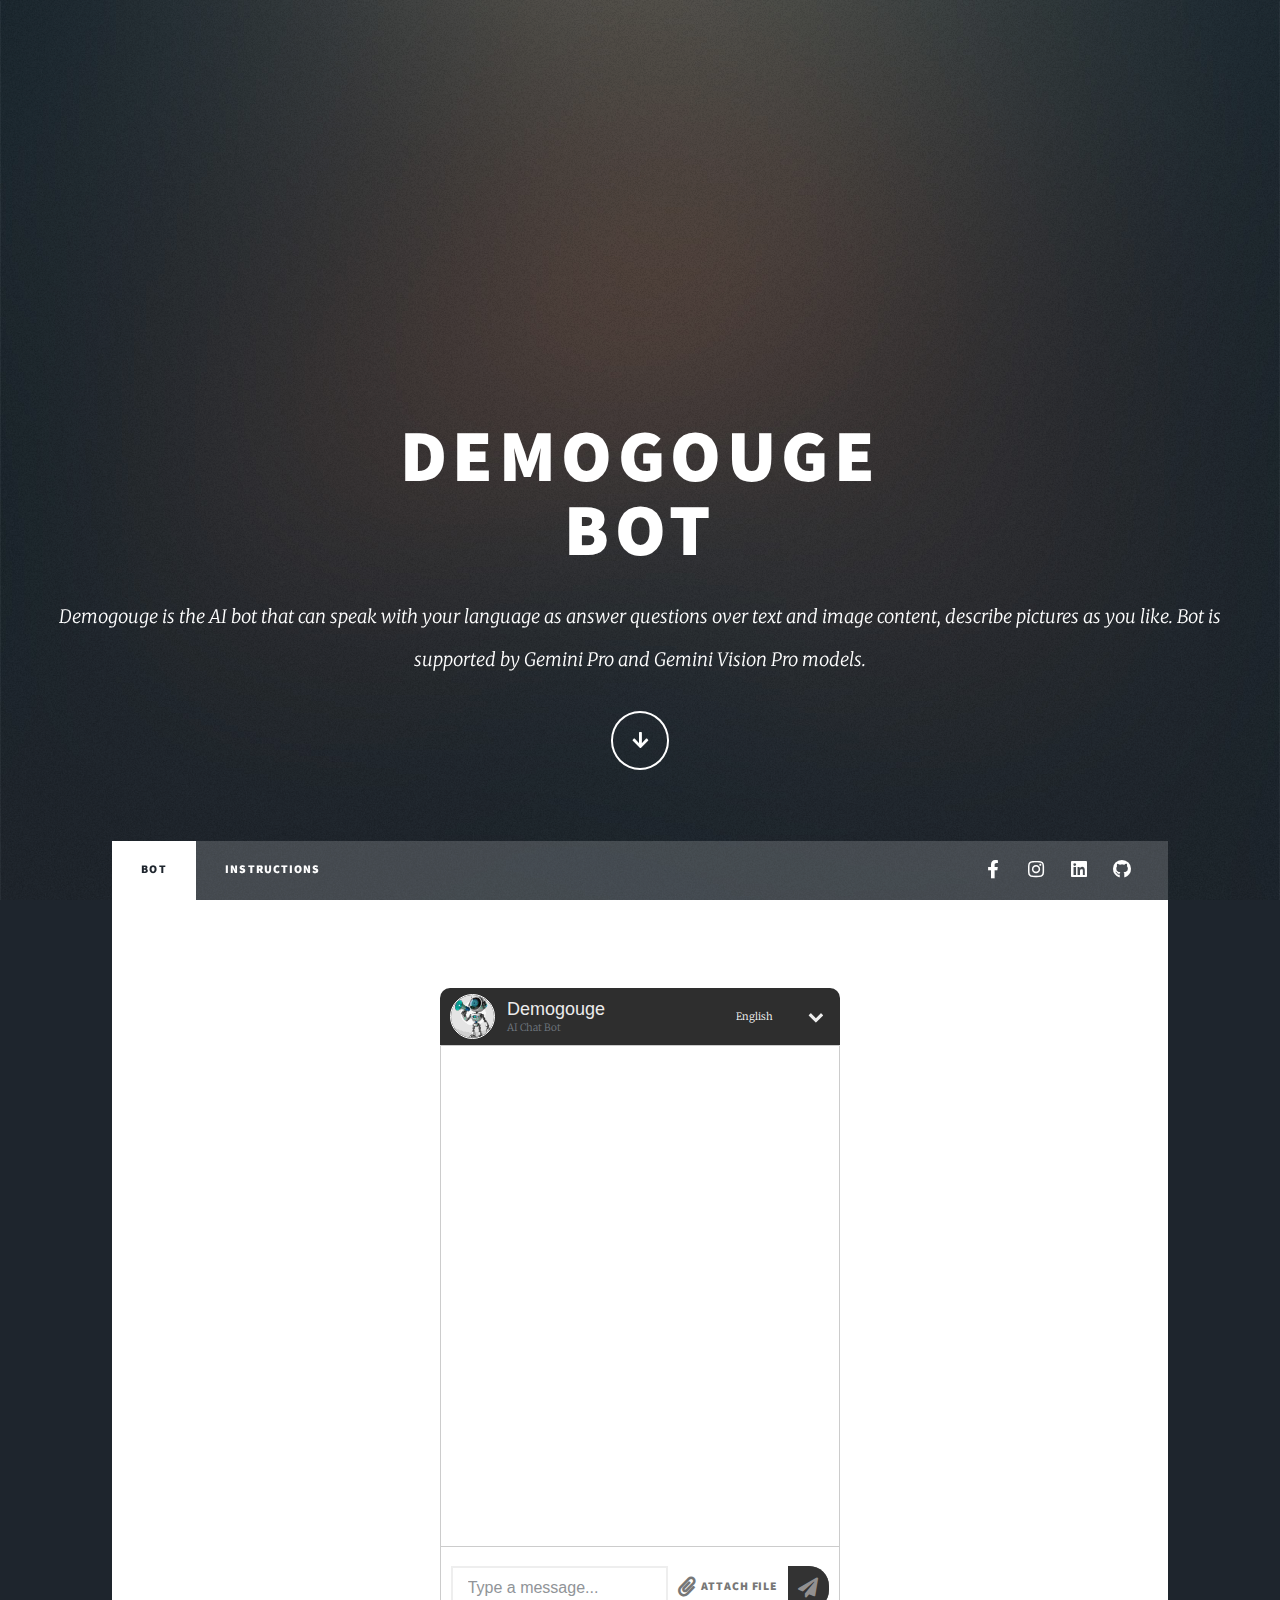
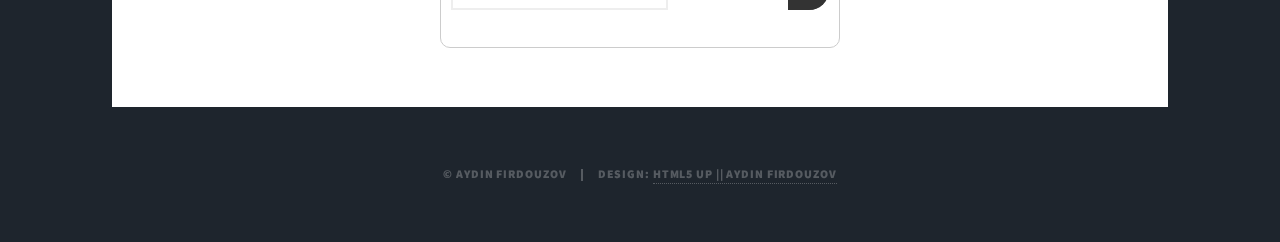
<file: templates/index.html>
<!DOCTYPE HTML>
<!--
	Massively by HTML5 UP
	html5up.net | @ajlkn
	Free for personal and commercial use under the CCA 3.0 license (html5up.net/license)
-->
<html>
	<head>
		<title>Demogouge</title>
		<meta charset="utf-8" />
		<meta name="viewport" content="width=device-width, initial-scale=1, user-scalable=no" />
		<link rel="stylesheet" href="assets/css/main.css" />
		<noscript><link rel="stylesheet" href="assets/css/noscript.css" /></noscript>
        <link rel="icon" type="image/x-icon" href="images/favicon.png">
	</head>
	<body class="is-preload">

		<!-- Wrapper -->
			<div id="wrapper">
                <div id="intro">
                    <h1>Demogouge<br />
                    Bot</h1>
                    <p>Demogouge is the AI bot that can speak with your language as answer questions over text and image content, describe pictures as you like. Bot is supported by Gemini Pro and Gemini Vision Pro models.</p>
                    <ul class="actions">
                        <li><a href="#header" class="button icon solid solo fa-arrow-down scrolly">Continue</a></li>
                    </ul>
                </div>

				<!-- Header -->
					<header id="header">
						<a href="index.html" class="logo">Demogouge</a>
					</header>

				<!-- Nav -->
					<nav id="nav">
						<ul class="links">
							<li class="active"><a href="index.html">Bot</a></li>
                            <li class="deactive"><a href="generic.html">Instructions</a></li>
						</ul>
						<ul class="icons">
							<li><a href="https://www.facebook.com/profile.php?id=100004162278825" class="icon brands fa-facebook-f"><span class="label">Facebook</span></a></li>
							<li><a href="https://www.instagram.com/firdouzov/" class="icon brands fa-instagram"><span class="label">Instagram</span></a></li>
                            <li><a href="https://www.linkedin.com/in/firdouzov/" class="icon brands fa-linkedin"><span class="label">Linkedin</span></a></li>
							<li><a href="https://github.com/firdouzov" class="icon brands fa-github"><span class="label">GitHub</span></a></li>
						</ul>
					</nav>

				<!-- Main -->
					<div id="main">

						<!-- Post -->
							<section class="post">
                                <div class="chat-box-header">
                                    <div class="header-content">
                                        <img src="demogouge_pp.jpg" alt="Bot Profile Photo" class="bot-profile-photo">
                                        <div class="text-container">
                                            <h2>Demogouge</h2>
                                            <p class="online-text">AI Chat Bot</p> <!-- "Online" text below "Demogouge" text -->
                                        </div>
                                        <div class="language-selection">
                                            <select id="language-select">
                                                <option value="en">English</option>
                                                <option value="az">Azerbaijani</option>
                                                <option value="tr">Turkish</option>
                                                <option value="ru">Russian</option>
                                                <option value="fr">French</option>
                                                <option value="es">Spanish</option>
                                                <option value="ge">German</option>
                                                <option value="cn">Chinese</option>
                                                <option value="ar">Arabic</option>
                                                <option value="hi">Hindi</option>
                                                <option value="bn">Bengali</option>
                                                <option value="it">Italian</option>
                                                <option value="bg">Bulgarian</option>
                                                <option value="cs">Czech</option>
                                                <option value="da">Danish</option>
                                                <option value="ni">Dutch</option>
                                                <!-- Add more options for other languages as needed -->
                                            </select>
                                        </div>
                                    </div>

                                </div>
								<div class="chat-container">
									<div class="chat-box" id="chat-box"></div>
									<form id="chat-form" enctype="multipart/form-data">
										<div class="chat-input-container">
											<input type="text" class="chat-input" id="user-input" placeholder="Type a message...">
                                            <label for="attachment-input" class="attachment-label">
                                                <i class="fas fa-paperclip"></i> Attach File
                                            </label>
                                            <input type="file" id="attachment-input" class="attachment-input" accept="image/*">
                                            <button type="submit" class="send-button"><i class="fas fa-paper-plane"></i></button>
										</div>
									</form>

								</div>
							</section>
					</div>



				<!-- Copyright -->
					<div id="copyright">
						<ul><li>&copy; Aydin Firdouzov</li><li>Design: <a href="https://html5up.net">HTML5 UP || Aydin Firdouzov</a></li></ul>
					</div>

			</div>



		<!-- Scripts -->
			<script src="assets/js/jquery.min.js"></script>
			<script src="assets/js/jquery.scrollex.min.js"></script>
			<script src="assets/js/jquery.scrolly.min.js"></script>
			<script src="assets/js/browser.min.js"></script>
			<script src="assets/js/breakpoints.min.js"></script>
			<script src="assets/js/util.js"></script>
			<script src="assets/js/main.js"></script>
            <script>
                const chatBox = document.getElementById('chat-box');
                const chatForm = document.getElementById('chat-form');
                const userInput = document.getElementById('user-input');
                const attachmentInput = document.getElementById('attachment-input');

                function appendMessage(message, sender) {
                    const messageElement = document.createElement('div');
                    messageElement.classList.add('message');

                    // Create profile picture element
                    const profilePicture = document.createElement('img');
                    profilePicture.src = (sender === 'user') ? "user_pp.jpg" : "demogouge_pp.jpg";
                    profilePicture.alt = (sender === 'user') ? "Me" : "Demogouge";
                    profilePicture.classList.add('profile-picture');

                    // Create message content element
                    const messageContent = document.createElement('div');

                    // Check if the message contains an image
                    if (message.startsWith('<img')) {
                        messageContent.innerHTML = message;
                    } else {
                        messageContent.textContent = message;
                    }

                    // Append profile picture and message content based on sender
                    if (sender === 'user') {
                        messageElement.classList.add('user-message');
                        messageElement.appendChild(messageContent); // Append message content first
                        messageElement.appendChild(profilePicture); // Append profile picture second
                    } else {
                        messageElement.classList.add('bot-message');
                        messageElement.insertBefore(profilePicture, messageElement.firstChild);
                        messageElement.appendChild(messageContent);
                    }

                    chatBox.appendChild(messageElement);
                    chatBox.scrollTop = chatBox.scrollHeight;
                }

                function showTyping() {
                    const typingElement = document.createElement('div');
                    typingElement.classList.add('message');
                    typingElement.classList.add('bot-message');

                    // Create bot's profile picture element
                    const botProfilePicture = document.createElement('img');
                    botProfilePicture.src = "demogouge_pp.jpg"; // Path to the bot's profile picture
                    botProfilePicture.alt = "Demogouge";
                    botProfilePicture.classList.add('profile-picture');

                    // Append bot's profile picture before the "Typing..." message
                    typingElement.appendChild(botProfilePicture);

                    // Add "Typing..." text
                    const typingText = document.createElement('span');
                    typingText.innerText = 'Typing...';
                    typingElement.appendChild(typingText);

                    chatBox.appendChild(typingElement);
                    chatBox.scrollTop = chatBox.scrollHeight;
                }




                function hideTyping() {
                    const typingElement = chatBox.querySelector('.bot-message:last-child');
                        typingElement.remove();
                }

                // Function to send user input and selected language to the backend
                function sendMessage(message, selectedLanguage) {
                    appendMessage(message, 'user');
                    userInput.value = '';
                    showTyping(); // Display 'typing...' message before sending the message
                    fetch('/send_message', {
                        method: 'POST',
                        headers: {
                            'Content-Type': 'application/json'
                        },
                        body: JSON.stringify({ user_input: message, language: selectedLanguage }) // Include selected language value
                    })
                    .then(response => response.json())
                    .then(data => {
                        hideTyping(); // Remove 'typing...' message after receiving the response
                        botResponse(data);
                    })
                    .catch(error => {
                        console.error('Error:', error);
                        hideTyping(); // Remove 'typing...' message in case of an error
                        appendMessage("There was error while generating content. It may cause several reasons, please check your language selection if it's compatible your input message.", 'bot');
                    });
                }

                // Event listener for form submission


                function appendImage(imageUrl, caption = '') {
                    const messageElement = document.createElement('div');
                    messageElement.classList.add('message');
                    messageElement.classList.add('user-message');
                    chatBox.appendChild(messageElement);

                    if (caption) {
                        const captionElement = document.createElement('div');
                        messageElement.appendChild(captionElement);
                        captionElement.innerText = caption;
                    }

                    const imageElement = document.createElement('img');
                    imageElement.src = imageUrl;  // Use the provided imageUrl
                    imageElement.style.width = '200px'; // Adjust width as desired
                    imageElement.style.height = 'auto'; // Maintain aspect ratio
                    messageElement.appendChild(imageElement);

                    chatBox.scrollTop = chatBox.scrollHeight;
                }

                function appendError(errorMessage) {
                    const errorElement = document.createElement('div');
                    errorElement.classList.add('message');
                    errorElement.classList.add('bot-message');
                    errorElement.innerText = errorMessage;
                    chatBox.appendChild(errorElement);
                    chatBox.scrollTop = chatBox.scrollHeight;
                }

                function botResponse(data) {
                    if (data && data.response && data.type) {
                        if (data.type === 1) {
                            appendMessage(data.response, 'bot');
                        } else if (data.type === 2 || data.type === 3) {
                            appendMessage(data.response, 'bot');
                        }
                    } else if (data && data.error) {
                        appendError(data.error); // Display error message if there is an error
                    } else {
                        console.error('Invalid bot response:', data);
                    }
                }

                chatForm.addEventListener('submit', function(event) {
                    event.preventDefault(); // Prevent default form submission
                    const message = userInput.value.trim();
                    const file = attachmentInput.files[0]; // Get the file data
                    if (file) {
                        const formData = new FormData();
                        const selectedLanguage = document.getElementById('language-select').value;
                        formData.append('file', file);
                        formData.append('language',selectedLanguage)
                        if (message) {
                            formData.append('caption', message); // Pass the caption along with the file if it exists
                        }
                        appendImageAndCaption(file, message || '');

                        // Wait for 5 seconds
                        setTimeout(function() {
                            showTyping();
                        }, 1000); // 5000 milliseconds = 5 seconds // Display 'typing...' message after appending the image

                        // Make the fetch request after showing the "typing..." message
                        fetch('/upload_image', {
                            method: 'POST',
                            body: formData
                        })
                        .then(response => response.json())
                        .then(data => {
                            hideTyping(); // Remove 'typing...' message after receiving the response
                            botResponse(data); // Display bot response after receiving it
                            if (data.error) {
                                appendError(data.error); // Display error message if there is an error
                            }
                        })
                        .catch(error => {
                            console.error('Error:', error);
                            hideTyping(); // Remove 'typing...' message in case of an error
                            appendMessage('Error while uploading image, please try again.', 'bot');
                        });
                    } else {
                        // If no file is selected, simply send the text message
                        if (message !== '') {
                            const selectedLanguage = document.getElementById('language-select').value;
                            sendMessage(message,selectedLanguage);

                        }
                    }
                    // Reset the form after submission
                    this.reset();
                });

                function appendImageAndCaption(file, caption) {
                    const messageElement = document.createElement('div');
                    messageElement.classList.add('message');
                    messageElement.classList.add('user-message');
                    chatBox.appendChild(messageElement);

                    // Create a container for the caption and image
                    const captionAndImageContainer = document.createElement('div');
                    captionAndImageContainer.style.textAlign = 'right'; // Align the caption and image to the right
                    messageElement.appendChild(captionAndImageContainer);

                    // Create caption element
                    const captionElement = document.createElement('div');
                    captionElement.textContent = caption;
                    captionAndImageContainer.appendChild(captionElement); // Append caption to the container

                    // Create image element
                    const imageElement = document.createElement('img');
                    const reader = new FileReader();
                    reader.onload = function(event) {
                        imageElement.src = event.target.result;
                        imageElement.style.width = '200px'; // Adjust width as desired
                        imageElement.style.height = 'auto'; // Maintain aspect ratio
                    };
                    reader.readAsDataURL(file);

                    // Append image to the container
                    captionAndImageContainer.appendChild(imageElement);

                    // Create user profile picture
                    const userProfilePicture = document.createElement('img');
                    userProfilePicture.src = "user_pp.jpg"; // Assuming this is the path to the user's profile picture
                    userProfilePicture.alt = "User";
                    userProfilePicture.classList.add('profile-picture');
                    userProfilePicture.style.width = '30px'; // Adjust width as desired
                    userProfilePicture.style.height = '30px'; // Adjust height as desired
                    messageElement.appendChild(userProfilePicture);

                    chatBox.scrollTop = chatBox.scrollHeight;
                }









            </script>

	</body>
</html>
</file>
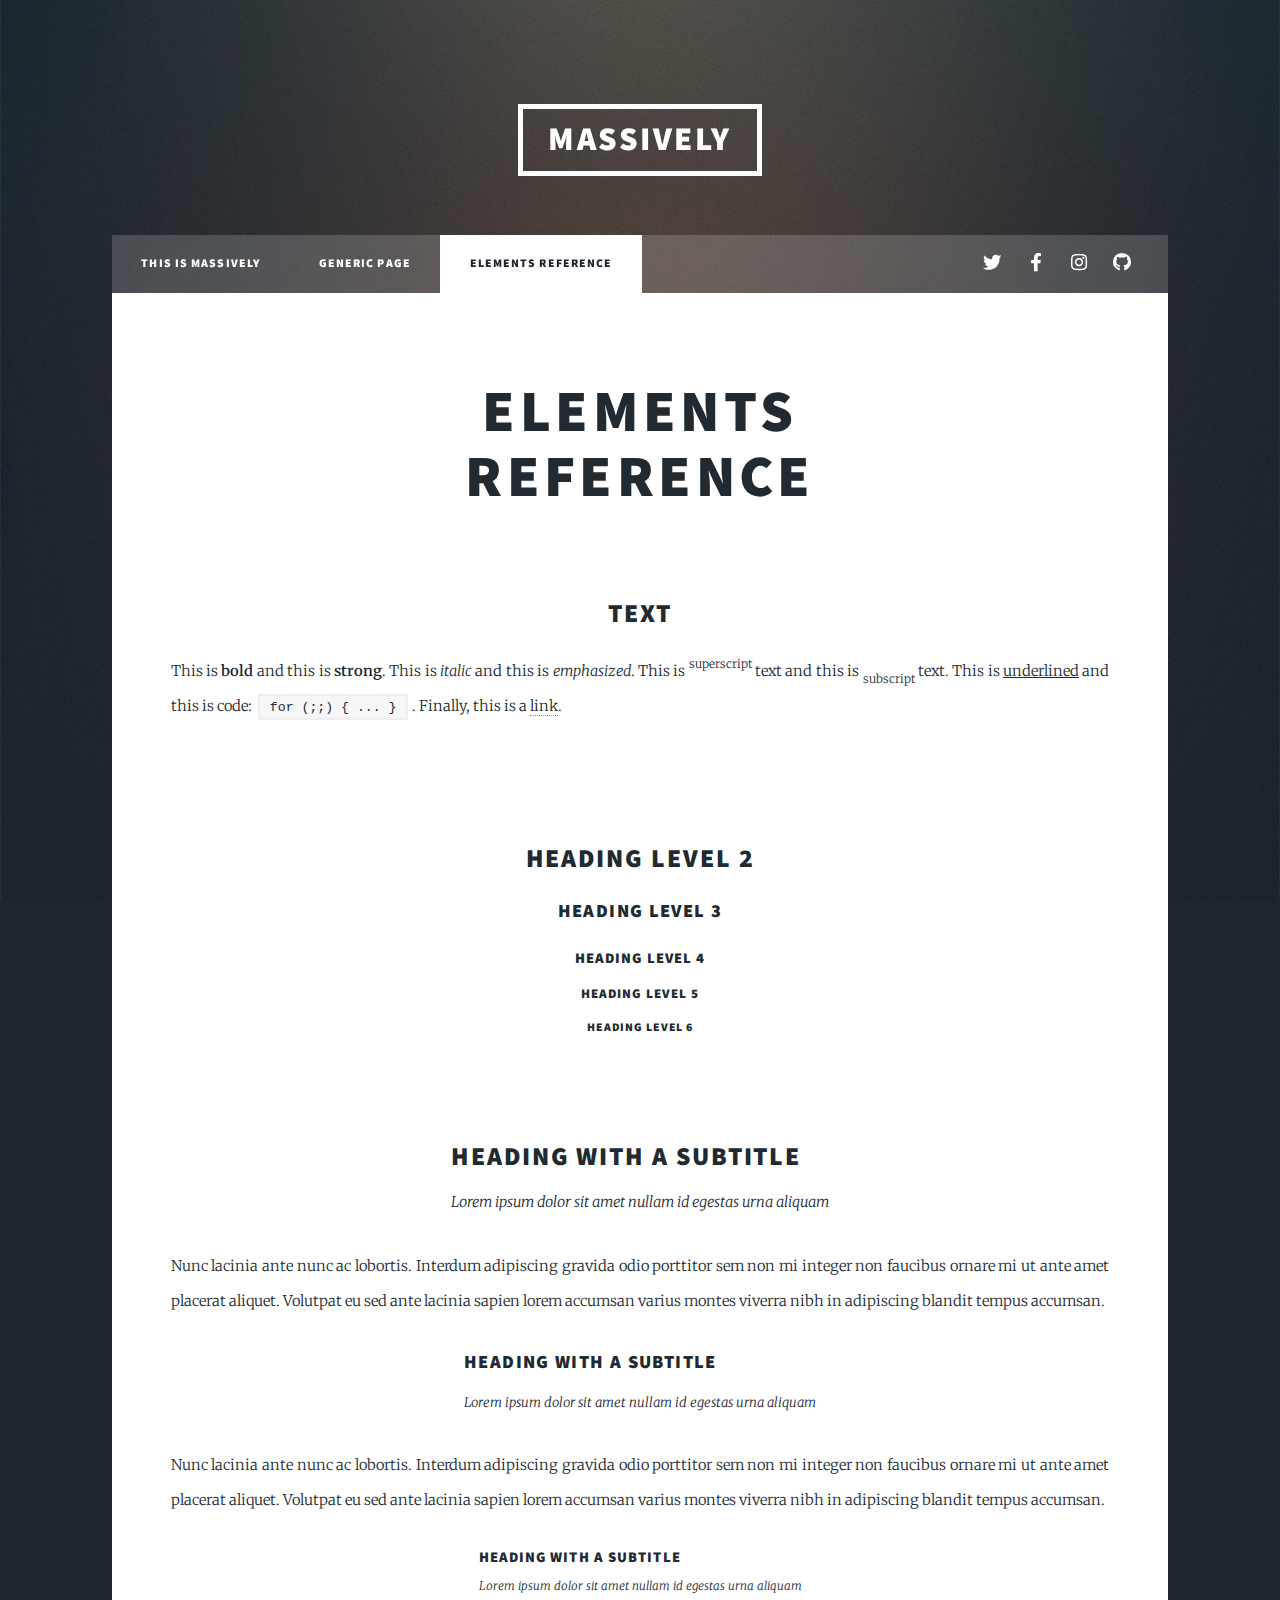
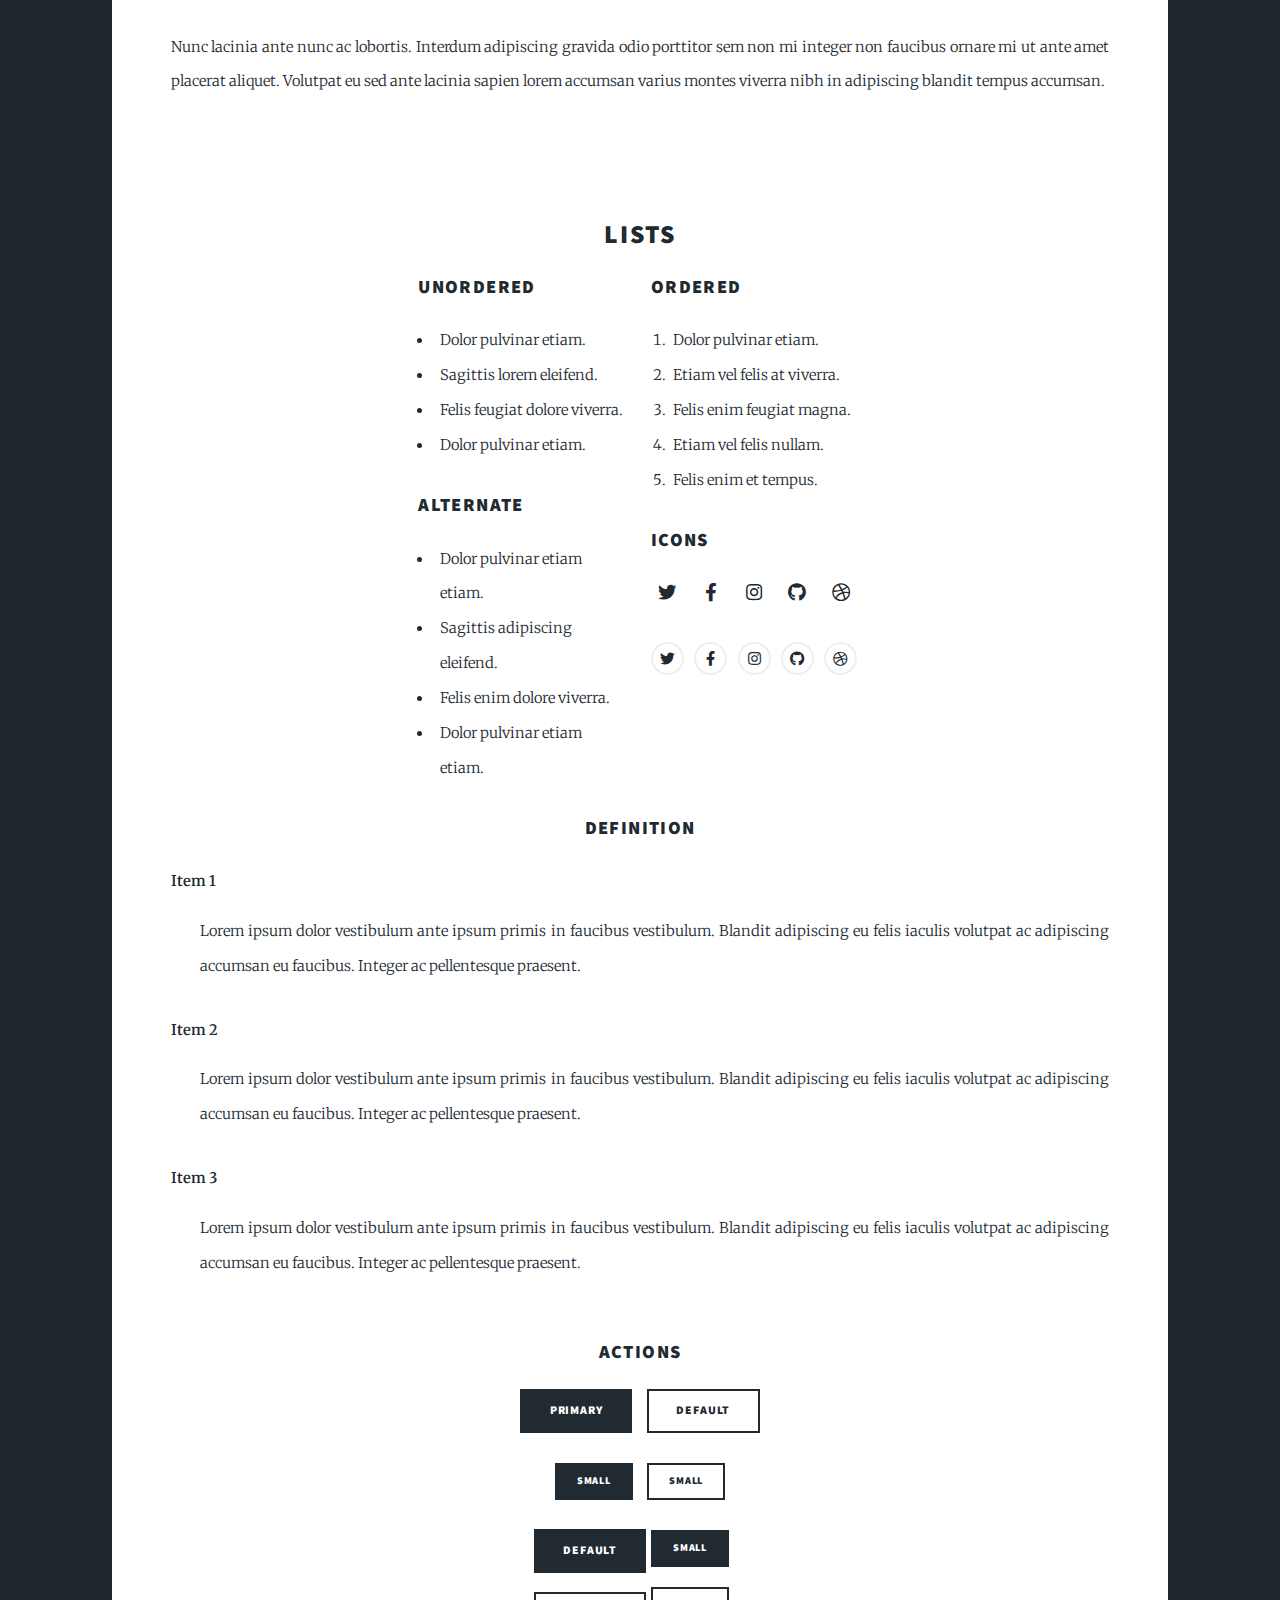
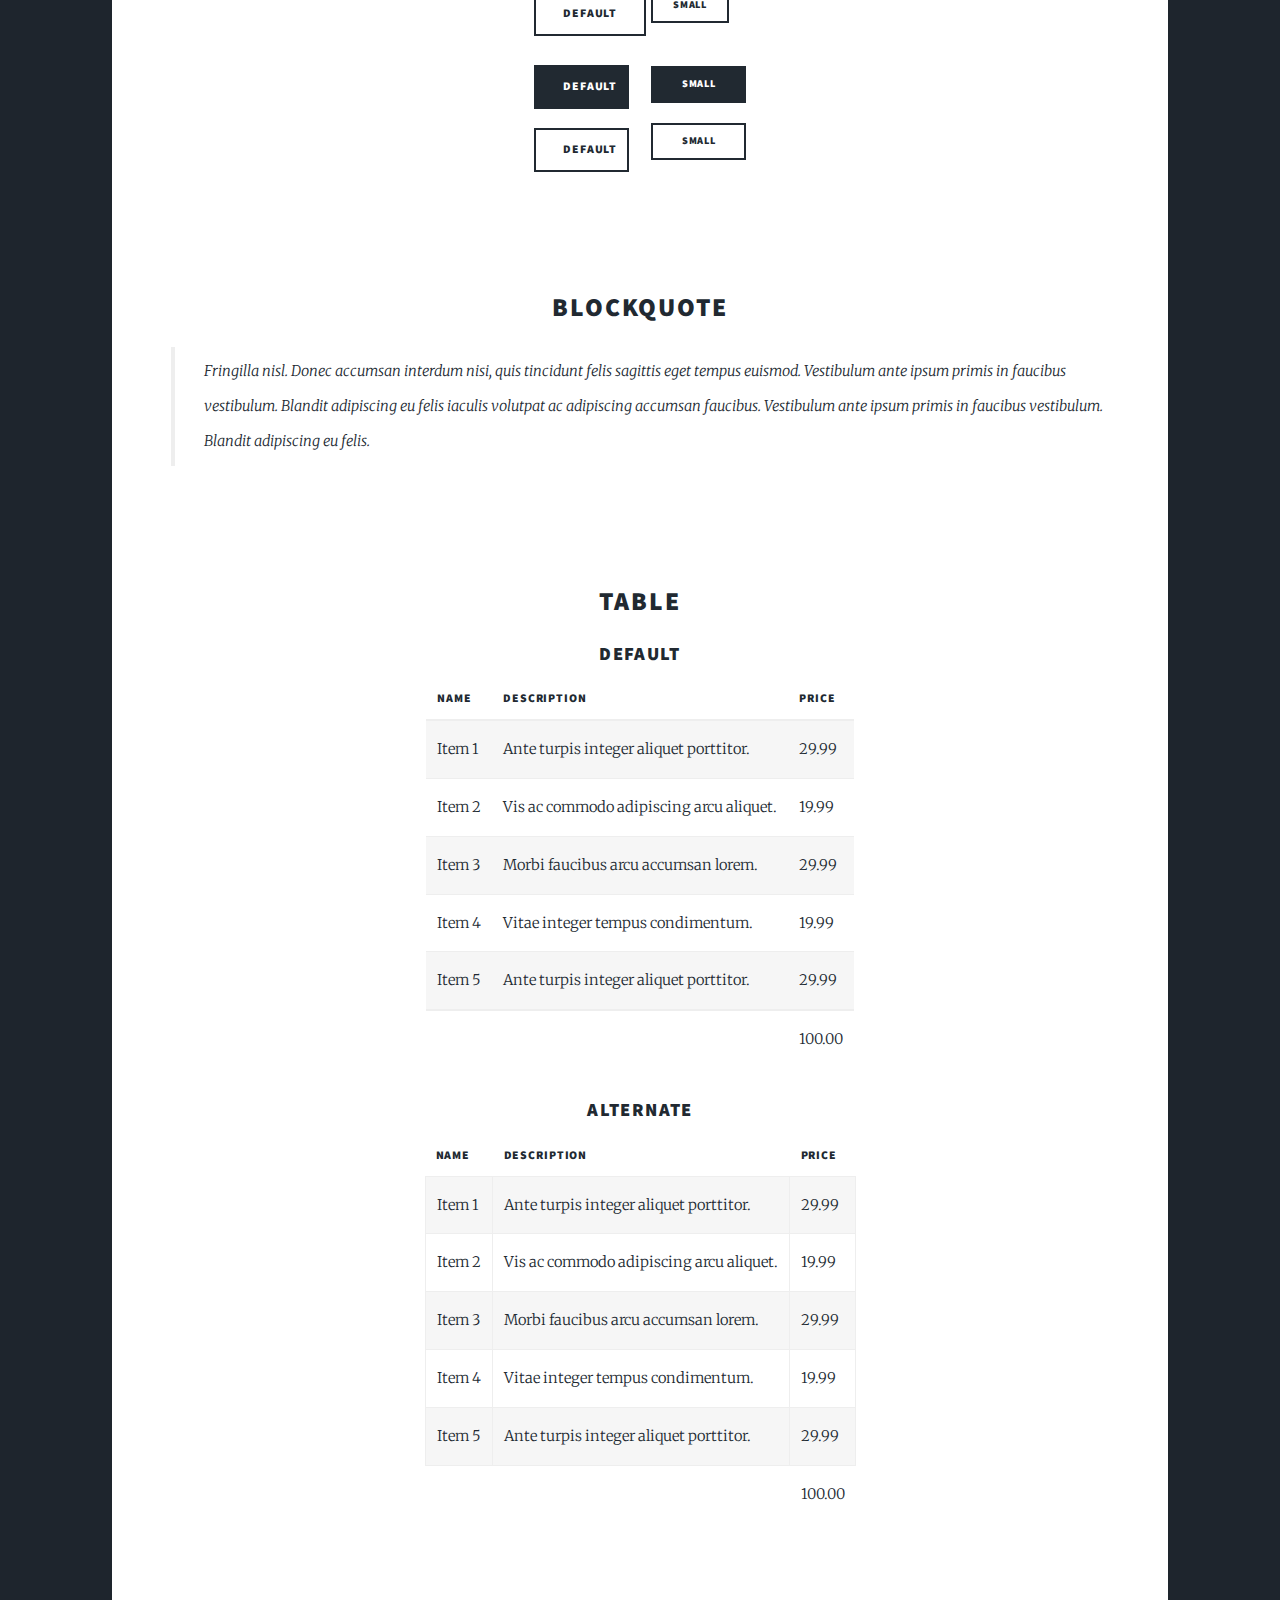
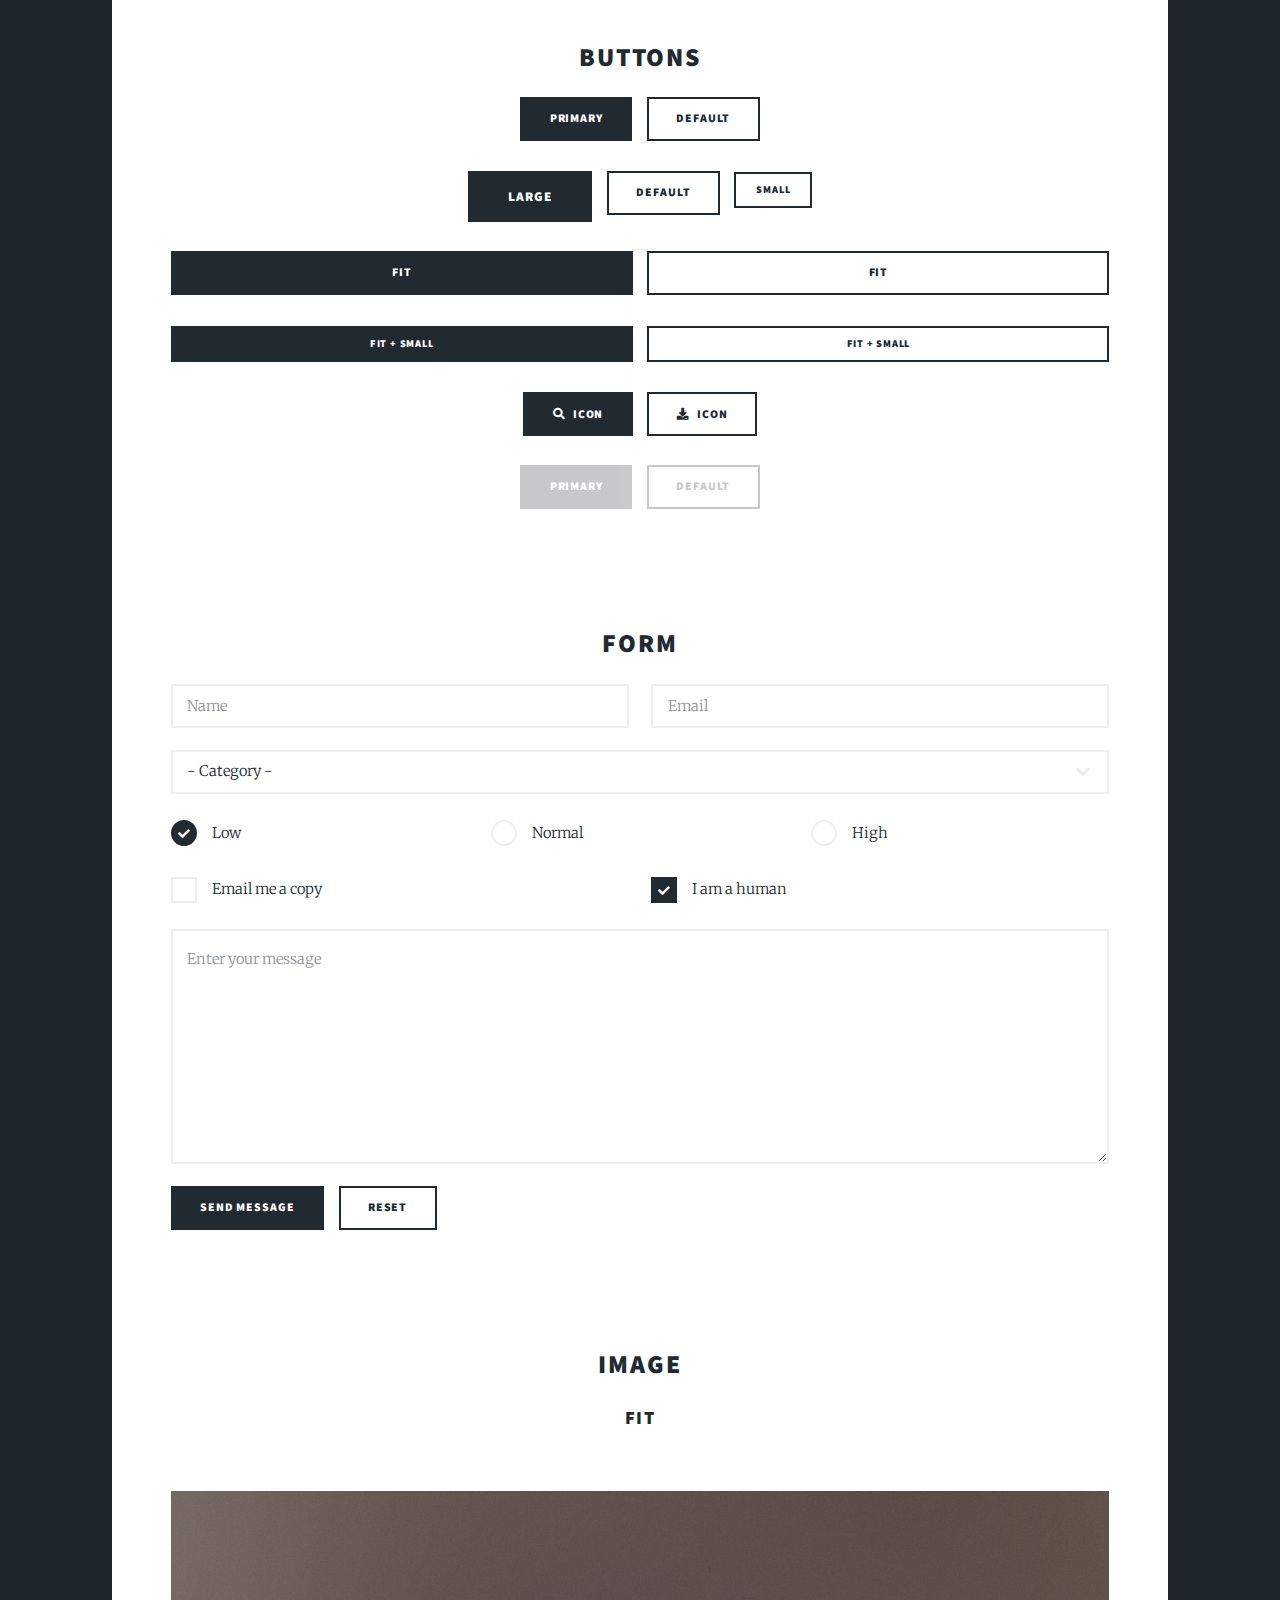
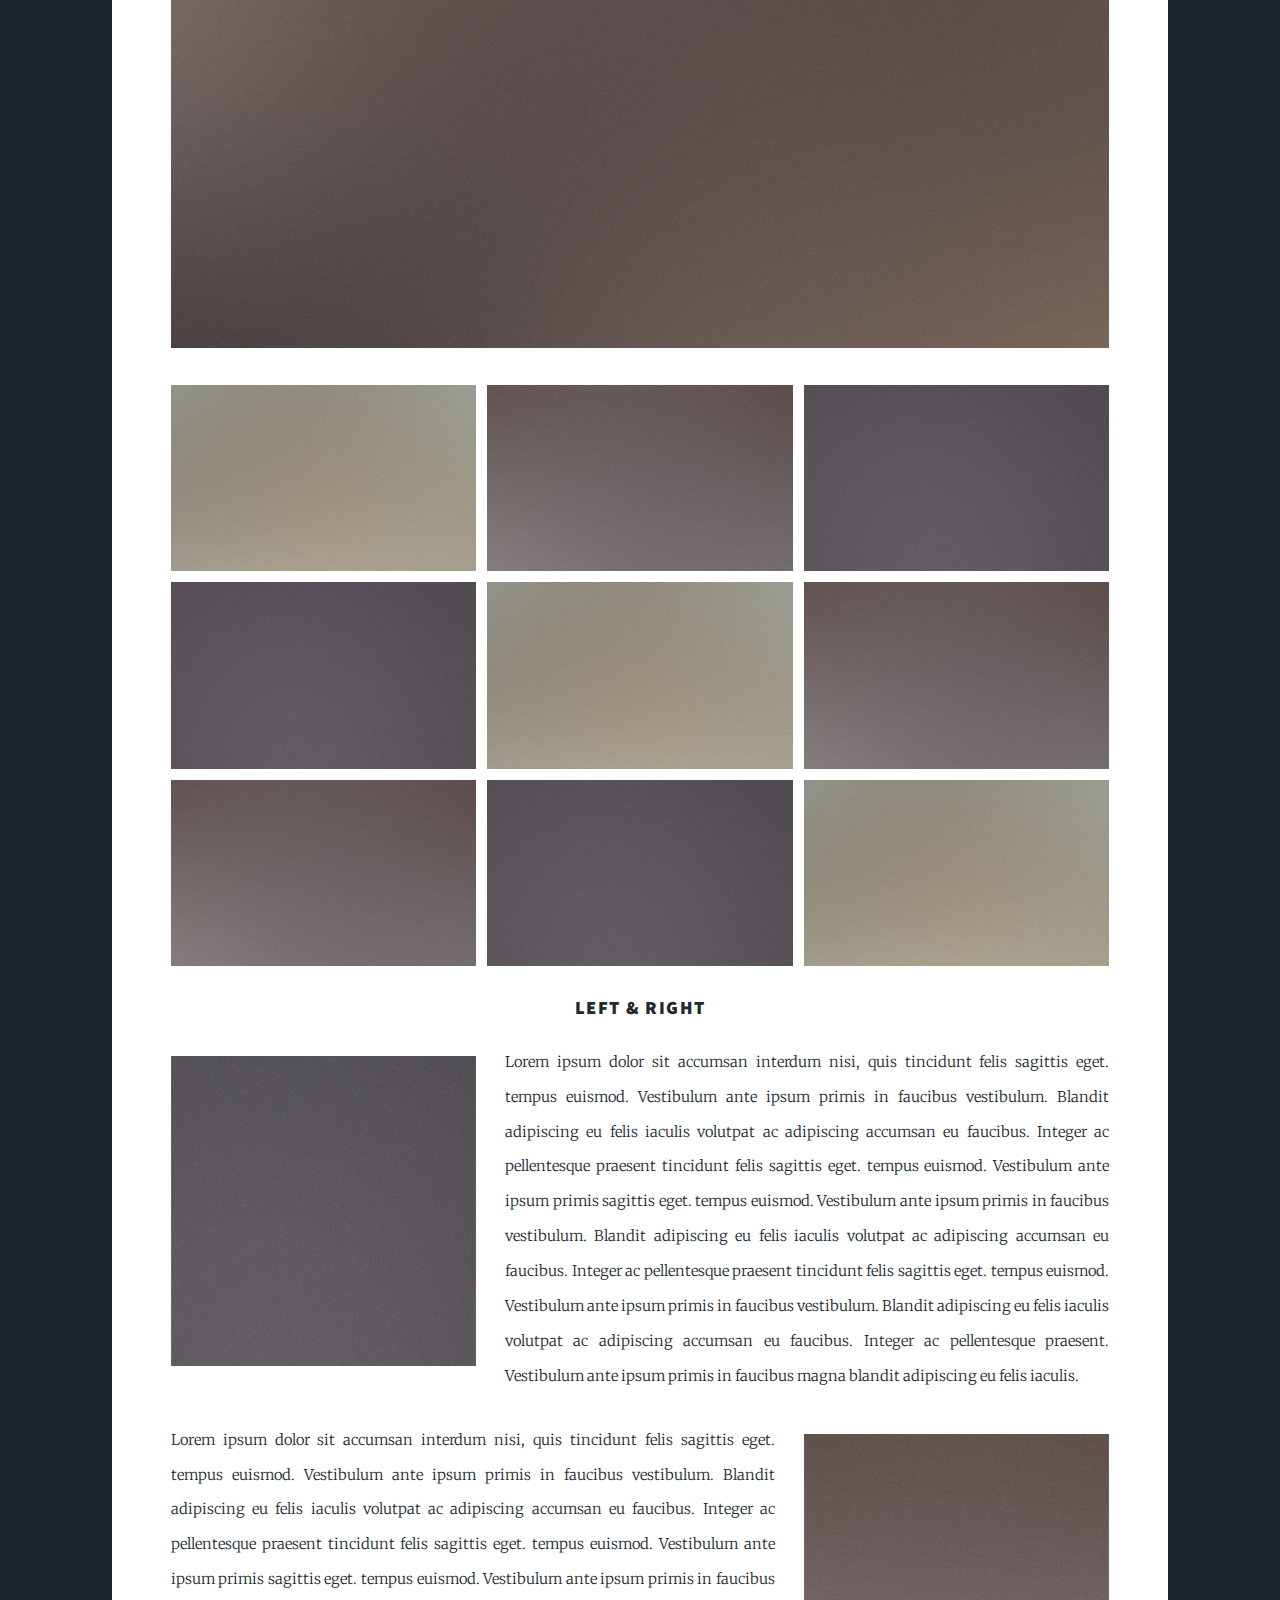
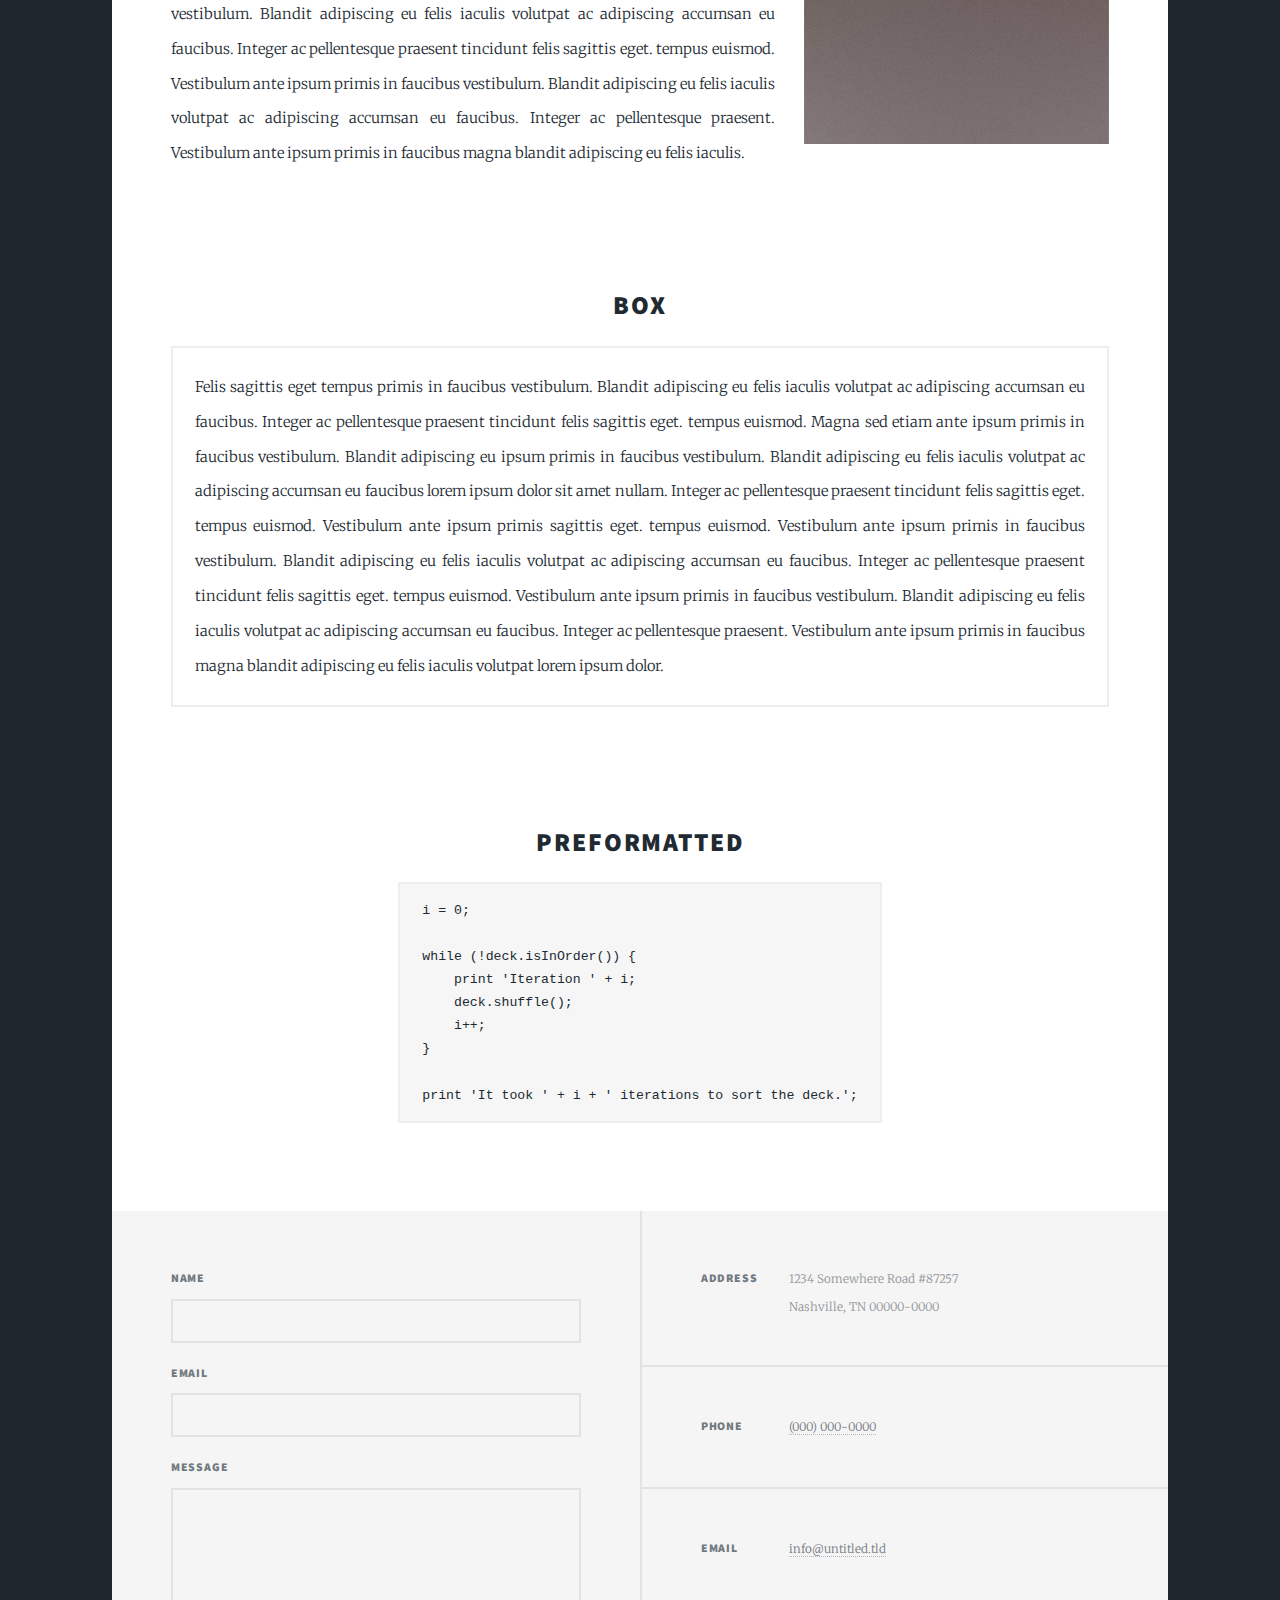
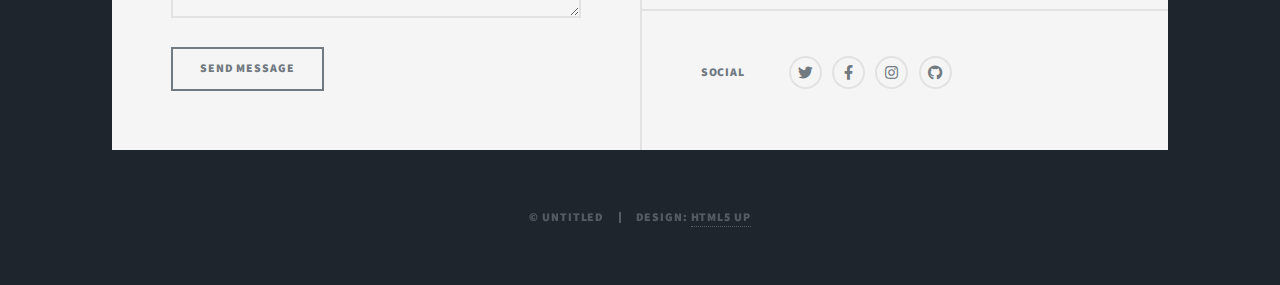
<file: templates/elements.html>
<!DOCTYPE HTML>
<!--
	Massively by HTML5 UP
	html5up.net | @ajlkn
	Free for personal and commercial use under the CCA 3.0 license (html5up.net/license)
-->
<html>
	<head>
		<title>Elements Reference - Massively by HTML5 UP</title>
		<meta charset="utf-8" />
		<meta name="viewport" content="width=device-width, initial-scale=1, user-scalable=no" />
		<link rel="stylesheet" href="assets/css/main.css" />
		<noscript><link rel="stylesheet" href="assets/css/noscript.css" /></noscript>
	</head>
	<body class="is-preload">

		<!-- Wrapper -->
			<div id="wrapper">

				<!-- Header -->
					<header id="header">
						<a href="index.html" class="logo">Massively</a>
					</header>

				<!-- Nav -->
					<nav id="nav">
						<ul class="links">
							<li><a href="index.html">This is Massively</a></li>
							<li><a href="generic.html">Generic Page</a></li>
							<li class="active"><a href="elements.html">Elements Reference</a></li>
						</ul>
						<ul class="icons">
							<li><a href="#" class="icon brands fa-twitter"><span class="label">Twitter</span></a></li>
							<li><a href="#" class="icon brands fa-facebook-f"><span class="label">Facebook</span></a></li>
							<li><a href="#" class="icon brands fa-instagram"><span class="label">Instagram</span></a></li>
							<li><a href="#" class="icon brands fa-github"><span class="label">GitHub</span></a></li>
						</ul>
					</nav>

				<!-- Main -->
					<div id="main">

						<!-- Post -->
							<section class="post">
								<header class="major">
									<h1>Elements<br />
									Reference</h1>
								</header>

								<!-- Text stuff -->
									<h2>Text</h2>
									<p>This is <b>bold</b> and this is <strong>strong</strong>. This is <i>italic</i> and this is <em>emphasized</em>.
									This is <sup>superscript</sup> text and this is <sub>subscript</sub> text.
									This is <u>underlined</u> and this is code: <code>for (;;) { ... }</code>.
									Finally, this is a <a href="#">link</a>.</p>
									<hr />
									<h2>Heading Level 2</h2>
									<h3>Heading Level 3</h3>
									<h4>Heading Level 4</h4>
									<h5>Heading Level 5</h5>
									<h6>Heading Level 6</h6>
									<hr />
									<header>
										<h2>Heading with a Subtitle</h2>
										<p>Lorem ipsum dolor sit amet nullam id egestas urna aliquam</p>
									</header>
									<p>Nunc lacinia ante nunc ac lobortis. Interdum adipiscing gravida odio porttitor sem non mi integer non faucibus ornare mi ut ante amet placerat aliquet. Volutpat eu sed ante lacinia sapien lorem accumsan varius montes viverra nibh in adipiscing blandit tempus accumsan.</p>
									<header>
										<h3>Heading with a Subtitle</h3>
										<p>Lorem ipsum dolor sit amet nullam id egestas urna aliquam</p>
									</header>
									<p>Nunc lacinia ante nunc ac lobortis. Interdum adipiscing gravida odio porttitor sem non mi integer non faucibus ornare mi ut ante amet placerat aliquet. Volutpat eu sed ante lacinia sapien lorem accumsan varius montes viverra nibh in adipiscing blandit tempus accumsan.</p>
									<header>
										<h4>Heading with a Subtitle</h4>
										<p>Lorem ipsum dolor sit amet nullam id egestas urna aliquam</p>
									</header>
									<p>Nunc lacinia ante nunc ac lobortis. Interdum adipiscing gravida odio porttitor sem non mi integer non faucibus ornare mi ut ante amet placerat aliquet. Volutpat eu sed ante lacinia sapien lorem accumsan varius montes viverra nibh in adipiscing blandit tempus accumsan.</p>

									<hr />

								<!-- Lists -->
									<h2>Lists</h2>
									<div class="row">
										<div class="col-6 col-12-small">

											<h3>Unordered</h3>
											<ul>
												<li>Dolor pulvinar etiam.</li>
												<li>Sagittis lorem eleifend.</li>
												<li>Felis feugiat dolore viverra.</li>
												<li>Dolor pulvinar etiam.</li>
											</ul>

											<h3>Alternate</h3>
											<ul class="alt">
												<li>Dolor pulvinar etiam etiam.</li>
												<li>Sagittis adipiscing eleifend.</li>
												<li>Felis enim dolore viverra.</li>
												<li>Dolor pulvinar etiam etiam.</li>
											</ul>

										</div>
										<div class="col-6 col-12-small">

											<h3>Ordered</h3>
											<ol>
												<li>Dolor pulvinar etiam.</li>
												<li>Etiam vel felis at viverra.</li>
												<li>Felis enim feugiat magna.</li>
												<li>Etiam vel felis nullam.</li>
												<li>Felis enim et tempus.</li>
											</ol>

											<h3>Icons</h3>
											<ul class="icons">
												<li><a href="#" class="icon brands fa-twitter"><span class="label">Twitter</span></a></li>
												<li><a href="#" class="icon brands fa-facebook-f"><span class="label">Facebook</span></a></li>
												<li><a href="#" class="icon brands fa-instagram"><span class="label">Instagram</span></a></li>
												<li><a href="#" class="icon brands fa-github"><span class="label">Github</span></a></li>
												<li><a href="#" class="icon brands fa-dribbble"><span class="label">Dribbble</span></a></li>
											</ul>
											<ul class="icons alt">
												<li><a href="#" class="icon brands alt fa-twitter"><span class="label">Twitter</span></a></li>
												<li><a href="#" class="icon brands alt fa-facebook-f"><span class="label">Facebook</span></a></li>
												<li><a href="#" class="icon brands alt fa-instagram"><span class="label">Instagram</span></a></li>
												<li><a href="#" class="icon brands alt fa-github"><span class="label">Github</span></a></li>
												<li><a href="#" class="icon brands alt fa-dribbble"><span class="label">Dribbble</span></a></li>
											</ul>

										</div>
									</div>
									<h3>Definition</h3>
									<dl>
										<dt>Item 1</dt>
										<dd>
											<p>Lorem ipsum dolor vestibulum ante ipsum primis in faucibus vestibulum. Blandit adipiscing eu felis iaculis volutpat ac adipiscing accumsan eu faucibus. Integer ac pellentesque praesent.</p>
										</dd>
										<dt>Item 2</dt>
										<dd>
											<p>Lorem ipsum dolor vestibulum ante ipsum primis in faucibus vestibulum. Blandit adipiscing eu felis iaculis volutpat ac adipiscing accumsan eu faucibus. Integer ac pellentesque praesent.</p>
										</dd>
										<dt>Item 3</dt>
										<dd>
											<p>Lorem ipsum dolor vestibulum ante ipsum primis in faucibus vestibulum. Blandit adipiscing eu felis iaculis volutpat ac adipiscing accumsan eu faucibus. Integer ac pellentesque praesent.</p>
										</dd>
									</dl>

									<h3>Actions</h3>
									<ul class="actions">
										<li><a href="#" class="button primary">Primary</a></li>
										<li><a href="#" class="button">Default</a></li>
									</ul>
									<ul class="actions small">
										<li><a href="#" class="button primary small">Small</a></li>
										<li><a href="#" class="button small">Small</a></li>
									</ul>
									<div class="row">
										<div class="col-6 col-12-small">
											<ul class="actions stacked">
												<li><a href="#" class="button primary">Default</a></li>
												<li><a href="#" class="button">Default</a></li>
											</ul>
										</div>
										<div class="col-6 col-12-small">
											<ul class="actions stacked">
												<li><a href="#" class="button primary small">Small</a></li>
												<li><a href="#" class="button small">Small</a></li>
											</ul>
										</div>
									</div>
									<div class="row">
										<div class="col-6 col-12-small">
											<ul class="actions stacked">
												<li><a href="#" class="button primary fit">Default</a></li>
												<li><a href="#" class="button fit">Default</a></li>
											</ul>
										</div>
										<div class="col-6 col-12-small">
											<ul class="actions stacked">
												<li><a href="#" class="button primary small fit">Small</a></li>
												<li><a href="#" class="button small fit">Small</a></li>
											</ul>
										</div>
									</div>

									<hr />

								<!-- Blockquote -->
									<h2>Blockquote</h2>
									<blockquote>Fringilla nisl. Donec accumsan interdum nisi, quis tincidunt felis sagittis eget tempus euismod. Vestibulum ante ipsum primis in faucibus vestibulum. Blandit adipiscing eu felis iaculis volutpat ac adipiscing accumsan faucibus. Vestibulum ante ipsum primis in faucibus vestibulum. Blandit adipiscing eu felis.</blockquote>

									<hr />

								<!-- Table -->
									<h2>Table</h2>

									<h3>Default</h3>
									<div class="table-wrapper">
										<table>
											<thead>
												<tr>
													<th>Name</th>
													<th>Description</th>
													<th>Price</th>
												</tr>
											</thead>
											<tbody>
												<tr>
													<td>Item 1</td>
													<td>Ante turpis integer aliquet porttitor.</td>
													<td>29.99</td>
												</tr>
												<tr>
													<td>Item 2</td>
													<td>Vis ac commodo adipiscing arcu aliquet.</td>
													<td>19.99</td>
												</tr>
												<tr>
													<td>Item 3</td>
													<td> Morbi faucibus arcu accumsan lorem.</td>
													<td>29.99</td>
												</tr>
												<tr>
													<td>Item 4</td>
													<td>Vitae integer tempus condimentum.</td>
													<td>19.99</td>
												</tr>
												<tr>
													<td>Item 5</td>
													<td>Ante turpis integer aliquet porttitor.</td>
													<td>29.99</td>
												</tr>
											</tbody>
											<tfoot>
												<tr>
													<td colspan="2"></td>
													<td>100.00</td>
												</tr>
											</tfoot>
										</table>
									</div>

									<h3>Alternate</h3>
									<div class="table-wrapper">
										<table class="alt">
											<thead>
												<tr>
													<th>Name</th>
													<th>Description</th>
													<th>Price</th>
												</tr>
											</thead>
											<tbody>
												<tr>
													<td>Item 1</td>
													<td>Ante turpis integer aliquet porttitor.</td>
													<td>29.99</td>
												</tr>
												<tr>
													<td>Item 2</td>
													<td>Vis ac commodo adipiscing arcu aliquet.</td>
													<td>19.99</td>
												</tr>
												<tr>
													<td>Item 3</td>
													<td> Morbi faucibus arcu accumsan lorem.</td>
													<td>29.99</td>
												</tr>
												<tr>
													<td>Item 4</td>
													<td>Vitae integer tempus condimentum.</td>
													<td>19.99</td>
												</tr>
												<tr>
													<td>Item 5</td>
													<td>Ante turpis integer aliquet porttitor.</td>
													<td>29.99</td>
												</tr>
											</tbody>
											<tfoot>
												<tr>
													<td colspan="2"></td>
													<td>100.00</td>
												</tr>
											</tfoot>
										</table>
									</div>

									<hr />

								<!-- Buttons -->
									<h2>Buttons</h2>
									<ul class="actions">
										<li><a href="#" class="button primary">Primary</a></li>
										<li><a href="#" class="button">Default</a></li>
									</ul>
									<ul class="actions">
										<li><a href="#" class="button primary large">Large</a></li>
										<li><a href="#" class="button">Default</a></li>
										<li><a href="#" class="button small">Small</a></li>
									</ul>
									<ul class="actions fit">
										<li><a href="#" class="button primary fit">Fit</a></li>
										<li><a href="#" class="button fit">Fit</a></li>
									</ul>
									<ul class="actions fit small">
										<li><a href="#" class="button primary fit small">Fit + Small</a></li>
										<li><a href="#" class="button fit small">Fit + Small</a></li>
									</ul>
									<ul class="actions">
										<li><a href="#" class="button primary icon solid fa-search">Icon</a></li>
										<li><a href="#" class="button icon solid fa-download">Icon</a></li>
									</ul>
									<ul class="actions">
										<li><span class="button primary disabled">Primary</span></li>
										<li><span class="button disabled">Default</span></li>
									</ul>

									<hr />

								<!-- Form -->
									<h2>Form</h2>

									<form method="post" action="#">
										<div class="row gtr-uniform">
											<div class="col-6 col-12-xsmall">
												<input type="text" name="demo-name" id="demo-name" value="" placeholder="Name" />
											</div>
											<div class="col-6 col-12-xsmall">
												<input type="email" name="demo-email" id="demo-email" value="" placeholder="Email" />
											</div>
											<!-- Break -->
											<div class="col-12">
												<select name="demo-category" id="demo-category">
													<option value="">- Category -</option>
													<option value="1">Manufacturing</option>
													<option value="1">Shipping</option>
													<option value="1">Administration</option>
													<option value="1">Human Resources</option>
												</select>
											</div>
											<!-- Break -->
											<div class="col-4 col-12-small">
												<input type="radio" id="demo-priority-low" name="demo-priority" checked>
												<label for="demo-priority-low">Low</label>
											</div>
											<div class="col-4 col-12-small">
												<input type="radio" id="demo-priority-normal" name="demo-priority">
												<label for="demo-priority-normal">Normal</label>
											</div>
											<div class="col-4 col-12-small">
												<input type="radio" id="demo-priority-high" name="demo-priority">
												<label for="demo-priority-high">High</label>
											</div>
											<!-- Break -->
											<div class="col-6 col-12-small">
												<input type="checkbox" id="demo-copy" name="demo-copy">
												<label for="demo-copy">Email me a copy</label>
											</div>
											<div class="col-6 col-12-small">
												<input type="checkbox" id="demo-human" name="demo-human" checked>
												<label for="demo-human">I am a human</label>
											</div>
											<!-- Break -->
											<div class="col-12">
												<textarea name="demo-message" id="demo-message" placeholder="Enter your message" rows="6"></textarea>
											</div>
											<!-- Break -->
											<div class="col-12">
												<ul class="actions">
													<li><input type="submit" value="Send Message" class="primary" /></li>
													<li><input type="reset" value="Reset" /></li>
												</ul>
											</div>
										</div>
									</form>

									<hr />

								<!-- Image -->
									<h2>Image</h2>

									<h3>Fit</h3>
									<span class="image fit"><img src="images/pic01.jpg" alt="" /></span>
									<div class="box alt">
										<div class="row gtr-50 gtr-uniform">
											<div class="col-4"><span class="image fit"><img src="images/pic02.jpg" alt="" /></span></div>
											<div class="col-4"><span class="image fit"><img src="images/pic03.jpg" alt="" /></span></div>
											<div class="col-4"><span class="image fit"><img src="images/pic04.jpg" alt="" /></span></div>
											<!-- Break -->
											<div class="col-4"><span class="image fit"><img src="images/pic04.jpg" alt="" /></span></div>
											<div class="col-4"><span class="image fit"><img src="images/pic02.jpg" alt="" /></span></div>
											<div class="col-4"><span class="image fit"><img src="images/pic03.jpg" alt="" /></span></div>
											<!-- Break -->
											<div class="col-4"><span class="image fit"><img src="images/pic03.jpg" alt="" /></span></div>
											<div class="col-4"><span class="image fit"><img src="images/pic04.jpg" alt="" /></span></div>
											<div class="col-4"><span class="image fit"><img src="images/pic02.jpg" alt="" /></span></div>
										</div>
									</div>

									<h3>Left &amp; Right</h3>
									<p><span class="image left"><img src="images/pic08.jpg" alt="" /></span>Lorem ipsum dolor sit accumsan interdum nisi, quis tincidunt felis sagittis eget. tempus euismod. Vestibulum ante ipsum primis in faucibus vestibulum. Blandit adipiscing eu felis iaculis volutpat ac adipiscing accumsan eu faucibus. Integer ac pellentesque praesent tincidunt felis sagittis eget. tempus euismod. Vestibulum ante ipsum primis sagittis eget. tempus euismod. Vestibulum ante ipsum primis in faucibus vestibulum. Blandit adipiscing eu felis iaculis volutpat ac adipiscing accumsan eu faucibus. Integer ac pellentesque praesent tincidunt felis sagittis eget. tempus euismod. Vestibulum ante ipsum primis in faucibus vestibulum. Blandit adipiscing eu felis iaculis volutpat ac adipiscing accumsan eu faucibus. Integer ac pellentesque praesent. Vestibulum ante ipsum primis in faucibus magna blandit adipiscing eu felis iaculis.</p>
									<p><span class="image right"><img src="images/pic09.jpg" alt="" /></span>Lorem ipsum dolor sit accumsan interdum nisi, quis tincidunt felis sagittis eget. tempus euismod. Vestibulum ante ipsum primis in faucibus vestibulum. Blandit adipiscing eu felis iaculis volutpat ac adipiscing accumsan eu faucibus. Integer ac pellentesque praesent tincidunt felis sagittis eget. tempus euismod. Vestibulum ante ipsum primis sagittis eget. tempus euismod. Vestibulum ante ipsum primis in faucibus vestibulum. Blandit adipiscing eu felis iaculis volutpat ac adipiscing accumsan eu faucibus. Integer ac pellentesque praesent tincidunt felis sagittis eget. tempus euismod. Vestibulum ante ipsum primis in faucibus vestibulum. Blandit adipiscing eu felis iaculis volutpat ac adipiscing accumsan eu faucibus. Integer ac pellentesque praesent. Vestibulum ante ipsum primis in faucibus magna blandit adipiscing eu felis iaculis.</p>

									<hr />

								<!-- Box -->
									<h2>Box</h2>
									<div class="box">
										<p>Felis sagittis eget tempus primis in faucibus vestibulum. Blandit adipiscing eu felis iaculis volutpat ac adipiscing accumsan eu faucibus. Integer ac pellentesque praesent tincidunt felis sagittis eget. tempus euismod. Magna sed etiam ante ipsum primis in faucibus vestibulum. Blandit adipiscing eu ipsum primis in faucibus vestibulum. Blandit adipiscing eu felis iaculis volutpat ac adipiscing accumsan eu faucibus lorem ipsum dolor sit amet nullam. Integer ac pellentesque praesent tincidunt felis sagittis eget. tempus euismod. Vestibulum ante ipsum primis sagittis eget. tempus euismod. Vestibulum ante ipsum primis in faucibus vestibulum. Blandit adipiscing eu felis iaculis volutpat ac adipiscing accumsan eu faucibus. Integer ac pellentesque praesent tincidunt felis sagittis eget. tempus euismod. Vestibulum ante ipsum primis in faucibus vestibulum. Blandit adipiscing eu felis iaculis volutpat ac adipiscing accumsan eu faucibus. Integer ac pellentesque praesent. Vestibulum ante ipsum primis in faucibus magna blandit adipiscing eu felis iaculis volutpat lorem ipsum dolor.</p>
									</div>

									<hr />

								<!-- Preformatted Code -->
									<h2>Preformatted</h2>
									<pre><code>i = 0;

while (!deck.isInOrder()) {
    print 'Iteration ' + i;
    deck.shuffle();
    i++;
}

print 'It took ' + i + ' iterations to sort the deck.';
</code></pre>

							</section>

					</div>

				<!-- Footer -->
					<footer id="footer">
						<section>
							<form method="post" action="#">
								<div class="fields">
									<div class="field">
										<label for="name">Name</label>
										<input type="text" name="name" id="name" />
									</div>
									<div class="field">
										<label for="email">Email</label>
										<input type="text" name="email" id="email" />
									</div>
									<div class="field">
										<label for="message">Message</label>
										<textarea name="message" id="message" rows="3"></textarea>
									</div>
								</div>
								<ul class="actions">
									<li><input type="submit" value="Send Message" /></li>
								</ul>
							</form>
						</section>
						<section class="split contact">
							<section class="alt">
								<h3>Address</h3>
								<p>1234 Somewhere Road #87257<br />
								Nashville, TN 00000-0000</p>
							</section>
							<section>
								<h3>Phone</h3>
								<p><a href="#">(000) 000-0000</a></p>
							</section>
							<section>
								<h3>Email</h3>
								<p><a href="#">info@untitled.tld</a></p>
							</section>
							<section>
								<h3>Social</h3>
								<ul class="icons alt">
									<li><a href="#" class="icon brands alt fa-twitter"><span class="label">Twitter</span></a></li>
									<li><a href="#" class="icon brands alt fa-facebook-f"><span class="label">Facebook</span></a></li>
									<li><a href="#" class="icon brands alt fa-instagram"><span class="label">Instagram</span></a></li>
									<li><a href="#" class="icon brands alt fa-github"><span class="label">GitHub</span></a></li>
								</ul>
							</section>
						</section>
					</footer>

				<!-- Copyright -->
					<div id="copyright">
						<ul><li>&copy; Untitled</li><li>Design: <a href="https://html5up.net">HTML5 UP</a></li></ul>
					</div>

			</div>

		<!-- Scripts -->
			<script src="assets/js/jquery.min.js"></script>
			<script src="assets/js/jquery.scrollex.min.js"></script>
			<script src="assets/js/jquery.scrolly.min.js"></script>
			<script src="assets/js/browser.min.js"></script>
			<script src="assets/js/breakpoints.min.js"></script>
			<script src="assets/js/util.js"></script>
			<script src="assets/js/main.js"></script>

	</body>
</html>
</file>
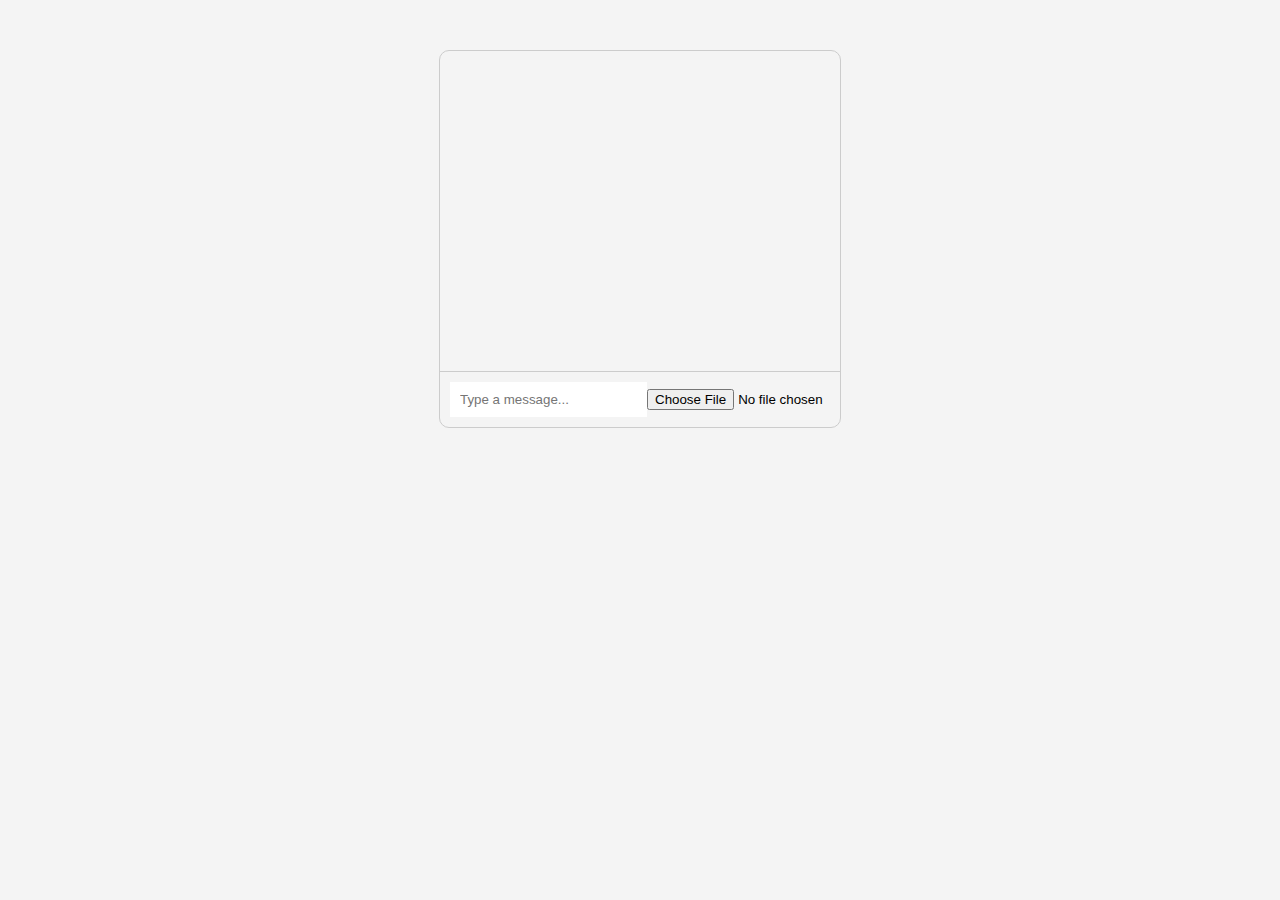
<file: templates/front.html>
<!DOCTYPE html>
<html lang="en">
<head>
<meta charset="UTF-8">
<meta name="viewport" content="width=device-width, initial-scale=1.0">
<title>Chatbot</title>
<style>
    body {
        font-family: Arial, sans-serif;
        margin: 0;
        padding: 0;
        background-color: #f4f4f4;
    }
    .chat-container {
        max-width: 400px;
        margin: 50px auto;
        border: 1px solid #ccc;
        border-radius: 10px;
        overflow: hidden;
    }
    .chat-box {
        height: 300px;
        overflow-y: auto;
        padding: 10px;
    }
    .chat-input-container {
        display: flex;
        align-items: center;
        padding: 10px;
        border-top: 1px solid #ccc;
    }
    .chat-input {
        flex: 1;
        padding: 10px;
        border: none;
        outline: none;
    }
    .submit-button {
        padding: 10px 20px;
        border: none;
        background-color: #007bff;
        color: #fff;
        cursor: pointer;
    }
    .user-message::before,
    .bot-message::before {
        font-weight: bold;
    }
    .user-message::before {
        content: 'Me: ';
    }
    .bot-message::before {
        content: 'Demogouge: ';
    }
</style>
</head>
<body>

    <div class="chat-container">
        <div class="chat-box" id="chat-box"></div>
        <form id="chat-form" enctype="multipart/form-data">
            <div class="chat-input-container">
                <input type="text" class="chat-input" id="user-input" placeholder="Type a message...">
                <input type="file" id="attachment-input" accept="image/*">
                <button type="submit" class="submit-button">Send</button>
            </div>
        </form>
    </div>

    <script>
        const chatBox = document.getElementById('chat-box');
        const chatForm = document.getElementById('chat-form');
        const userInput = document.getElementById('user-input');
        const attachmentInput = document.getElementById('attachment-input');
    
        function appendMessage(message, sender) {
            const messageElement = document.createElement('div');
            messageElement.classList.add('message');
            if (sender === 'user') {
                messageElement.classList.add('user-message');
            } else {
                messageElement.classList.add('bot-message');
            }
            messageElement.innerText = message;
            chatBox.appendChild(messageElement);
            chatBox.scrollTop = chatBox.scrollHeight;
        }
    
        function showTyping() {
            const typingElement = document.createElement('div');
            typingElement.classList.add('message');
            typingElement.classList.add('bot-message');
            typingElement.innerText = 'Typing...';
            chatBox.appendChild(typingElement);
            chatBox.scrollTop = chatBox.scrollHeight;
        }
    
        function hideTyping() {
            const typingElement = chatBox.querySelector('.bot-message:last-child');
            if (typingElement && typingElement.innerText === 'Typing...') {
                typingElement.remove();
            }
        }
    
        function sendMessage(message) {
            appendMessage(message, 'user');
            userInput.value = '';
            showTyping(); // Display 'typing...' message before sending the message
            fetch('/send_message', {
                method: 'POST',
                headers: {
                    'Content-Type': 'application/json'
                },
                body: JSON.stringify({ user_input: message })
            })
            .then(response => response.json())
            .then(data => {
                hideTyping(); // Remove 'typing...' message after receiving the response
                botResponse(data);
            })
            .catch(error => {
                console.error('Error:', error);
                hideTyping(); // Remove 'typing...' message in case of an error
                appendMessage('Error while sending message, please try again.', 'bot');
            });
        }
    
        function appendImage(imageUrl, caption = '') {
            const messageElement = document.createElement('div');
            messageElement.classList.add('message');
            messageElement.classList.add('user-message');
            chatBox.appendChild(messageElement);
    
            if (caption) {
                const captionElement = document.createElement('div');
                messageElement.appendChild(captionElement);
                captionElement.innerText = caption;
            }
    
            const imageElement = document.createElement('img');
            imageElement.src = imageUrl;  // Use the provided imageUrl
            imageElement.style.width = '200px'; // Adjust width as desired
            imageElement.style.height = 'auto'; // Maintain aspect ratio
            messageElement.appendChild(imageElement);
    
            chatBox.scrollTop = chatBox.scrollHeight;
        }
    
        function appendError(errorMessage) {
            const errorElement = document.createElement('div');
            errorElement.classList.add('message');
            errorElement.classList.add('bot-message');
            errorElement.innerText = errorMessage;
            chatBox.appendChild(errorElement);
            chatBox.scrollTop = chatBox.scrollHeight;
        }
    
        function botResponse(data) {
            if (data && data.response && data.type) {
                if (data.type === 1) {
                    appendMessage(data.response, 'bot');
                } else if (data.type === 2 || data.type === 3) {
                    appendMessage(data.response, 'bot');
                }
            } else if (data && data.error) {
                appendError(data.error); // Display error message if there is an error
            } else {
                console.error('Invalid bot response:', data);
            }
        }
    
        chatForm.addEventListener('submit', function(event) {
            event.preventDefault(); // Prevent default form submission
            const message = userInput.value.trim();
            const file = attachmentInput.files[0]; // Get the file data
            if (file) {
                const formData = new FormData();
                formData.append('file', file);
                if (message) {
                    formData.append('caption', message); // Pass the caption along with the file if it exists
                }
                appendImageAndCaption(file, message || '');

                // Wait for 5 seconds
                setTimeout(function() {
                    showTyping();
                }, 1000); // 5000 milliseconds = 5 seconds // Display 'typing...' message after appending the image

                // Make the fetch request after showing the "typing..." message
                fetch('/upload_image', {
                    method: 'POST',
                    body: formData
                })
                .then(response => response.json())
                .then(data => {
                    hideTyping(); // Remove 'typing...' message after receiving the response
                    botResponse(data); // Display bot response after receiving it
                    if (data.error) {
                        appendError(data.error); // Display error message if there is an error
                    }
                })
                .catch(error => {
                    console.error('Error:', error);
                    hideTyping(); // Remove 'typing...' message in case of an error
                    appendMessage('Error while uploading image, please try again.', 'bot');
                });
            } else {
                // If no file is selected, simply send the text message
                if (message !== '') {
                    sendMessage(message);
                }
            }
            // Reset the form after submission
            this.reset();
        });
    
        function appendImageAndCaption(file, caption) {
            const reader = new FileReader();
            reader.onload = function(event) {
                const imageUrl = event.target.result;
                appendImage(imageUrl, caption);
            };
            reader.readAsDataURL(file);
        }
    
    </script>
    

</body>
</html>
</file>
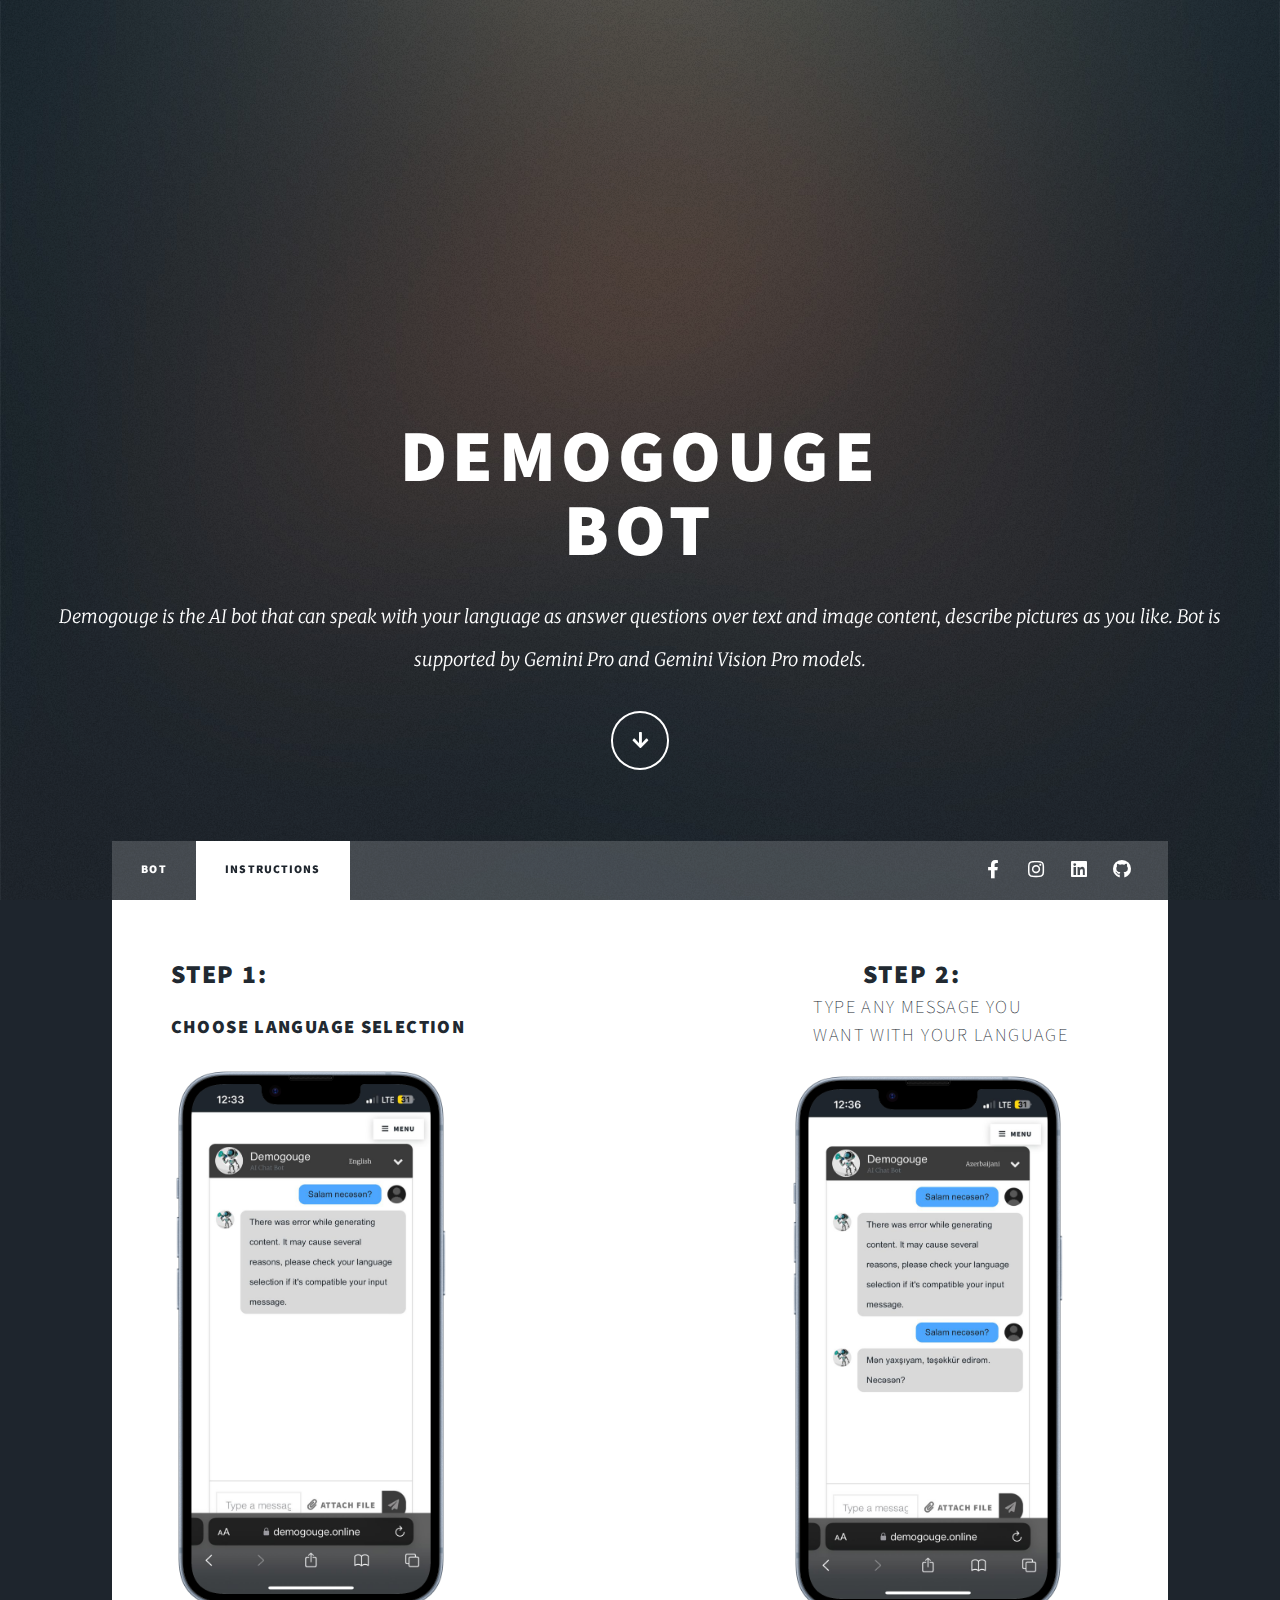
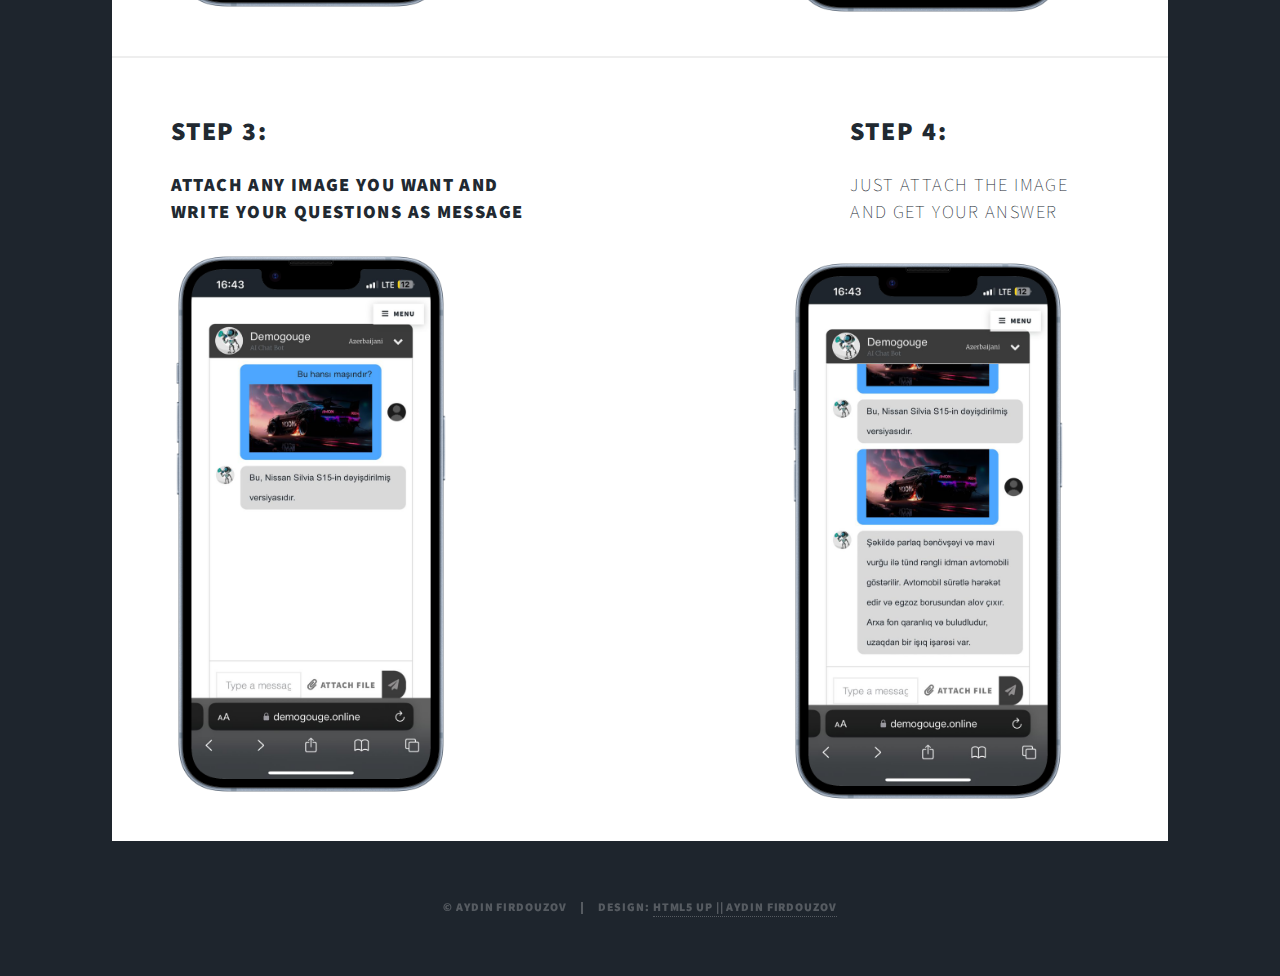
<file: templates/generic.html>
<!DOCTYPE HTML>
<!--
	Massively by HTML5 UP
	html5up.net | @ajlkn
	Free for personal and commercial use under the CCA 3.0 license (html5up.net/license)
-->
<html>
	<head>
		<title>Demogouge</title>
		<meta charset="utf-8" />
		<meta name="viewport" content="width=device-width, initial-scale=1, user-scalable=no" />
		<link rel="stylesheet" href="assets/css/main.css" />
		<noscript><link rel="stylesheet" href="assets/css/noscript.css" /></noscript>
        <link rel="icon" type="image/x-icon" href="images/favicon.png">
	</head>
	<body class="is-preload">

		<!-- Wrapper -->
			<div id="wrapper">
                <div id="intro">
                    <h1>Demogouge<br />
                    Bot</h1>
                    <p>Demogouge is the AI bot that can speak with your language as answer questions over text and image content, describe pictures as you like. Bot is supported by Gemini Pro and Gemini Vision Pro models.</p>
                    <ul class="actions">
                        <li><a href="#header" class="button icon solid solo fa-arrow-down scrolly">Continue</a></li>
                    </ul>
                </div>

				<!-- Header -->
					<header id="header">
						<a href="index.html" class="logo">Demogouge</a>
					</header>

				<!-- Nav -->
					<nav id="nav">
						<ul class="links">
							<li class="deactive"><a href="index.html">Bot</a></li>
                            <li class="active"><a href="generic.html">Instructions</a></li>
						</ul>
						<ul class="icons">
							<li><a href="https://www.facebook.com/profile.php?id=100004162278825" class="icon brands fa-facebook-f"><span class="label">Facebook</span></a></li>
							<li><a href="https://www.instagram.com/firdouzov/" class="icon brands fa-instagram"><span class="label">Instagram</span></a></li>
                            <li><a href="https://www.linkedin.com/in/firdouzov/" class="icon brands fa-linkedin"><span class="label">Linkedin</span></a></li>
							<li><a href="https://github.com/firdouzov" class="icon brands fa-github"><span class="label">GitHub</span></a></li>
						</ul>
					</nav>

				<!-- Main -->
				<div id="main">
					<div id="post">
						<div>
							<h2>Step 1:</h2>
							<h3>Choose language selection</h3>
							<img src="images/phone_035.png" alt="Screenshot1" width="280" height="550">
						</div>
						<div>
							<h2 id="st2">Step 2:</h2>
							<h3 id="st3">Type any message you <br>want with your language</h3>
							<img id="st7" src="images/phone_036.png" alt="Screenshot2" width="280" height="550">
						</div>
						<div style="clear:both;"></div> <!-- Clear floats -->
					</div>
					<div id='post2'>
						<div>
							<h2>Step 3:</h2>
							<h3>Attach any image you want and<br> write your questions as message</h3>
							<img src="images/phone_037.png" alt="Screenshot3" width="280" height="550">
						</div>
						<div>
							<h2 id="st4">Step 4:</h2>
							<h3 id="st5">Just attach the image <br>and get your answer</h3>
							<img id="st6" src="images/phone_038.png" alt="Screenshot4" width="280" height="550">
						</div>
						<div style="clear:both;"></div> <!-- Clear floats -->
					</div>
				</div>
				


				<!-- Copyright -->
					<div id="copyright">
						<ul><li>&copy; Aydin Firdouzov</li><li>Design: <a href="https://html5up.net">HTML5 UP || Aydin Firdouzov</a></li></ul>
					</div>

			</div>



		<!-- Scripts -->
			<script src="assets/js/jquery.min.js"></script>
			<script src="assets/js/jquery.scrollex.min.js"></script>
			<script src="assets/js/jquery.scrolly.min.js"></script>
			<script src="assets/js/browser.min.js"></script>
			<script src="assets/js/breakpoints.min.js"></script>
			<script src="assets/js/util.js"></script>
			<script src="assets/js/main.js"></script>

	</body>
</html>
</file>
<file: templates/assets/css/main.css>
@import url(fontawesome-all.min.css);
@import url("https://fonts.googleapis.com/css?family=Merriweather:300,700,300italic,700italic|Source+Sans+Pro:900");

/*
    Massively by HTML5 UP
    html5up.net | @ajlkn
    Free for personal and commercial use under the CCA 3.0 license (html5up.net/license)
*/

/* CSS for larger screens */

 /* Chat Input Section */

 /* Add this media query at the end of your CSS file */

 @media (min-width: 768px) {
	#post > div:nth-child(1) {
		text-align: left;
		display: inline-block;
	}

	#post > div:nth-child(2) {
		text-align: right;
		display: inline-block;
		position: absolute;
		right: 50px;
	}

	#post > div:nth-child(2) h2 {
		text-align: left !important;
	}

	#post > div:nth-child(2) h3 {
		font-weight: lighter !important;
		margin-bottom: 50px;
		text-align: left;
		position: relative;
		z-index: 50;
	}

	#post > img {
		float: left;
	}

	#post > img:last-child {
		float: right;
	}

	#post2 > div:nth-child(1) {
		text-align: left;
		display: inline-block;
	}

	#post2 > div:nth-child(2) {
		text-align: right;
		display: inline-block;
		position: absolute;
		right: 100px;
	}

	#post2 > div:nth-child(2) h2 {
		text-align: left !important;
	}

	#post2 > div:nth-child(2) h3 {
		font-weight: lighter !important;
		margin-bottom: 50px;
		text-align: left;
		position: relative;
		z-index: 20;
	}

	#post2 > img {
		float: left;
	}

	#post2 > img:last-child {
		float: right;
	}
	#st7 {
		position: absolute;
		top: 110px; /* Adjust the top positioning as needed */
		right: 50px; /* Adjust the right positioning as needed */
	}
	#st3 {
		position: absolute;
		top: -20px; /* Adjust the top positioning as needed */
		right: 50px; /* Adjust the right positioning as needed */
	}
	#st6 {
		position: absolute;
		top: 140px; /* Adjust the top positioning as needed */
		right: 0px; /* Adjust the right positioning as needed */
	}
}

.chat-box-header .header-content .text-container > h2:not([class]) {
    color: #ebebeb;
}

.chat-container .chat-box > div[style] > div{
	text-align: left;
}
.chat-container .chat-box .message.user-message > div:not([class]) {
    border: 2px solid solid #007bff; /* Border properties */
    background-color: #4da6ff; /* Background color */
    border-radius: 10px; /* Rounded corners */
	padding: 0px 15px;
}
.chat-container .chat-box .message.bot-message > div:not([class]) {
    border: 2px solid solid #333; /* Border properties */
    background-color: #d9d9d9; /* Background color */
    border-radius: 10px; /* Rounded corners */
	padding: 3px 15px;
}

.language-selection select {
	width: 110px;
	height: 30px;
	margin-top: 12px;
	justify-content: flex-end;
	align-items: center;
	color: white;
    font-size: 10px !important; /* Adjust font size as needed */
    position: absolute !important;
    top: 30% !important;
    right: 0 !important;
    transform: translateY(-50%) !important;
	padding: 3px 6px !important;
	border: none;
}
.post .h2{
	position: absolute;
	right: 0;
}

 .post {
	margin-top: 30px;
    display: flex;
    flex-direction: column;
    align-items: center;
}
.chat-input-section {
    display: flex;
    align-items: center;
    background-color: #f9f9f9;
    padding: 10px;
    border-top: 1px solid #ccc;
}
.chat-box-header h2 {
	color: #fff;
    margin-top: 10px;
    font-family: Calibri, sans-serif;
    font-size: 18px; /* Change the font size as desired */
    text-transform: capitalize; /* Ensure text remains in lowercase except for the first character */
	font-weight: normal;
	letter-spacing: 0px;
}

/* Reset margin and padding */
.text-container{
	margin: 0;
    padding: 0;
}
.text-container h2{
	margin: 0;
    padding: 0;
	margin-top: 10px;
}
.text-container p {
    margin: 0;
    padding: 0;
}

/* Adjust the layout of the header content */
.header-content {
    display: flex;
    align-items: center;
}

/* Adjust the margin of the text container to create space between the profile photo and text */
.text-container {
    margin-left: 2px; /* Adjust margin as needed */
}
/* Style the "Online" text with minimal font */
.online-text {
    font-size: 10px; /* Adjust font size as needed */
    color: #717981; /* Color of the "Online" text */
	position: relative;
    top: -5px; /* Adjust margin-top for alignment */
}



.chat-box-header {
	position: relative;
	width: 100%;
    display: flex;
	max-width: 400px;
    align-items: center;
    justify-content: flex-start; /* Pushes the title to the right */
    background-color: #2E2E2E;
    color: #fff;
    padding: 0px 10px; /* Adjust padding to make the header narrower */
    margin-bottom: 0; /* Remove bottom margin */
    border-radius: 10px 10px 0 0; /* Rounded corners for the top */
}
.profile-photo-container {
    margin-right: auto; /* Pushes the profile photo to the left */
    margin-bottom: 0; /* Remove bottom margin */
}

.bot-profile-photo {
    width: 45px;
    height: 45px;
    border-radius: 50%;
    margin-bottom: 0;
    margin-right: 10px;
    border: 1px solid white; /* Add light gray border */
}




.input-wrapper {
    flex: 1;
    display: flex;
    align-items: center;
    background-color: #fff;
    border-radius: 20px;
    overflow: hidden;
}

.chat-input {
    flex: 1;
    border: none;
    outline: none;
    padding: 10px;
    font-size: 16px;
	font-family: Arial,sans-serif;
}

.attachment-label {
    display: flex;
    align-items: center;
    justify-content: center; /* Horizontally center the content */
    cursor: pointer;
    padding: 10px;
    color: #777;
    transition: color 0.3s;
    line-height: 1; /* Set line height to 1 */
    margin-top: 10px; /* Move the text 10 pixels down */
}

.attachment-label i {
    margin-right: 5px; /* Add space between paperclip icon and text */
}


.attachment-label:hover {
    color: #333;
}

.attachment-input {
    display: none;
}


.main .post .chat-container .chat-form .chat-input-container .attachment-input .i{
	margin-left: 5px;
}
.send-button {
    background-color: #333333;
    color: #929090;
    border: none;
    outline: none;
    padding: 10px;
    border-radius: 0 20px 20px 0;
    cursor: pointer;
    transition: background-color 0.3s, box-shadow 0.3s; /* Add transition for smoother effect */
    line-height: 1;
    box-shadow: 0 0 0.5px rgba(0, 0, 0, 0.5); /* Set a thin box shadow */
}
.chat-input::placeholder {
    font-family: Calibri, sans-serif;
	size: 7; /* Set font-family to Calibri */
}
.send-button i {
    vertical-align: middle;
	color: #929090;
}

.send-button:hover {
    background-color: #999;
    box-shadow: 0 0 0.5px rgba(0, 0, 0, 0.5); /* Change box shadow on hover */
}
.send-button:hover i{
	color: white;
}



/* Icons */
.fa-paperclip{
	font-size: 20px;
}
.fa-paper-plane {
    font-size: 20px;
}


/* Responsive adjustments */
@media (max-width: 768px) {
    .attachment-label,
    .send-button {
        font-size: 14px;
    }

    .fa-paperclip,
    .fa-paper-plane {
        font-size: 18px;
    }
	.chat-container,
    .chat-box-header {
        max-width: none; /* Remove max-width */
    }
}



 
.message {
    display: flex;
    align-items: center;
    margin-bottom: 10px;
	font-family: Arial, sans-serif;
	font-size: 14px;
}

.user-message {
    flex-direction: row; /* Stack items horizontally */
    justify-content: flex-end; /* Align items to the right */
	
}

.user-message .profile-picture {
    margin-left: 10px; /* Add margin to the left of the profile picture */
}

.user-message .div{
	border: 1px solid #007bff;
	border-radius: 5px;
}







.user-message img.profile-picture {
    width: 30px;
    height: 30px;
    border-radius: 50%;
    margin-left: 10px; /* Add margin to the left of the profile picture */
}


.bot-message {
    display: flex;
    align-items: flex-start; /* Align items to the top */
    margin-bottom: 10px;
}


.bot-message .profile-picture {
    width: 30px;
    height: 30px;
    border-radius: 50%;
    margin-right: 10px; /* Add margin to the right of the profile picture */
}





.p{
    size: 8;
}

.user-message-container {
    display: flex;
    align-items: center;
    justify-content: flex-start;
}

.bot-message-container {
    display: flex;
    align-items: center;
    justify-content: flex-end;
}

body {
    font-family: Arial, sans-serif;
    margin: 0;
    padding: 0;
    background-color: #f4f4f4;
}

.sticky {
    position: fixed;
    top: 0;
    width: 100%;
    z-index: 1000; /* Ensure the header stays on top of other content */
}

.chat-container {
	position: relative;
    width: 100%; /* Set width to 100% */
	max-width: 400px;
    margin-top: 0; /* Remove top margin */
    margin-left: 15px; /* Center the chat container horizontally */
    margin-right: 15px;

    border: 1px solid #ccc; /* Add border */
    border-radius: 0; /* Remove rounded borders */
    border-bottom-left-radius: 10px; /* Add rounded border to top-left corner */
    border-bottom-right-radius: 10px; /* Add rounded border to top-right corner */
    overflow: auto;
}

.chat-box {
    height: 500px;
    width: 100%; /* Make the chat box width 100% */
    overflow-y: auto;
    padding: 10px;
	margin:0;
}

.chat-input-container {
	width: 100%;
    display: flex;
    align-items: center;
    padding-top: 10px;
	padding-left: 10px;
	padding-right: 10px;
	padding-bottom: -10px;
    border-top: 1px solid #ccc;
}
.chat-form{
	position: relative;
	margin-bottom: 0px;
}

.chat-input {
    flex: 1;
    padding: 10px;
    border: none;
    outline: none;
}

.submit-button {
    padding: 10px 20px;
    border: none;
    background-color: #007bff;
    color: #fff;
    cursor: pointer;
}



.user-message::before,
.bot-message::before {
	font-weight: bold;
}

html, body, div, span, applet, object,
iframe, blockquote,
pre, a, abbr, acronym, address, big, cite,
code, del, dfn, em, img, ins, kbd, q, s, samp,
small, strike, strong, sub, sup, tt, var, b,
u, i, center, dl, dt, dd, ol, ul, li, fieldset,
form, label, legend, table, caption, tbody,
tfoot, thead, tr, th, td, article, aside,
canvas, details, embed, figure, figcaption,
footer, header, hgroup, menu, nav, output, ruby,
section, summary, time, mark, audio, video {
	margin: 0;
	padding: 0;
	border: 0;
	font-size: 100%;
	font: inherit;
	vertical-align: baseline;}

article, aside, details, figcaption, figure,
footer, header, hgroup, menu, nav, section {
	display: block;}

body {
	line-height: 1;
}

ol, ul {
	list-style: none;
}

blockquote, q {
	quotes: none;
}

	blockquote:before, blockquote:after, q:before, q:after {
		content: '';
		content: none;
	}

table {
	border-collapse: collapse;
	border-spacing: 0;
}

body {
	-webkit-text-size-adjust: none;
}

mark {
	background-color: transparent;
	color: inherit;
}

input::-moz-focus-inner {
	border: 0;
	padding: 0;
}

input, select, textarea {
	-moz-appearance: none;
	-webkit-appearance: none;
	-ms-appearance: none;
	appearance: none;
}

/* Basic */

	@-ms-viewport {
		width: device-width;
	}

	body {
		-ms-overflow-style: scrollbar;
	}

	@media screen and (max-width: 480px) {

		html, body {
			min-width: 320px;
		}

	}

	html {
		box-sizing: border-box;
	}

	*, *:before, *:after {
		box-sizing: inherit;
	}

	body {
		background-color: #1e252d;
	}

		body.is-preload *, body.is-preload *:before, body.is-preload *:after {
			-moz-animation: none !important;
			-webkit-animation: none !important;
			-ms-animation: none !important;
			animation: none !important;
			-moz-transition: none !important;
			-webkit-transition: none !important;
			-ms-transition: none !important;
			transition: none !important;
		}

/* Type */

	html {
		font-size: 16pt;
	}

		@media screen and (max-width: 1680px) {

			html {
				font-size: 12pt;
			}

		}

		@media screen and (max-width: 1280px) {

			html {
				font-size: 11pt;
			}

		}

		@media screen and (max-width: 360px) {

			html {
				font-size: 10pt;
			}

		}

	body {
		color: #212931;
	}

	body, input, select, textarea {
		font-family: "Merriweather", Georgia, serif;
		font-weight: 300;
		font-size: 1rem;
		line-height: 2.375;
	}

	a {
		-moz-transition: color 0.2s ease-in-out, background-color 0.2s ease-in-out, border-color 0.2s ease-in-out, box-shadow 0.2s ease-in-out;
		-webkit-transition: color 0.2s ease-in-out, background-color 0.2s ease-in-out, border-color 0.2s ease-in-out, box-shadow 0.2s ease-in-out;
		-ms-transition: color 0.2s ease-in-out, background-color 0.2s ease-in-out, border-color 0.2s ease-in-out, box-shadow 0.2s ease-in-out;
		transition: color 0.2s ease-in-out, background-color 0.2s ease-in-out, border-color 0.2s ease-in-out, box-shadow 0.2s ease-in-out;
		border-bottom: dotted 1px;
		text-decoration: none;
	}

		a:hover {
			border-bottom-color: transparent;
		}

	strong, b {
		font-weight: 600;
	}

	em, i {
		font-style: italic;
	}

	p {
		text-align: justify;
		margin: 0 0 2rem 0;
	}

	h1, h2, h3, h4, h5, h6 {
		font-family: "Source Sans Pro", Helvetica, sans-serif;
		font-weight: 900;
		line-height: 1.5;
		letter-spacing: 0.075em;
		text-transform: uppercase;
		margin: 0 0 1rem 0;
	}

		h1 a, h2 a, h3 a, h4 a, h5 a, h6 a {
			border-bottom: 0;
			color: inherit;
			text-decoration: none;
		}

	h1 {
		font-size: 4rem;
		line-height: 1.1;
		margin: 0 0 2rem 0;
	}

	h2 {
		font-size: 1.75rem;
		line-height: 1.3;
		margin: 0 0 1.5rem 0;
	}

	h3 {
		font-size: 1.25rem;
		margin: 0 0 1.5rem 0;
	}

	h4 {
		font-size: 1rem;
	}

	h5 {
		font-size: 0.9rem;
	}

	h6 {
		font-size: 0.8rem;
	}

	sub {
		font-size: 0.8rem;
		position: relative;
		top: 0.5rem;
	}

	sup {
		font-size: 0.8rem;
		position: relative;
		top: -0.5rem;
	}

	blockquote {
		border-left: solid 4px;
		font-style: italic;
		margin: 0 0 2rem 0;
		padding: 0.5rem 0 0.5rem 2rem;
	}

	code {
		border: solid 2px;
		font-family: "Courier New", monospace;
		font-size: 0.9rem;
		margin: 0 0.25rem;
		padding: 0.25rem 0.65rem;
	}

	pre {
		-webkit-overflow-scrolling: touch;
		font-family: "Courier New", monospace;
		font-size: 0.9rem;
		margin: 0 0 2rem 0;
	}

		pre code {
			display: block;
			line-height: 1.75;
			padding: 1rem 1.5rem;
			overflow-x: auto;
		}

	hr {
		border: 0;
		border-bottom: solid 2px;
		margin: 3rem 0;
	}

		hr.major {
			margin: 5rem 0;
		}

	.align-left {
		text-align: left;
	}

	.align-center {
		text-align: center;
	}

	.align-right {
		text-align: right;
	}

	input, select, textarea {
		color: #212931;
	}

	a {
		color: #212931;
		border-bottom-color: rgba(33, 41, 49, 0.5);
	}

		a:hover {
			border-bottom-color: transparent;
			color: #18bfef !important;
		}

	strong, b {
		color: #212931;
	}

	h1, h2, h3, h4, h5, h6 {
		color: #212931;
	}

	blockquote {
		border-left-color: #eeeeee;
	}

	code {
		background: rgba(220, 220, 220, 0.25);
		border-color: #eeeeee;
	}

	hr {
		border-bottom-color: #eeeeee;
	}

/* Row */

	.row {
		display: flex;
		flex-wrap: wrap;
		box-sizing: border-box;
		align-items: stretch;
	}

		.row > * {
			box-sizing: border-box;
		}

		.row.gtr-uniform > * > :last-child {
			margin-bottom: 0;
		}

		.row.aln-left {
			justify-content: flex-start;
		}

		.row.aln-center {
			justify-content: center;
		}

		.row.aln-right {
			justify-content: flex-end;
		}

		.row.aln-top {
			align-items: flex-start;
		}

		.row.aln-middle {
			align-items: center;
		}

		.row.aln-bottom {
			align-items: flex-end;
		}

		.row > .imp {
			order: -1;
		}

		.row > .col-1 {
			width: 8.33333%;
		}

		.row > .off-1 {
			margin-left: 8.33333%;
		}

		.row > .col-2 {
			width: 16.66667%;
		}

		.row > .off-2 {
			margin-left: 16.66667%;
		}

		.row > .col-3 {
			width: 25%;
		}

		.row > .off-3 {
			margin-left: 25%;
		}

		.row > .col-4 {
			width: 33.33333%;
		}

		.row > .off-4 {
			margin-left: 33.33333%;
		}

		.row > .col-5 {
			width: 41.66667%;
		}

		.row > .off-5 {
			margin-left: 41.66667%;
		}

		.row > .col-6 {
			width: 50%;
		}

		.row > .off-6 {
			margin-left: 50%;
		}

		.row > .col-7 {
			width: 58.33333%;
		}

		.row > .off-7 {
			margin-left: 58.33333%;
		}

		.row > .col-8 {
			width: 66.66667%;
		}

		.row > .off-8 {
			margin-left: 66.66667%;
		}

		.row > .col-9 {
			width: 75%;
		}

		.row > .off-9 {
			margin-left: 75%;
		}

		.row > .col-10 {
			width: 83.33333%;
		}

		.row > .off-10 {
			margin-left: 83.33333%;
		}

		.row > .col-11 {
			width: 91.66667%;
		}

		.row > .off-11 {
			margin-left: 91.66667%;
		}

		.row > .col-12 {
			width: 100%;
		}

		.row > .off-12 {
			margin-left: 100%;
		}

		.row.gtr-0 {
			margin-top: 0;
			margin-left: 0rem;
		}

			.row.gtr-0 > * {
				padding: 0 0 0 0rem;
			}

			.row.gtr-0.gtr-uniform {
				margin-top: 0rem;
			}

				.row.gtr-0.gtr-uniform > * {
					padding-top: 0rem;
				}

		.row.gtr-25 {
			margin-top: 0;
			margin-left: -0.375rem;
		}

			.row.gtr-25 > * {
				padding: 0 0 0 0.375rem;
			}

			.row.gtr-25.gtr-uniform {
				margin-top: -0.375rem;
			}

				.row.gtr-25.gtr-uniform > * {
					padding-top: 0.375rem;
				}

		.row.gtr-50 {
			margin-top: 0;
			margin-left: -0.75rem;
		}

			.row.gtr-50 > * {
				padding: 0 0 0 0.75rem;
			}

			.row.gtr-50.gtr-uniform {
				margin-top: -0.75rem;
			}

				.row.gtr-50.gtr-uniform > * {
					padding-top: 0.75rem;
				}

		.row {
			margin-top: 0;
			margin-left: -1.5rem;
		}

			.row > * {
				padding: 0 0 0 1.5rem;
			}

			.row.gtr-uniform {
				margin-top: -1.5rem;
			}

				.row.gtr-uniform > * {
					padding-top: 1.5rem;
				}

		.row.gtr-150 {
			margin-top: 0;
			margin-left: -2.25rem;
		}

			.row.gtr-150 > * {
				padding: 0 0 0 2.25rem;
			}

			.row.gtr-150.gtr-uniform {
				margin-top: -2.25rem;
			}

				.row.gtr-150.gtr-uniform > * {
					padding-top: 2.25rem;
				}

		.row.gtr-200 {
			margin-top: 0;
			margin-left: -3rem;
		}

			.row.gtr-200 > * {
				padding: 0 0 0 3rem;
			}

			.row.gtr-200.gtr-uniform {
				margin-top: -3rem;
			}

				.row.gtr-200.gtr-uniform > * {
					padding-top: 3rem;
				}

		@media screen and (max-width: 1680px) {

			.row {
				display: flex;
				flex-wrap: wrap;
				box-sizing: border-box;
				align-items: stretch;
			}

				.row > * {
					box-sizing: border-box;
				}

				.row.gtr-uniform > * > :last-child {
					margin-bottom: 0;
				}

				.row.aln-left {
					justify-content: flex-start;
				}

				.row.aln-center {
					justify-content: center;
				}

				.row.aln-right {
					justify-content: flex-end;
				}

				.row.aln-top {
					align-items: flex-start;
				}

				.row.aln-middle {
					align-items: center;
				}

				.row.aln-bottom {
					align-items: flex-end;
				}

				.row > .imp-xlarge {
					order: -1;
				}

				.row > .col-1-xlarge {
					width: 8.33333%;
				}

				.row > .off-1-xlarge {
					margin-left: 8.33333%;
				}

				.row > .col-2-xlarge {
					width: 16.66667%;
				}

				.row > .off-2-xlarge {
					margin-left: 16.66667%;
				}

				.row > .col-3-xlarge {
					width: 25%;
				}

				.row > .off-3-xlarge {
					margin-left: 25%;
				}

				.row > .col-4-xlarge {
					width: 33.33333%;
				}

				.row > .off-4-xlarge {
					margin-left: 33.33333%;
				}

				.row > .col-5-xlarge {
					width: 41.66667%;
				}

				.row > .off-5-xlarge {
					margin-left: 41.66667%;
				}

				.row > .col-6-xlarge {
					width: 50%;
				}

				.row > .off-6-xlarge {
					margin-left: 50%;
				}

				.row > .col-7-xlarge {
					width: 58.33333%;
				}

				.row > .off-7-xlarge {
					margin-left: 58.33333%;
				}

				.row > .col-8-xlarge {
					width: 66.66667%;
				}

				.row > .off-8-xlarge {
					margin-left: 66.66667%;
				}

				.row > .col-9-xlarge {
					width: 75%;
				}

				.row > .off-9-xlarge {
					margin-left: 75%;
				}

				.row > .col-10-xlarge {
					width: 83.33333%;
				}

				.row > .off-10-xlarge {
					margin-left: 83.33333%;
				}

				.row > .col-11-xlarge {
					width: 91.66667%;
				}

				.row > .off-11-xlarge {
					margin-left: 91.66667%;
				}

				.row > .col-12-xlarge {
					width: 100%;
				}

				.row > .off-12-xlarge {
					margin-left: 100%;
				}

				.row.gtr-0 {
					margin-top: 0;
					margin-left: 0rem;
				}

					.row.gtr-0 > * {
						padding: 0 0 0 0rem;
					}

					.row.gtr-0.gtr-uniform {
						margin-top: 0rem;
					}

						.row.gtr-0.gtr-uniform > * {
							padding-top: 0rem;
						}

				.row.gtr-25 {
					margin-top: 0;
					margin-left: -0.375rem;
				}

					.row.gtr-25 > * {
						padding: 0 0 0 0.375rem;
					}

					.row.gtr-25.gtr-uniform {
						margin-top: -0.375rem;
					}

						.row.gtr-25.gtr-uniform > * {
							padding-top: 0.375rem;
						}

				.row.gtr-50 {
					margin-top: 0;
					margin-left: -0.75rem;
				}

					.row.gtr-50 > * {
						padding: 0 0 0 0.75rem;
					}

					.row.gtr-50.gtr-uniform {
						margin-top: -0.75rem;
					}

						.row.gtr-50.gtr-uniform > * {
							padding-top: 0.75rem;
						}

				.row {
					margin-top: 0;
					margin-left: -1.5rem;
				}

					.row > * {
						padding: 0 0 0 1.5rem;
					}

					.row.gtr-uniform {
						margin-top: -1.5rem;
					}

						.row.gtr-uniform > * {
							padding-top: 1.5rem;
						}

				.row.gtr-150 {
					margin-top: 0;
					margin-left: -2.25rem;
				}

					.row.gtr-150 > * {
						padding: 0 0 0 2.25rem;
					}

					.row.gtr-150.gtr-uniform {
						margin-top: -2.25rem;
					}

						.row.gtr-150.gtr-uniform > * {
							padding-top: 2.25rem;
						}

				.row.gtr-200 {
					margin-top: 0;
					margin-left: -3rem;
				}

					.row.gtr-200 > * {
						padding: 0 0 0 3rem;
					}

					.row.gtr-200.gtr-uniform {
						margin-top: -3rem;
					}

						.row.gtr-200.gtr-uniform > * {
							padding-top: 3rem;
						}

		}

		@media screen and (max-width: 1280px) {

			.row {
				display: flex;
				flex-wrap: wrap;
				box-sizing: border-box;
				align-items: stretch;
			}

				.row > * {
					box-sizing: border-box;
				}

				.row.gtr-uniform > * > :last-child {
					margin-bottom: 0;
				}

				.row.aln-left {
					justify-content: flex-start;
				}

				.row.aln-center {
					justify-content: center;
				}

				.row.aln-right {
					justify-content: flex-end;
				}

				.row.aln-top {
					align-items: flex-start;
				}

				.row.aln-middle {
					align-items: center;
				}

				.row.aln-bottom {
					align-items: flex-end;
				}

				.row > .imp-large {
					order: -1;
				}

				.row > .col-1-large {
					width: 8.33333%;
				}

				.row > .off-1-large {
					margin-left: 8.33333%;
				}

				.row > .col-2-large {
					width: 16.66667%;
				}

				.row > .off-2-large {
					margin-left: 16.66667%;
				}

				.row > .col-3-large {
					width: 25%;
				}

				.row > .off-3-large {
					margin-left: 25%;
				}

				.row > .col-4-large {
					width: 33.33333%;
				}

				.row > .off-4-large {
					margin-left: 33.33333%;
				}

				.row > .col-5-large {
					width: 41.66667%;
				}

				.row > .off-5-large {
					margin-left: 41.66667%;
				}

				.row > .col-6-large {
					width: 50%;
				}

				.row > .off-6-large {
					margin-left: 50%;
				}

				.row > .col-7-large {
					width: 58.33333%;
				}

				.row > .off-7-large {
					margin-left: 58.33333%;
				}

				.row > .col-8-large {
					width: 66.66667%;
				}

				.row > .off-8-large {
					margin-left: 66.66667%;
				}

				.row > .col-9-large {
					width: 75%;
				}

				.row > .off-9-large {
					margin-left: 75%;
				}

				.row > .col-10-large {
					width: 83.33333%;
				}

				.row > .off-10-large {
					margin-left: 83.33333%;
				}

				.row > .col-11-large {
					width: 91.66667%;
				}

				.row > .off-11-large {
					margin-left: 91.66667%;
				}

				.row > .col-12-large {
					width: 100%;
				}

				.row > .off-12-large {
					margin-left: 100%;
				}

				.row.gtr-0 {
					margin-top: 0;
					margin-left: 0rem;
				}

					.row.gtr-0 > * {
						padding: 0 0 0 0rem;
					}

					.row.gtr-0.gtr-uniform {
						margin-top: 0rem;
					}

						.row.gtr-0.gtr-uniform > * {
							padding-top: 0rem;
						}

				.row.gtr-25 {
					margin-top: 0;
					margin-left: -0.375rem;
				}

					.row.gtr-25 > * {
						padding: 0 0 0 0.375rem;
					}

					.row.gtr-25.gtr-uniform {
						margin-top: -0.375rem;
					}

						.row.gtr-25.gtr-uniform > * {
							padding-top: 0.375rem;
						}

				.row.gtr-50 {
					margin-top: 0;
					margin-left: -0.75rem;
				}

					.row.gtr-50 > * {
						padding: 0 0 0 0.75rem;
					}

					.row.gtr-50.gtr-uniform {
						margin-top: -0.75rem;
					}

						.row.gtr-50.gtr-uniform > * {
							padding-top: 0.75rem;
						}

				.row {
					margin-top: 0;
					margin-left: -1.5rem;
				}

					.row > * {
						padding: 0 0 0 1.5rem;
					}

					.row.gtr-uniform {
						margin-top: -1.5rem;
					}

						.row.gtr-uniform > * {
							padding-top: 1.5rem;
						}

				.row.gtr-150 {
					margin-top: 0;
					margin-left: -2.25rem;
				}

					.row.gtr-150 > * {
						padding: 0 0 0 2.25rem;
					}

					.row.gtr-150.gtr-uniform {
						margin-top: -2.25rem;
					}

						.row.gtr-150.gtr-uniform > * {
							padding-top: 2.25rem;
						}

				.row.gtr-200 {
					margin-top: 0;
					margin-left: -3rem;
				}

					.row.gtr-200 > * {
						padding: 0 0 0 3rem;
					}

					.row.gtr-200.gtr-uniform {
						margin-top: -3rem;
					}

						.row.gtr-200.gtr-uniform > * {
							padding-top: 3rem;
						}

		}

		@media screen and (max-width: 980px) {

			.row {
				display: flex;
				flex-wrap: wrap;
				box-sizing: border-box;
				align-items: stretch;
			}

				.row > * {
					box-sizing: border-box;
				}

				.row.gtr-uniform > * > :last-child {
					margin-bottom: 0;
				}

				.row.aln-left {
					justify-content: flex-start;
				}

				.row.aln-center {
					justify-content: center;
				}

				.row.aln-right {
					justify-content: flex-end;
				}

				.row.aln-top {
					align-items: flex-start;
				}

				.row.aln-middle {
					align-items: center;
				}

				.row.aln-bottom {
					align-items: flex-end;
				}

				.row > .imp-medium {
					order: -1;
				}

				.row > .col-1-medium {
					width: 8.33333%;
				}

				.row > .off-1-medium {
					margin-left: 8.33333%;
				}

				.row > .col-2-medium {
					width: 16.66667%;
				}

				.row > .off-2-medium {
					margin-left: 16.66667%;
				}

				.row > .col-3-medium {
					width: 25%;
				}

				.row > .off-3-medium {
					margin-left: 25%;
				}

				.row > .col-4-medium {
					width: 33.33333%;
				}

				.row > .off-4-medium {
					margin-left: 33.33333%;
				}

				.row > .col-5-medium {
					width: 41.66667%;
				}

				.row > .off-5-medium {
					margin-left: 41.66667%;
				}

				.row > .col-6-medium {
					width: 50%;
				}

				.row > .off-6-medium {
					margin-left: 50%;
				}

				.row > .col-7-medium {
					width: 58.33333%;
				}

				.row > .off-7-medium {
					margin-left: 58.33333%;
				}

				.row > .col-8-medium {
					width: 66.66667%;
				}

				.row > .off-8-medium {
					margin-left: 66.66667%;
				}

				.row > .col-9-medium {
					width: 75%;
				}

				.row > .off-9-medium {
					margin-left: 75%;
				}

				.row > .col-10-medium {
					width: 83.33333%;
				}

				.row > .off-10-medium {
					margin-left: 83.33333%;
				}

				.row > .col-11-medium {
					width: 91.66667%;
				}

				.row > .off-11-medium {
					margin-left: 91.66667%;
				}

				.row > .col-12-medium {
					width: 100%;
				}

				.row > .off-12-medium {
					margin-left: 100%;
				}

				.row.gtr-0 {
					margin-top: 0;
					margin-left: 0rem;
				}

					.row.gtr-0 > * {
						padding: 0 0 0 0rem;
					}

					.row.gtr-0.gtr-uniform {
						margin-top: 0rem;
					}

						.row.gtr-0.gtr-uniform > * {
							padding-top: 0rem;
						}

				.row.gtr-25 {
					margin-top: 0;
					margin-left: -0.375rem;
				}

					.row.gtr-25 > * {
						padding: 0 0 0 0.375rem;
					}

					.row.gtr-25.gtr-uniform {
						margin-top: -0.375rem;
					}

						.row.gtr-25.gtr-uniform > * {
							padding-top: 0.375rem;
						}

				.row.gtr-50 {
					margin-top: 0;
					margin-left: -0.75rem;
				}

					.row.gtr-50 > * {
						padding: 0 0 0 0.75rem;
					}

					.row.gtr-50.gtr-uniform {
						margin-top: -0.75rem;
					}

						.row.gtr-50.gtr-uniform > * {
							padding-top: 0.75rem;
						}

				.row {
					margin-top: 0;
					margin-left: -1.5rem;
				}

					.row > * {
						padding: 0 0 0 1.5rem;
					}

					.row.gtr-uniform {
						margin-top: -1.5rem;
					}

						.row.gtr-uniform > * {
							padding-top: 1.5rem;
						}

				.row.gtr-150 {
					margin-top: 0;
					margin-left: -2.25rem;
				}

					.row.gtr-150 > * {
						padding: 0 0 0 2.25rem;
					}

					.row.gtr-150.gtr-uniform {
						margin-top: -2.25rem;
					}

						.row.gtr-150.gtr-uniform > * {
							padding-top: 2.25rem;
						}

				.row.gtr-200 {
					margin-top: 0;
					margin-left: -3rem;
				}

					.row.gtr-200 > * {
						padding: 0 0 0 3rem;
					}

					.row.gtr-200.gtr-uniform {
						margin-top: -3rem;
					}

						.row.gtr-200.gtr-uniform > * {
							padding-top: 3rem;
						}

		}

		@media screen and (max-width: 736px) {

			.row {
				display: flex;
				flex-wrap: wrap;
				box-sizing: border-box;
				align-items: stretch;
			}

				.row > * {
					box-sizing: border-box;
				}

				.row.gtr-uniform > * > :last-child {
					margin-bottom: 0;
				}

				.row.aln-left {
					justify-content: flex-start;
				}

				.row.aln-center {
					justify-content: center;
				}

				.row.aln-right {
					justify-content: flex-end;
				}

				.row.aln-top {
					align-items: flex-start;
				}

				.row.aln-middle {
					align-items: center;
				}

				.row.aln-bottom {
					align-items: flex-end;
				}

				.row > .imp-small {
					order: -1;
				}

				.row > .col-1-small {
					width: 8.33333%;
				}

				.row > .off-1-small {
					margin-left: 8.33333%;
				}

				.row > .col-2-small {
					width: 16.66667%;
				}

				.row > .off-2-small {
					margin-left: 16.66667%;
				}

				.row > .col-3-small {
					width: 25%;
				}

				.row > .off-3-small {
					margin-left: 25%;
				}

				.row > .col-4-small {
					width: 33.33333%;
				}

				.row > .off-4-small {
					margin-left: 33.33333%;
				}

				.row > .col-5-small {
					width: 41.66667%;
				}

				.row > .off-5-small {
					margin-left: 41.66667%;
				}

				.row > .col-6-small {
					width: 50%;
				}

				.row > .off-6-small {
					margin-left: 50%;
				}

				.row > .col-7-small {
					width: 58.33333%;
				}

				.row > .off-7-small {
					margin-left: 58.33333%;
				}

				.row > .col-8-small {
					width: 66.66667%;
				}

				.row > .off-8-small {
					margin-left: 66.66667%;
				}

				.row > .col-9-small {
					width: 75%;
				}

				.row > .off-9-small {
					margin-left: 75%;
				}

				.row > .col-10-small {
					width: 83.33333%;
				}

				.row > .off-10-small {
					margin-left: 83.33333%;
				}

				.row > .col-11-small {
					width: 91.66667%;
				}

				.row > .off-11-small {
					margin-left: 91.66667%;
				}

				.row > .col-12-small {
					width: 100%;
				}

				.row > .off-12-small {
					margin-left: 100%;
				}

				.row.gtr-0 {
					margin-top: 0;
					margin-left: 0rem;
				}

					.row.gtr-0 > * {
						padding: 0 0 0 0rem;
					}

					.row.gtr-0.gtr-uniform {
						margin-top: 0rem;
					}

						.row.gtr-0.gtr-uniform > * {
							padding-top: 0rem;
						}

				.row.gtr-25 {
					margin-top: 0;
					margin-left: -0.375rem;
				}

					.row.gtr-25 > * {
						padding: 0 0 0 0.375rem;
					}

					.row.gtr-25.gtr-uniform {
						margin-top: -0.375rem;
					}

						.row.gtr-25.gtr-uniform > * {
							padding-top: 0.375rem;
						}

				.row.gtr-50 {
					margin-top: 0;
					margin-left: -0.75rem;
				}

					.row.gtr-50 > * {
						padding: 0 0 0 0.75rem;
					}

					.row.gtr-50.gtr-uniform {
						margin-top: -0.75rem;
					}

						.row.gtr-50.gtr-uniform > * {
							padding-top: 0.75rem;
						}

				.row {
					margin-top: 0;
					margin-left: -1.5rem;
				}

					.row > * {
						padding: 0 0 0 1.5rem;
					}

					.row.gtr-uniform {
						margin-top: -1.5rem;
					}

						.row.gtr-uniform > * {
							padding-top: 1.5rem;
						}

				.row.gtr-150 {
					margin-top: 0;
					margin-left: -2.25rem;
				}

					.row.gtr-150 > * {
						padding: 0 0 0 2.25rem;
					}

					.row.gtr-150.gtr-uniform {
						margin-top: -2.25rem;
					}

						.row.gtr-150.gtr-uniform > * {
							padding-top: 2.25rem;
						}

				.row.gtr-200 {
					margin-top: 0;
					margin-left: -3rem;
				}

					.row.gtr-200 > * {
						padding: 0 0 0 3rem;
					}

					.row.gtr-200.gtr-uniform {
						margin-top: -3rem;
					}

						.row.gtr-200.gtr-uniform > * {
							padding-top: 3rem;
						}

		}

		@media screen and (max-width: 480px) {

			.row {
				display: flex;
				flex-wrap: wrap;
				box-sizing: border-box;
				align-items: stretch;
			}

				.row > * {
					box-sizing: border-box;
				}

				.row.gtr-uniform > * > :last-child {
					margin-bottom: 0;
				}

				.row.aln-left {
					justify-content: flex-start;
				}

				.row.aln-center {
					justify-content: center;
				}

				.row.aln-right {
					justify-content: flex-end;
				}

				.row.aln-top {
					align-items: flex-start;
				}

				.row.aln-middle {
					align-items: center;
				}

				.row.aln-bottom {
					align-items: flex-end;
				}

				.row > .imp-xsmall {
					order: -1;
				}

				.row > .col-1-xsmall {
					width: 8.33333%;
				}

				.row > .off-1-xsmall {
					margin-left: 8.33333%;
				}

				.row > .col-2-xsmall {
					width: 16.66667%;
				}

				.row > .off-2-xsmall {
					margin-left: 16.66667%;
				}

				.row > .col-3-xsmall {
					width: 25%;
				}

				.row > .off-3-xsmall {
					margin-left: 25%;
				}

				.row > .col-4-xsmall {
					width: 33.33333%;
				}

				.row > .off-4-xsmall {
					margin-left: 33.33333%;
				}

				.row > .col-5-xsmall {
					width: 41.66667%;
				}

				.row > .off-5-xsmall {
					margin-left: 41.66667%;
				}

				.row > .col-6-xsmall {
					width: 50%;
				}

				.row > .off-6-xsmall {
					margin-left: 50%;
				}

				.row > .col-7-xsmall {
					width: 58.33333%;
				}

				.row > .off-7-xsmall {
					margin-left: 58.33333%;
				}

				.row > .col-8-xsmall {
					width: 66.66667%;
				}

				.row > .off-8-xsmall {
					margin-left: 66.66667%;
				}

				.row > .col-9-xsmall {
					width: 75%;
				}

				.row > .off-9-xsmall {
					margin-left: 75%;
				}

				.row > .col-10-xsmall {
					width: 83.33333%;
				}

				.row > .off-10-xsmall {
					margin-left: 83.33333%;
				}

				.row > .col-11-xsmall {
					width: 91.66667%;
				}

				.row > .off-11-xsmall {
					margin-left: 91.66667%;
				}

				.row > .col-12-xsmall {
					width: 100%;
				}

				.row > .off-12-xsmall {
					margin-left: 100%;
				}

				.row.gtr-0 {
					margin-top: 0;
					margin-left: 0rem;
				}

					.row.gtr-0 > * {
						padding: 0 0 0 0rem;
					}

					.row.gtr-0.gtr-uniform {
						margin-top: 0rem;
					}

						.row.gtr-0.gtr-uniform > * {
							padding-top: 0rem;
						}

				.row.gtr-25 {
					margin-top: 0;
					margin-left: -0.375rem;
				}

					.row.gtr-25 > * {
						padding: 0 0 0 0.375rem;
					}

					.row.gtr-25.gtr-uniform {
						margin-top: -0.375rem;
					}

						.row.gtr-25.gtr-uniform > * {
							padding-top: 0.375rem;
						}

				.row.gtr-50 {
					margin-top: 0;
					margin-left: -0.75rem;
				}

					.row.gtr-50 > * {
						padding: 0 0 0 0.75rem;
					}

					.row.gtr-50.gtr-uniform {
						margin-top: -0.75rem;
					}

						.row.gtr-50.gtr-uniform > * {
							padding-top: 0.75rem;
						}

				.row {
					margin-top: 0;
					margin-left: -1.5rem;
				}

					.row > * {
						padding: 0 0 0 1.5rem;
					}

					.row.gtr-uniform {
						margin-top: -1.5rem;
					}

						.row.gtr-uniform > * {
							padding-top: 1.5rem;
						}

				.row.gtr-150 {
					margin-top: 0;
					margin-left: -2.25rem;
				}

					.row.gtr-150 > * {
						padding: 0 0 0 2.25rem;
					}

					.row.gtr-150.gtr-uniform {
						margin-top: -2.25rem;
					}

						.row.gtr-150.gtr-uniform > * {
							padding-top: 2.25rem;
						}

				.row.gtr-200 {
					margin-top: 0;
					margin-left: -3rem;
				}

					.row.gtr-200 > * {
						padding: 0 0 0 3rem;
					}

					.row.gtr-200.gtr-uniform {
						margin-top: -3rem;
					}

						.row.gtr-200.gtr-uniform > * {
							padding-top: 3rem;
						}

		}

		@media screen and (max-width: 360px) {

			.row {
				display: flex;
				flex-wrap: wrap;
				box-sizing: border-box;
				align-items: stretch;
			}

				.row > * {
					box-sizing: border-box;
				}

				.row.gtr-uniform > * > :last-child {
					margin-bottom: 0;
				}

				.row.aln-left {
					justify-content: flex-start;
				}

				.row.aln-center {
					justify-content: center;
				}

				.row.aln-right {
					justify-content: flex-end;
				}

				.row.aln-top {
					align-items: flex-start;
				}

				.row.aln-middle {
					align-items: center;
				}

				.row.aln-bottom {
					align-items: flex-end;
				}

				.row > .imp-xxsmall {
					order: -1;
				}

				.row > .col-1-xxsmall {
					width: 8.33333%;
				}

				.row > .off-1-xxsmall {
					margin-left: 8.33333%;
				}

				.row > .col-2-xxsmall {
					width: 16.66667%;
				}

				.row > .off-2-xxsmall {
					margin-left: 16.66667%;
				}

				.row > .col-3-xxsmall {
					width: 25%;
				}

				.row > .off-3-xxsmall {
					margin-left: 25%;
				}

				.row > .col-4-xxsmall {
					width: 33.33333%;
				}

				.row > .off-4-xxsmall {
					margin-left: 33.33333%;
				}

				.row > .col-5-xxsmall {
					width: 41.66667%;
				}

				.row > .off-5-xxsmall {
					margin-left: 41.66667%;
				}

				.row > .col-6-xxsmall {
					width: 50%;
				}

				.row > .off-6-xxsmall {
					margin-left: 50%;
				}

				.row > .col-7-xxsmall {
					width: 58.33333%;
				}

				.row > .off-7-xxsmall {
					margin-left: 58.33333%;
				}

				.row > .col-8-xxsmall {
					width: 66.66667%;
				}

				.row > .off-8-xxsmall {
					margin-left: 66.66667%;
				}

				.row > .col-9-xxsmall {
					width: 75%;
				}

				.row > .off-9-xxsmall {
					margin-left: 75%;
				}

				.row > .col-10-xxsmall {
					width: 83.33333%;
				}

				.row > .off-10-xxsmall {
					margin-left: 83.33333%;
				}

				.row > .col-11-xxsmall {
					width: 91.66667%;
				}

				.row > .off-11-xxsmall {
					margin-left: 91.66667%;
				}

				.row > .col-12-xxsmall {
					width: 100%;
				}

				.row > .off-12-xxsmall {
					margin-left: 100%;
				}

				.row.gtr-0 {
					margin-top: 0;
					margin-left: 0rem;
				}

					.row.gtr-0 > * {
						padding: 0 0 0 0rem;
					}

					.row.gtr-0.gtr-uniform {
						margin-top: 0rem;
					}

						.row.gtr-0.gtr-uniform > * {
							padding-top: 0rem;
						}

				.row.gtr-25 {
					margin-top: 0;
					margin-left: -0.375rem;
				}

					.row.gtr-25 > * {
						padding: 0 0 0 0.375rem;
					}

					.row.gtr-25.gtr-uniform {
						margin-top: -0.375rem;
					}

						.row.gtr-25.gtr-uniform > * {
							padding-top: 0.375rem;
						}

				.row.gtr-50 {
					margin-top: 0;
					margin-left: -0.75rem;
				}

					.row.gtr-50 > * {
						padding: 0 0 0 0.75rem;
					}

					.row.gtr-50.gtr-uniform {
						margin-top: -0.75rem;
					}

						.row.gtr-50.gtr-uniform > * {
							padding-top: 0.75rem;
						}

				.row {
					margin-top: 0;
					margin-left: -1.5rem;
				}

					.row > * {
						padding: 0 0 0 1.5rem;
					}

					.row.gtr-uniform {
						margin-top: -1.5rem;
					}

						.row.gtr-uniform > * {
							padding-top: 1.5rem;
						}

				.row.gtr-150 {
					margin-top: 0;
					margin-left: -2.25rem;
				}

					.row.gtr-150 > * {
						padding: 0 0 0 2.25rem;
					}

					.row.gtr-150.gtr-uniform {
						margin-top: -2.25rem;
					}

						.row.gtr-150.gtr-uniform > * {
							padding-top: 2.25rem;
						}

				.row.gtr-200 {
					margin-top: 0;
					margin-left: -3rem;
				}

					.row.gtr-200 > * {
						padding: 0 0 0 3rem;
					}

					.row.gtr-200.gtr-uniform {
						margin-top: -3rem;
					}

						.row.gtr-200.gtr-uniform > * {
							padding-top: 3rem;
						}

		}

/* Box */

	.box {
		border: solid 2px;
		margin-bottom: 2rem;
		padding: 1.5rem;
	}

		.box > :last-child,
		.box > :last-child > :last-child,
		.box > :last-child > :last-child > :last-child {
			margin-bottom: 0;
		}

		.box.alt {
			border: 0;
			border-radius: 0;
			padding: 0;
		}

	.box {
		border-color: #eeeeee;
	}

/* Button */

	input[type="submit"],
	input[type="reset"],
	input[type="button"],
	button,
	.button {
		-moz-appearance: none;
		-webkit-appearance: none;
		-ms-appearance: none;
		appearance: none;
		-moz-transition: background-color 0.2s ease-in-out, box-shadow 0.2s ease-in-out, color 0.2s ease-in-out;
		-webkit-transition: background-color 0.2s ease-in-out, box-shadow 0.2s ease-in-out, color 0.2s ease-in-out;
		-ms-transition: background-color 0.2s ease-in-out, box-shadow 0.2s ease-in-out, color 0.2s ease-in-out;
		transition: background-color 0.2s ease-in-out, box-shadow 0.2s ease-in-out, color 0.2s ease-in-out;
		border: 0;
		border-radius: 0;
		cursor: pointer;
		display: inline-block;
		font-family: "Source Sans Pro", Helvetica, sans-serif;
		font-size: 0.8rem;
		font-weight: 900;
		letter-spacing: 0.075em;
		height: 3rem;
		line-height: 3rem;
		padding: 0 2rem;
		text-align: center;
		text-decoration: none;
		text-transform: uppercase;
		white-space: nowrap;
	}

		input[type="submit"].icon:before,
		input[type="reset"].icon:before,
		input[type="button"].icon:before,
		button.icon:before,
		.button.icon:before {
			margin-right: 0.5rem;
		}

		input[type="submit"].icon.solo,
		input[type="reset"].icon.solo,
		input[type="button"].icon.solo,
		button.icon.solo,
		.button.icon.solo {
			position: relative;
			width: 4rem;
			height: 4rem;
			line-height: 4rem;
			border-radius: 4rem;
			text-indent: 4rem;
			overflow: hidden;
			padding: 0;
			white-space: nowrap;
		}

			input[type="submit"].icon.solo:before,
			input[type="reset"].icon.solo:before,
			input[type="button"].icon.solo:before,
			button.icon.solo:before,
			.button.icon.solo:before {
				position: absolute;
				display: block;
				top: 0;
				left: 0;
				width: inherit;
				height: inherit;
				line-height: inherit;
				font-size: 1.25rem;
				margin-right: 0;
				text-align: center;
				text-indent: 0;
			}

		input[type="submit"].fit,
		input[type="reset"].fit,
		input[type="button"].fit,
		button.fit,
		.button.fit {
			width: 100%;
		}

		input[type="submit"].small,
		input[type="reset"].small,
		input[type="button"].small,
		button.small,
		.button.small {
			font-size: 0.7rem;
			height: 2.5rem;
			line-height: 2.5rem;
			padding: 0 1.5rem;
		}

		input[type="submit"].large,
		input[type="reset"].large,
		input[type="button"].large,
		button.large,
		.button.large {
			font-size: 0.9rem;
			height: 3.5rem;
			line-height: 3.5rem;
			padding: 0 2.75rem;
		}

		@media screen and (max-width: 980px) {

			input[type="submit"],
			input[type="reset"],
			input[type="button"],
			button,
			.button {
				font-size: 0.9rem;
				height: 3.25rem;
				line-height: 3.25rem;
			}

				input[type="submit"].large,
				input[type="reset"].large,
				input[type="button"].large,
				button.large,
				.button.large {
					font-size: 1rem;
					height: 3.75rem;
					line-height: 3.75rem;
				}

		}

		input[type="submit"].disabled, input[type="submit"]:disabled,
		input[type="reset"].disabled,
		input[type="reset"]:disabled,
		input[type="button"].disabled,
		input[type="button"]:disabled,
		button.disabled,
		button:disabled,
		.button.disabled,
		.button:disabled {
			pointer-events: none;
			opacity: 0.25;
		}

	input[type="submit"],
	input[type="reset"],
	input[type="button"],
	button,
	.button {
		background-color: transparent;
		box-shadow: inset 0 0 0 2px #212931;
		color: #212931 !important;
	}

		input[type="submit"]:hover,
		input[type="reset"]:hover,
		input[type="button"]:hover,
		button:hover,
		.button:hover {
			box-shadow: inset 0 0 0 2px #18bfef;
			color: #18bfef !important;
		}

		input[type="submit"].primary,
		input[type="reset"].primary,
		input[type="button"].primary,
		button.primary,
		.button.primary {
			background-color: #212931;
			box-shadow: none;
			color: #ffffff !important;
		}

			input[type="submit"].primary:hover,
			input[type="reset"].primary:hover,
			input[type="button"].primary:hover,
			button.primary:hover,
			.button.primary:hover {
				background-color: #18bfef;
			}

/* Form */

	form {
		margin: 0 0 2rem 0;
	}

		form > :last-child {
			margin-bottom: 0;
		}

		form > .fields {
			display: -moz-flex;
			display: -webkit-flex;
			display: -ms-flex;
			display: flex;
			-moz-flex-wrap: wrap;
			-webkit-flex-wrap: wrap;
			-ms-flex-wrap: wrap;
			flex-wrap: wrap;
			width: calc(100% + 3rem);
			margin: -1.5rem 0 2rem -1.5rem;
		}

			form > .fields > .field {
				-moz-flex-grow: 0;
				-webkit-flex-grow: 0;
				-ms-flex-grow: 0;
				flex-grow: 0;
				-moz-flex-shrink: 0;
				-webkit-flex-shrink: 0;
				-ms-flex-shrink: 0;
				flex-shrink: 0;
				padding: 1.5rem 0 0 1.5rem;
				width: calc(100% - 1.5rem);
			}

				form > .fields > .field.half {
					width: calc(50% - 0.75rem);
				}

				form > .fields > .field.third {
					width: calc(100%/3 - 0.5rem);
				}

				form > .fields > .field.quarter {
					width: calc(25% - 0.375rem);
				}

		@media screen and (max-width: 480px) {

			form > .fields {
				width: calc(100% + 3rem);
				margin: -1.5rem 0 2rem -1.5rem;
			}

				form > .fields > .field {
					padding: 1.5rem 0 0 1.5rem;
					width: calc(100% - 1.5rem);
				}

					form > .fields > .field.half {
						width: calc(100% - 1.5rem);
					}

					form > .fields > .field.third {
						width: calc(100% - 1.5rem);
					}

					form > .fields > .field.quarter {
						width: calc(100% - 1.5rem);
					}

		}

	label {
		display: block;
		font-family: "Source Sans Pro", Helvetica, sans-serif;
		font-weight: 900;
		line-height: 1.5;
		letter-spacing: 0.075em;
		font-size: 0.8rem;
		text-transform: uppercase;
		margin: 0 0 0.75rem 0;
	}

		@media screen and (max-width: 980px) {

			label {
				font-size: 0.9rem;
			}

		}

	input[type="text"],
	input[type="password"],
	input[type="email"],
	select,
	textarea {
		-moz-appearance: none;
		-webkit-appearance: none;
		-ms-appearance: none;
		appearance: none;
		background: transparent;
		border-radius: 0;
		border: solid 2px;
		color: inherit;
		display: block;
		outline: 0;
		padding: 0 1rem;
		text-decoration: none;
		width: 100%;
	}

		input[type="text"]:invalid,
		input[type="password"]:invalid,
		input[type="email"]:invalid,
		select:invalid,
		textarea:invalid {
			box-shadow: none;
		}

	select {
		background-size: 1.25rem;
		background-repeat: no-repeat;
		background-position: calc(100% - 1rem) center;
		height: 3rem;
		padding-right: 3rem;
		text-overflow: ellipsis;
	}

		select:focus::-ms-value {
			background-color: transparent;
		}

		select::-ms-expand {
			display: none;
		}

	input[type="text"],
	input[type="password"],
	input[type="email"],
	select {
		height: 3rem;
	}

	textarea {
		padding: 0.75rem 1rem;
	}

	input[type="checkbox"],
	input[type="radio"] {
		-moz-appearance: none;
		-webkit-appearance: none;
		-ms-appearance: none;
		appearance: none;
		display: block;
		float: left;
		margin-right: -2rem;
		opacity: 0;
		width: 1rem;
		z-index: -1;
	}

		input[type="checkbox"] + label,
		input[type="radio"] + label {
			text-decoration: none;
			cursor: pointer;
			display: inline-block;
			font-size: 1rem;
			letter-spacing: 0;
			font-family: "Merriweather", Georgia, serif;
			text-transform: none;
			font-weight: 300;
			padding-left: 2.8rem;
			padding-right: 1rem;
			position: relative;
		}

			input[type="checkbox"] + label:before,
			input[type="radio"] + label:before {
				-moz-osx-font-smoothing: grayscale;
				-webkit-font-smoothing: antialiased;
				display: inline-block;
				font-style: normal;
				font-variant: normal;
				text-rendering: auto;
				line-height: 1;
				text-transform: none !important;
				font-family: 'Font Awesome 5 Free';
				font-weight: 900;
			}

			input[type="checkbox"] + label:before,
			input[type="radio"] + label:before {
				border-radius: 0;
				border: solid 2px;
				content: '';
				display: inline-block;
				font-size: 0.8rem;
				height: 1.8rem;
				left: 0;
				line-height: 1.65rem;
				position: absolute;
				text-align: center;
				top: -0.125rem;
				width: 1.8rem;
			}

		input[type="checkbox"]:checked + label:before,
		input[type="radio"]:checked + label:before {
			content: '\f00c';
		}

	input[type="checkbox"] + label:before {
		border-radius: 0;
	}

	input[type="radio"] + label:before {
		border-radius: 100%;
	}

	::-webkit-input-placeholder {
		opacity: 1.0;
	}

	:-moz-placeholder {
		opacity: 1.0;
	}

	::-moz-placeholder {
		opacity: 1.0;
	}

	:-ms-input-placeholder {
		opacity: 1.0;
	}

	label {
		color: #212931;
	}

	input[type="text"],
	input[type="password"],
	input[type="email"],
	select,
	textarea {
		border-color: #eeeeee;
	}

		input[type="text"]:focus,
		input[type="password"]:focus,
		input[type="email"]:focus,
		select:focus,
		textarea:focus {
			border-color: #18bfef;
		}

	select {
		background-image: url("data:image/svg+xml;charset=utf8,%3Csvg xmlns='http://www.w3.org/2000/svg' width='40' height='40' preserveAspectRatio='none' viewBox='0 0 40 40'%3E%3Cpath d='M9.4,12.3l10.4,10.4l10.4-10.4c0.2-0.2,0.5-0.4,0.9-0.4c0.3,0,0.6,0.1,0.9,0.4l3.3,3.3c0.2,0.2,0.4,0.5,0.4,0.9 c0,0.4-0.1,0.6-0.4,0.9L20.7,31.9c-0.2,0.2-0.5,0.4-0.9,0.4c-0.3,0-0.6-0.1-0.9-0.4L4.3,17.3c-0.2-0.2-0.4-0.5-0.4-0.9 c0-0.4,0.1-0.6,0.4-0.9l3.3-3.3c0.2-0.2,0.5-0.4,0.9-0.4S9.1,12.1,9.4,12.3z' fill='%23eeeeee' /%3E%3C/svg%3E");
	}

		select option {
			background-color: #ffffff;
			color: #212931;
		}

	.select-wrapper:before {
		color: #eeeeee;
	}

	input[type="checkbox"] + label,
	input[type="radio"] + label {
		color: #212931;
	}

		input[type="checkbox"] + label:before,
		input[type="radio"] + label:before {
			border-color: #eeeeee;
		}

	input[type="checkbox"]:checked + label:before,
	input[type="radio"]:checked + label:before {
		background-color: #212931;
		border-color: #212931;
		color: #ffffff;
	}

	input[type="checkbox"]:focus + label:before,
	input[type="radio"]:focus + label:before {
		border-color: #18bfef;
	}

	::-webkit-input-placeholder {
		color: #909498 !important;
	}

	:-moz-placeholder {
		color: #909498 !important;
	}

	::-moz-placeholder {
		color: #909498 !important;
	}

	:-ms-input-placeholder {
		color: #909498 !important;
	}

	.formerize-placeholder {
		color: #909498 !important;
	}

/* Icon */

	.icon {
		text-decoration: none;
		border-bottom: none;
		position: relative;
	}

		.icon:before {
			-moz-osx-font-smoothing: grayscale;
			-webkit-font-smoothing: antialiased;
			display: inline-block;
			font-style: normal;
			font-variant: normal;
			text-rendering: auto;
			line-height: 1;
			text-transform: none !important;
			font-family: 'Font Awesome 5 Free';
			font-weight: 400;
		}

		.icon > .label {
			display: none;
		}

		.icon:before {
			line-height: inherit;
		}

		.icon.solid:before {
			font-weight: 900;
		}

		.icon.brands:before {
			font-family: 'Font Awesome 5 Brands';
		}

/* Image */

	.image {
		border: 0;
		display: inline-block;
		position: relative;
	}

		.image img {
			display: block;
		}

		.image.left, .image.right {
			max-width: 40%;
		}

			.image.left img, .image.right img {
				width: 100%;
			}

		.image.left {
			float: left;
			margin: 0 2rem 2rem 0;
			top: 0.75rem;
		}

		.image.right {
			float: right;
			margin: 0 0 2rem 2rem;
			top: 0.75rem;
		}

		.image.fit {
			display: block;
			margin: 2.5rem 0;
			width: 100%;
		}

			.image.fit:first-child {
				margin-top: 0;
			}

			.image.fit img {
				width: 100%;
			}

		.image.main {
			display: block;
			margin: 4rem 0;
			width: 100%;
		}

			.image.main:first-child {
				margin-top: 0;
			}

			.image.main img {
				width: 100%;
			}

		@media screen and (max-width: 736px) {

			.image.fit {
				margin: 2rem 0;
			}

			.image.main {
				margin: 2rem 0;
			}

		}

	a.image {
		overflow: hidden;
	}

		a.image img {
			-moz-transition: -moz-transform 0.2s ease-out;
			-webkit-transition: -webkit-transform 0.2s ease-out;
			-ms-transition: -ms-transform 0.2s ease-out;
			transition: transform 0.2s ease-out;
		}

		a.image:hover img {
			-moz-transform: scale(1.05);
			-webkit-transform: scale(1.05);
			-ms-transform: scale(1.05);
			transform: scale(1.05);
		}

/* Actions */

	ul.actions {
		display: -moz-flex;
		display: -webkit-flex;
		display: -ms-flex;
		display: flex;
		cursor: default;
		list-style: none;
		margin-left: -1rem;
		padding-left: 0;
	}

		ul.actions li {
			padding: 0 0 0 1rem;
			vertical-align: middle;
		}

		ul.actions.special {
			-moz-justify-content: center;
			-webkit-justify-content: center;
			-ms-justify-content: center;
			justify-content: center;
			width: 100%;
			margin-left: 0;
		}

			ul.actions.special li:first-child {
				padding-left: 0;
			}

		ul.actions.stacked {
			-moz-flex-direction: column;
			-webkit-flex-direction: column;
			-ms-flex-direction: column;
			flex-direction: column;
			margin-left: 0;
		}

			ul.actions.stacked li {
				padding: 1.3rem 0 0 0;
			}

				ul.actions.stacked li:first-child {
					padding-top: 0;
				}

		ul.actions.fit {
			width: calc(100% + 1rem);
		}

			ul.actions.fit li {
				-moz-flex-grow: 1;
				-webkit-flex-grow: 1;
				-ms-flex-grow: 1;
				flex-grow: 1;
				-moz-flex-shrink: 1;
				-webkit-flex-shrink: 1;
				-ms-flex-shrink: 1;
				flex-shrink: 1;
				width: 100%;
			}

				ul.actions.fit li > * {
					width: 100%;
				}

			ul.actions.fit.stacked {
				width: 100%;
			}

		@media screen and (max-width: 480px) {

			ul.actions:not(.fixed) {
				-moz-flex-direction: column;
				-webkit-flex-direction: column;
				-ms-flex-direction: column;
				flex-direction: column;
				margin-left: 0;
				width: 100% !important;
			}

				ul.actions:not(.fixed) li {
					-moz-flex-grow: 1;
					-webkit-flex-grow: 1;
					-ms-flex-grow: 1;
					flex-grow: 1;
					-moz-flex-shrink: 1;
					-webkit-flex-shrink: 1;
					-ms-flex-shrink: 1;
					flex-shrink: 1;
					padding: 1rem 0 0 0;
					text-align: center;
					width: 100%;
				}

					ul.actions:not(.fixed) li > * {
						width: 100%;
					}

					ul.actions:not(.fixed) li:first-child {
						padding-top: 0;
					}

					ul.actions:not(.fixed) li input[type="submit"],
					ul.actions:not(.fixed) li input[type="reset"],
					ul.actions:not(.fixed) li input[type="button"],
					ul.actions:not(.fixed) li button,
					ul.actions:not(.fixed) li .button {
						width: 100%;
					}

						ul.actions:not(.fixed) li input[type="submit"].icon:before,
						ul.actions:not(.fixed) li input[type="reset"].icon:before,
						ul.actions:not(.fixed) li input[type="button"].icon:before,
						ul.actions:not(.fixed) li button.icon:before,
						ul.actions:not(.fixed) li .button.icon:before {
							margin-left: -0.5rem;
						}

		}

/* Icons */

	ul.icons {
		cursor: default;
		list-style: none;
		padding-left: 0;
	}

		ul.icons li {
			display: inline-block;
			padding: 0 0.5rem 0 0;
			vertical-align: middle;
		}

			ul.icons li:last-child {
				padding-right: 0;
			}

			ul.icons li .icon:before {
				width: 2.25rem;
				height: 2.25rem;
				line-height: 2.25rem;
				display: inline-block;
				text-align: center;
				border-radius: 100%;
				font-size: 1.25rem;
			}

		ul.icons.alt li .icon:before {
			-moz-transition: color 0.2s ease-in-out, background-color 0.2s ease-in-out, border-color 0.2s ease-in-out, box-shadow 0.2s ease-in-out;
			-webkit-transition: color 0.2s ease-in-out, background-color 0.2s ease-in-out, border-color 0.2s ease-in-out, box-shadow 0.2s ease-in-out;
			-ms-transition: color 0.2s ease-in-out, background-color 0.2s ease-in-out, border-color 0.2s ease-in-out, box-shadow 0.2s ease-in-out;
			transition: color 0.2s ease-in-out, background-color 0.2s ease-in-out, border-color 0.2s ease-in-out, box-shadow 0.2s ease-in-out;
			font-size: 1rem;
		}

/* List */

	ol {
		list-style: decimal;
		margin: 0 0 2rem 0;
		padding-left: 1.25rem;
	}

		ol li {
			padding-left: 0.25rem;
		}

	ul {
		list-style: disc;
		margin: 0 0 2rem 0;
		padding-left: 1rem;
	}

		ul li {
			padding-left: 0.5rem;
		}

		ul.divided {
			list-style: none;
			padding-left: 0;
		}

			ul.divided li {
				border-top: solid 1px;
				padding: 0.5rem 0;
			}

				ul.divided li:first-child {
					border-top: 0;
					padding-top: 0;
				}

	dl {
		margin: 0 0 2rem 0;
	}

		dl dt {
			display: block;
			font-weight: 600;
			margin: 0 0 1rem 0;
		}

		dl dd {
			margin-left: 2rem;
		}

	ul.divided li {
		border-top-color: #eeeeee;
	}

	ul.icons li a.icon:hover:before {
		color: #18bfef;
	}

	ul.icons.alt li .icon:before {
		box-shadow: inset 0 0 0 2px #eeeeee;
	}

	ul.icons.alt li a.icon:hover:before {
		box-shadow: inset 0 0 0 2px #18bfef;
	}

/* Section/Article */

	section.special, article.special {
		text-align: center;
	}

	header {
		cursor: default;
	}

		header > .date {
			display: block;
			font-size: 0.8rem;
			height: 1;
			margin: 0 0 1rem 0;
			position: relative;
		}

		header > p {
			font-style: italic;
		}

		header > h1 + p {
			font-size: 1.1rem;
			margin-top: -0.5rem;
			line-height: 2;
		}

		header > h2 + p {
			font-size: 1rem;
			margin-top: -0.75rem;
		}

		header > h3 + p {
			font-size: 0.9rem;
			margin-top: -0.75rem;
		}

		header > h4 + p {
			font-size: 0.8rem;
			margin-top: -0.75rem;
		}

		header.major {
			margin: 0 0 4rem 0;
			text-align: center;
		}

			header.major > :last-child {
				margin-bottom: 0;
			}

			header.major > p {
				margin-top: 0;
				text-align: center;
			}

			header.major > .date {
				font-size: 1rem;
				margin: 0 0 4rem 0;
			}

				header.major > .date:before, header.major > .date:after {
					content: '';
					display: block;
					position: absolute;
					top: 50%;
					width: calc(50% - 6rem);
					border-top: solid 2px;
				}

				header.major > .date:before {
					left: 0;
				}

				header.major > .date:after {
					right: 0;
				}

		@media screen and (max-width: 980px) {

			header br {
				display: none;
			}

		}

		@media screen and (max-width: 736px) {

			header.major {
				margin: 0 0 2rem 0;
			}

		}

	header.major .date:before, header.major .date:after {
		border-top-color: #eeeeee;
	}

/* Table */

	.table-wrapper {
		-webkit-overflow-scrolling: touch;
		overflow-x: auto;
	}

	table {
		margin: 0 0 2rem 0;
		width: 100%;
	}

		table tbody tr {
			border: solid 1px;
			border-left: 0;
			border-right: 0;
		}

		table td {
			padding: 0.75rem 0.75rem;
		}

		table th {
			font-family: "Source Sans Pro", Helvetica, sans-serif;
			font-size: 0.8rem;
			font-weight: 900;
			letter-spacing: 0.075em;
			line-height: 1.5;
			padding: 0 0.75rem 0.75rem 0.75rem;
			text-align: left;
			text-transform: uppercase;
		}

			@media screen and (max-width: 980px) {

				table th {
					font-size: 0.9rem;
				}

			}

		table thead {
			border-bottom: solid 2px;
		}

		table tfoot {
			border-top: solid 2px;
		}

		table.alt {
			border-collapse: separate;
		}

			table.alt tbody tr td {
				border: solid 1px;
				border-left-width: 0;
				border-top-width: 0;
			}

				table.alt tbody tr td:first-child {
					border-left-width: 1px;
				}

			table.alt tbody tr:first-child td {
				border-top-width: 1px;
			}

			table.alt thead {
				border-bottom: 0;
			}

			table.alt tfoot {
				border-top: 0;
			}

	table tbody tr {
		border-color: #eeeeee;
	}

		table tbody tr:nth-child(2n + 1) {
			background-color: rgba(220, 220, 220, 0.25);
		}

	table th {
		color: #212931;
	}

	table thead {
		border-bottom-color: #eeeeee;
	}

	table tfoot {
		border-top-color: #eeeeee;
	}

	table.alt tbody tr td {
		border-color: #eeeeee;
	}

/* Pagination */

	.pagination {
		display: -moz-inline-flex;
		display: -webkit-inline-flex;
		display: -ms-inline-flex;
		display: inline-flex;
		-moz-user-select: none;
		-webkit-user-select: none;
		-ms-user-select: none;
		user-select: none;
		cursor: default;
		list-style: none;
		margin: 0 0 2rem 2px;
		padding: 0;
	}

		.pagination a, .pagination span {
			-moz-transition: background-color 0.2s ease-in-out, border-color 0.2s ease-in-out, box-shadow 0.2s ease-in-out, color 0.2s ease-in-out;
			-webkit-transition: background-color 0.2s ease-in-out, border-color 0.2s ease-in-out, box-shadow 0.2s ease-in-out, color 0.2s ease-in-out;
			-ms-transition: background-color 0.2s ease-in-out, border-color 0.2s ease-in-out, box-shadow 0.2s ease-in-out, color 0.2s ease-in-out;
			transition: background-color 0.2s ease-in-out, border-color 0.2s ease-in-out, box-shadow 0.2s ease-in-out, color 0.2s ease-in-out;
			border: solid 2px;
			display: inline-block;
			font-family: "Source Sans Pro", Helvetica, sans-serif;
			font-size: 0.8rem;
			font-weight: 900;
			height: 3rem;
			letter-spacing: 0.075em;
			line-height: calc(3rem - 4px);
			margin-left: -2px;
			min-width: 3rem;
			position: relative;
			text-align: center;
			text-decoration: none;
			text-transform: uppercase;
		}

		.pagination .next, .pagination .previous {
			text-decoration: none;
			padding: 0 1.75rem;
		}

			.pagination .next:before, .pagination .previous:before {
				-moz-osx-font-smoothing: grayscale;
				-webkit-font-smoothing: antialiased;
				display: inline-block;
				font-style: normal;
				font-variant: normal;
				text-rendering: auto;
				line-height: 1;
				text-transform: none !important;
				font-family: 'Font Awesome 5 Free';
				font-weight: 900;
			}

			.pagination .next:before, .pagination .previous:before {
				display: inline-block;
				color: inherit !important;
				line-height: inherit;
			}

		.pagination .previous:before {
			content: '\f104';
			margin-right: 0.9375em;
		}

		.pagination .next:before {
			content: '\f105';
			float: right;
			margin-left: 0.9375em;
		}

		@media screen and (max-width: 980px) {

			.pagination a, .pagination span {
				font-size: 0.9rem;
			}

		}

		@media screen and (max-width: 480px) {

			.pagination .page, .pagination .extra {
				display: none;
			}

		}

	.pagination a, .pagination span {
		border-color: #eeeeee;
	}

	.pagination a {
		color: #212931 !important;
	}

		.pagination a:hover {
			color: #18bfef !important;
			border-color: #18bfef;
			z-index: 1;
		}

			.pagination a:hover + a,
			.pagination a:hover + span {
				border-left-color: #18bfef;
			}

		.pagination a.active {
			background-color: #eeeeee;
		}

	.pagination span {
		color: #eeeeee;
	}

/* Wrapper */

	#wrapper {
		-moz-transition: opacity 0.5s ease;
		-webkit-transition: opacity 0.5s ease;
		-ms-transition: opacity 0.5s ease;
		transition: opacity 0.5s ease;
		position: relative;
		z-index: 1;
		overflow: hidden;
	}

		#wrapper > .bg {
			position: absolute;
			top: 0;
			left: 0;
			width: 100%;
			height: 100%;
			background-color: #212931;
			background-image: url("../../images/overlay.png"), linear-gradient(0deg, rgba(0, 0, 0, 0.1), rgba(0, 0, 0, 0.1)), url("../../images/bg.jpg");
			background-size: auto,								auto,														100% auto;
			background-position: center,								center,														top center;
			background-repeat: repeat,								no-repeat,													no-repeat;
			background-attachment: scroll,								scroll,														scroll;
			z-index: -1;
		}

			#wrapper > .bg.fixed {
				position: fixed;
				width: 100vw;
				height: 100vh;
			}

		#wrapper.fade-in:before {
			pointer-events: none;
			-moz-transition: opacity 1s ease-in-out;
			-webkit-transition: opacity 1s ease-in-out;
			-ms-transition: opacity 1s ease-in-out;
			transition: opacity 1s ease-in-out;
			-moz-transition-delay: 0.75s;
			-webkit-transition-delay: 0.75s;
			-ms-transition-delay: 0.75s;
			transition-delay: 0.75s;
			background: #1e252d;
			content: '';
			display: block;
			height: 100%;
			left: 0;
			opacity: 0;
			position: fixed;
			top: 0;
			width: 100%;
		}

		body.is-preload #wrapper.fade-in:before {
			opacity: 1;
		}

		@media screen and (orientation: portrait) {

			#wrapper > .bg {
				background-size: auto,								auto,														auto 175%;
			}

		}

/* Intro */

	#intro {
		color: #ffffff;
		padding: 8rem 4rem 6rem 4rem ;
		-moz-align-items: center;
		-webkit-align-items: center;
		-ms-align-items: center;
		align-items: center;
		display: -moz-flex;
		display: -webkit-flex;
		display: -ms-flex;
		display: flex;
		-moz-flex-direction: column;
		-webkit-flex-direction: column;
		-ms-flex-direction: column;
		flex-direction: column;
		-moz-justify-content: -moz-flex-end;
		-webkit-justify-content: -webkit-flex-end;
		-ms-justify-content: -ms-flex-end;
		justify-content: flex-end;
		-moz-transition: opacity 1s ease, -moz-transform 1s ease;
		-webkit-transition: opacity 1s ease, -webkit-transform 1s ease;
		-ms-transition: opacity 1s ease, -ms-transform 1s ease;
		transition: opacity 1s ease, transform 1s ease;
		position: relative;
		cursor: default;
		text-align: center;
		z-index: 1;
		min-height: 100vh;
	}

		#intro input, #intro select, #intro textarea {
			color: #ffffff;
		}

		#intro a {
			color: #ffffff;
			border-bottom-color: rgba(255, 255, 255, 0.5);
		}

			#intro a:hover {
				border-bottom-color: transparent;
				color: #18bfef !important;
			}

		#intro strong, #intro b {
			color: #ffffff;
		}

		#intro h1, #intro h2, #intro h3, #intro h4, #intro h5, #intro h6 {
			color: #ffffff;
		}

		#intro blockquote {
			border-left-color: #ffffff;
		}

		#intro code {
			background: rgba(255, 255, 255, 0.075);
			border-color: #ffffff;
		}

		#intro hr {
			border-bottom-color: #ffffff;
		}

		#intro input[type="submit"],
		#intro input[type="reset"],
		#intro input[type="button"],
		#intro button,
		#intro .button {
			background-color: transparent;
			box-shadow: inset 0 0 0 2px #ffffff;
			color: #ffffff !important;
		}

			#intro input[type="submit"]:hover,
			#intro input[type="reset"]:hover,
			#intro input[type="button"]:hover,
			#intro button:hover,
			#intro .button:hover {
				box-shadow: inset 0 0 0 2px #18bfef;
				color: #18bfef !important;
			}

			#intro input[type="submit"].primary,
			#intro input[type="reset"].primary,
			#intro input[type="button"].primary,
			#intro button.primary,
			#intro .button.primary {
				background-color: #ffffff;
				box-shadow: none;
				color: #1e252d !important;
			}

				#intro input[type="submit"].primary:hover,
				#intro input[type="reset"].primary:hover,
				#intro input[type="button"].primary:hover,
				#intro button.primary:hover,
				#intro .button.primary:hover {
					background-color: #18bfef;
				}

		#intro h1 {
			font-size: 5rem;
			line-height: 1;
		}

		#intro p {
			font-size: 1.25rem;
			font-style: italic;
			margin-top: -0.25rem;
			text-align: center;
		}

		#intro + #header {
			margin-top: -20rem;
		}

			#intro + #header .logo {
				-moz-transform: translateY(2rem);
				-webkit-transform: translateY(2rem);
				-ms-transform: translateY(2rem);
				transform: translateY(2rem);
				opacity: 0;
				visibility: hidden;
			}

		#intro.hidden {
			pointer-events: none;
			-moz-transform: translateY(2rem);
			-webkit-transform: translateY(2rem);
			-ms-transform: translateY(2rem);
			transform: translateY(2rem);
			-moz-transition: opacity 0.5s ease, -moz-transform 0.5s ease, visibility 0.5s;
			-webkit-transition: opacity 0.5s ease, -webkit-transform 0.5s ease, visibility 0.5s;
			-ms-transition: opacity 0.5s ease, -ms-transform 0.5s ease, visibility 0.5s;
			transition: opacity 0.5s ease, transform 0.5s ease, visibility 0.5s;
			opacity: 0;
			visibility: hidden;
		}

			#intro.hidden + #header .logo {
				-moz-transform: translateY(0);
				-webkit-transform: translateY(0);
				-ms-transform: translateY(0);
				transform: translateY(0);
				opacity: 1;
				visibility: visible;
			}

		body.is-preload #intro {
			-moz-transform: translateY(2rem);
			-webkit-transform: translateY(2rem);
			-ms-transform: translateY(2rem);
			transform: translateY(2rem);
			opacity: 0;
		}

			body.is-preload #intro:not(.hidden) + #header + #nav {
				-moz-transform: translateY(4rem);
				-webkit-transform: translateY(4rem);
				-ms-transform: translateY(4rem);
				transform: translateY(4rem);
				opacity: 0;
			}

		@media screen and (max-width: 980px) {

			#intro {
				padding: 4rem 4rem 2rem 4rem ;
				min-height: 90vh;
			}

				#intro p br {
					display: none;
				}

				#intro + #header {
					margin-top: -14rem;
				}

		}

		@media screen and (max-width: 736px) {

			#intro {
				padding: 3rem 2rem 1rem 2rem ;
				min-height: 80vh;
			}

				#intro h1 {
					font-size: 3.25rem;
					line-height: 1.1;
					margin-bottom: 1rem;
				}

				#intro p {
					font-size: 1rem;
					margin-top: 0rem;
				}

				#intro .actions {
					display: none;
				}

		}

/* Header */

	#header {
		color: #ffffff;
		-moz-align-items: center;
		-webkit-align-items: center;
		-ms-align-items: center;
		align-items: center;
		display: -moz-flex;
		display: -webkit-flex;
		display: -ms-flex;
		display: flex;
		-moz-flex-direction: column;
		-webkit-flex-direction: column;
		-ms-flex-direction: column;
		flex-direction: column;
		-moz-justify-content: -moz-flex-end;
		-webkit-justify-content: -webkit-flex-end;
		-ms-justify-content: -ms-flex-end;
		justify-content: flex-end;
		pointer-events: none;
		-moz-user-select: none;
		-webkit-user-select: none;
		-ms-user-select: none;
		user-select: none;
		height: 20rem;
		padding-bottom: 8rem;
		position: relative;
		text-align: center;
		z-index: 2;
	}

		#header input, #header select, #header textarea {
			color: #ffffff;
		}

		#header a {
			color: #ffffff;
			border-bottom-color: rgba(255, 255, 255, 0.5);
		}

			#header a:hover {
				border-bottom-color: transparent;
				color: #18bfef !important;
			}

		#header strong, #header b {
			color: #ffffff;
		}

		#header h1, #header h2, #header h3, #header h4, #header h5, #header h6 {
			color: #ffffff;
		}

		#header blockquote {
			border-left-color: #ffffff;
		}

		#header code {
			background: rgba(255, 255, 255, 0.075);
			border-color: #ffffff;
		}

		#header hr {
			border-bottom-color: #ffffff;
		}

		#header .logo {
			-moz-transition: border-color 0.2s ease-in-out, color 0.2s ease-in-out, opacity 0.5s ease, -moz-transform 0.5s ease, visibility 0.5s;
			-webkit-transition: border-color 0.2s ease-in-out, color 0.2s ease-in-out, opacity 0.5s ease, -webkit-transform 0.5s ease, visibility 0.5s;
			-ms-transition: border-color 0.2s ease-in-out, color 0.2s ease-in-out, opacity 0.5s ease, -ms-transform 0.5s ease, visibility 0.5s;
			transition: border-color 0.2s ease-in-out, color 0.2s ease-in-out, opacity 0.5s ease, transform 0.5s ease, visibility 0.5s;
			pointer-events: auto;
			border-style: solid;
			border-color: #ffffff;
			border-width: 5px !important;
			font-family: "Source Sans Pro", Helvetica, sans-serif;
			font-size: 2.25rem;
			font-weight: 900;
			letter-spacing: 0.075em;
			line-height: 1;
			padding: 1rem 1.75rem;
			text-transform: uppercase;
			visibility: visible;
		}

			#header .logo:hover {
				border-color: #18bfef !important;
				color: #18bfef !important;
			}

		@media screen and (max-width: 980px) {

			#header {
				height: 14rem;
				padding-bottom: 4rem;
			}

		}

		@media screen and (max-width: 736px) {

			#header {
				padding-bottom: 3rem;
			}

				#header .logo {
					font-size: 1.75rem;
					border-width: 3px !important;
				}

		}

/* Nav */

	#nav {
		color: #ffffff;
		display: -moz-flex;
		display: -webkit-flex;
		display: -ms-flex;
		display: flex;
		-moz-transition: -moz-transform 1s ease, opacity 1s ease;
		-webkit-transition: -webkit-transform 1s ease, opacity 1s ease;
		-ms-transition: -ms-transform 1s ease, opacity 1s ease;
		transition: transform 1s ease, opacity 1s ease;
		background: rgba(255, 255, 255, 0.175);
		height: 4rem;
		line-height: 4rem;
		margin: -4rem auto 0 auto;
		overflow: hidden;
		padding: 0 2rem 0 0;
		position: relative;
		width: calc(100% - 4rem);
		max-width: 72rem;
		z-index: 2;
	}

		#nav ul.divided li {
			border-top-color: #ffffff;
		}

		#nav ul.icons li a.icon:hover:before {
			color: #18bfef;
		}

		#nav ul.icons.alt li .icon:before {
			box-shadow: inset 0 0 0 2px #ffffff;
		}

		#nav ul.icons.alt li a.icon:hover:before {
			box-shadow: inset 0 0 0 2px #18bfef;
		}

		#nav input, #nav select, #nav textarea {
			color: #ffffff;
		}

		#nav a {
			color: #ffffff;
			border-bottom-color: rgba(255, 255, 255, 0.5);
		}

			#nav a:hover {
				border-bottom-color: transparent;
				color: #18bfef !important;
			}

		#nav strong, #nav b {
			color: #ffffff;
		}

		#nav h1, #nav h2, #nav h3, #nav h4, #nav h5, #nav h6 {
			color: #ffffff;
		}

		#nav blockquote {
			border-left-color: #ffffff;
		}

		#nav code {
			background: rgba(255, 255, 255, 0.075);
			border-color: #ffffff;
		}

		#nav hr {
			border-bottom-color: #ffffff;
		}

		#nav ul.links {
			display: -moz-flex;
			display: -webkit-flex;
			display: -ms-flex;
			display: flex;
			-moz-flex-grow: 1;
			-webkit-flex-grow: 1;
			-ms-flex-grow: 1;
			flex-grow: 1;
			-moz-flex-shrink: 1;
			-webkit-flex-shrink: 1;
			-ms-flex-shrink: 1;
			flex-shrink: 1;
			font-family: "Source Sans Pro", Helvetica, sans-serif;
			font-weight: 900;
			letter-spacing: 0.075em;
			list-style: none;
			margin-bottom: 0;
			padding-left: 0;
			text-transform: uppercase;
		}

			#nav ul.links li {
				display: block;
				padding-left: 0;
			}

				#nav ul.links li a {
					-moz-transition: background-color 0.2s ease-in-out, color 0.2s ease-in-out;
					-webkit-transition: background-color 0.2s ease-in-out, color 0.2s ease-in-out;
					-ms-transition: background-color 0.2s ease-in-out, color 0.2s ease-in-out;
					transition: background-color 0.2s ease-in-out, color 0.2s ease-in-out;
					display: block;
					font-size: 0.8rem;
					outline: none;
					padding: 0 2rem;
				}

					#nav ul.links li a:hover {
						color: inherit !important;
						background-color: rgba(255, 255, 255, 0.1);
					}

				#nav ul.links li.active {
					background-color: #ffffff;
				}

					#nav ul.links li.active a {
						color: #1e252d;
					}

						#nav ul.links li.active a:hover {
							color: #18bfef !important;
						}

		#nav ul.icons {
			-moz-flex-grow: 0;
			-webkit-flex-grow: 0;
			-ms-flex-grow: 0;
			flex-grow: 0;
			-moz-flex-shrink: 0;
			-webkit-flex-shrink: 0;
			-ms-flex-shrink: 0;
			flex-shrink: 0;
			margin-bottom: 0;
		}

		@media screen and (max-width: 980px) {

			#nav {
				display: none;
			}

		}

/* Main */

	#main {
		background-color: #ffffff;
		position: relative;
		margin: 0 auto;
		width: calc(100% - 4rem);
		max-width: 72rem;
		z-index: 2;
	}

		#main > * {
			padding: 4rem 4rem 2rem 4rem ;
			border-top: solid 2px #eeeeee;
			margin: 0;
		}

			#main > *:first-child {
				border-top: 0;
			}

		#main > footer {
			text-align: center;
		}

		#main > .post {
			padding: 8rem 8rem 6rem 8rem ;
		}

			#main > .post header.major > .date {
				margin-top: -2rem;
			}

			#main > .post header.major > h1, #main > .post header.major h2 {
				font-size: 4rem;
				line-height: 1.1;
				margin: 0 0 2rem 0;
			}

			#main > .post.featured {
				text-align: center;
			}

			@media screen and (max-width: 1280px) {

				#main > .post {
					padding: 6rem 4rem 4rem 4rem ;
				}

			}

			@media screen and (max-width: 736px) {

				#main > .post {
					padding: 4rem 2rem 2rem 2rem ;
				}

					#main > .post header.major > .date {
						margin-top: -1rem;
						margin-bottom: 2rem;
					}

					#main > .post header.major > h1, #main > .post header.major h2 {
						font-size: 2.5rem;
						line-height: 1.2;
						margin: 0 0 1.5rem 0;
					}

			}

		#main > .posts {
			display: -moz-flex;
			display: -webkit-flex;
			display: -ms-flex;
			display: flex;
			-moz-flex-wrap: wrap;
			-webkit-flex-wrap: wrap;
			-ms-flex-wrap: wrap;
			flex-wrap: wrap;
			-moz-align-items: -moz-stretch;
			-webkit-align-items: -webkit-stretch;
			-ms-align-items: -ms-stretch;
			align-items: stretch;
			text-align: center;
			width: 100%;
			padding: 0;
		}

			#main > .posts > * {
				-moz-flex-shrink: 1;
				-webkit-flex-shrink: 1;
				-ms-flex-shrink: 1;
				flex-shrink: 1;
				-moz-flex-grow: 0;
				-webkit-flex-grow: 0;
				-ms-flex-grow: 0;
				flex-grow: 0;
			}

			#main > .posts > * {
				width: 50%;
			}

			#main > .posts > * {
				padding: 4rem;
				width: 50%;
			}

			#main > .posts > article {
				border-color: #eeeeee;
				border-left-width: 2px;
				border-style: solid;
				border-top-width: 2px;
				text-align: center;
			}

				#main > .posts > article > :last-child {
					margin-bottom: 0;
				}

				#main > .posts > article:nth-child(2n - 1) {
					border-left-width: 0;
				}

				#main > .posts > article:nth-child(-n + 2) {
					border-top-width: 0;
				}

			@media screen and (max-width: 980px) {

				#main > .posts > * {
					width: 50%;
				}

				#main > .posts > * {
					padding: 2.5rem;
					width: 50%;
				}

			}

			@media screen and (max-width: 736px) {

				#main > .posts > * {
					width: 100%;
				}

				#main > .posts > * {
					padding: 2rem;
					width: 100%;
				}

				#main > .posts > article:nth-child(2n - 1) {
					border-left-width: 2px;
				}

				#main > .posts > article:nth-child(-n + 2) {
					border-top-width: 2px;
				}

				#main > .posts > article:nth-child(n) {
					border-left-width: 0;
				}

				#main > .posts > article:nth-child(-n + 1) {
					border-top-width: 0;
				}

				#main > .posts > article .image {
					max-width: 25rem;
					margin-left: auto;
					margin-right: auto;
				}

			}

		@media screen and (max-width: 736px) {

			#main > * {
				padding: 2rem 2rem 0.1rem 2rem ;
			}

		}

		@media screen and (max-width: 480px) {

			#main {
				width: 100%;
			}

		}

/* Footer */

	#footer {
		color: #717981;
		display: -moz-flex;
		display: -webkit-flex;
		display: -ms-flex;
		display: flex;
		background-color: #f5f5f5;
		color: #909498;
		cursor: default;
		position: relative;
		margin: 0 auto;
		width: calc(100% - 4rem);
		max-width: 72rem;
		z-index: 2;
	}

		#footer input, #footer select, #footer textarea {
			color: #717981;
		}

		#footer a {
			color: #717981;
			border-bottom-color: rgba(113, 121, 129, 0.5);
		}

			#footer a:hover {
				border-bottom-color: transparent;
				color: #18bfef !important;
			}

		#footer strong, #footer b {
			color: #717981;
		}

		#footer h1, #footer h2, #footer h3, #footer h4, #footer h5, #footer h6 {
			color: #717981;
		}

		#footer blockquote {
			border-left-color: #e2e2e2;
		}

		#footer code {
			background: rgba(220, 220, 220, 0.5);
			border-color: #e2e2e2;
		}

		#footer hr {
			border-bottom-color: #e2e2e2;
		}

		#footer .box {
			border-color: #e2e2e2;
		}

		#footer input[type="submit"],
		#footer input[type="reset"],
		#footer input[type="button"],
		#footer button,
		#footer .button {
			background-color: transparent;
			box-shadow: inset 0 0 0 2px #717981;
			color: #717981 !important;
		}

			#footer input[type="submit"]:hover,
			#footer input[type="reset"]:hover,
			#footer input[type="button"]:hover,
			#footer button:hover,
			#footer .button:hover {
				box-shadow: inset 0 0 0 2px #18bfef;
				color: #18bfef !important;
			}

			#footer input[type="submit"].primary,
			#footer input[type="reset"].primary,
			#footer input[type="button"].primary,
			#footer button.primary,
			#footer .button.primary {
				background-color: #717981;
				box-shadow: none;
				color: #f5f5f5 !important;
			}

				#footer input[type="submit"].primary:hover,
				#footer input[type="reset"].primary:hover,
				#footer input[type="button"].primary:hover,
				#footer button.primary:hover,
				#footer .button.primary:hover {
					background-color: #18bfef;
				}

		#footer label {
			color: #717981;
		}

		#footer input[type="text"],
		#footer input[type="password"],
		#footer input[type="email"],
		#footer select,
		#footer textarea {
			border-color: #e2e2e2;
		}

			#footer input[type="text"]:focus,
			#footer input[type="password"]:focus,
			#footer input[type="email"]:focus,
			#footer select:focus,
			#footer textarea:focus {
				border-color: #18bfef;
			}

		#footer select {
			background-image: url("data:image/svg+xml;charset=utf8,%3Csvg xmlns='http://www.w3.org/2000/svg' width='40' height='40' preserveAspectRatio='none' viewBox='0 0 40 40'%3E%3Cpath d='M9.4,12.3l10.4,10.4l10.4-10.4c0.2-0.2,0.5-0.4,0.9-0.4c0.3,0,0.6,0.1,0.9,0.4l3.3,3.3c0.2,0.2,0.4,0.5,0.4,0.9 c0,0.4-0.1,0.6-0.4,0.9L20.7,31.9c-0.2,0.2-0.5,0.4-0.9,0.4c-0.3,0-0.6-0.1-0.9-0.4L4.3,17.3c-0.2-0.2-0.4-0.5-0.4-0.9 c0-0.4,0.1-0.6,0.4-0.9l3.3-3.3c0.2-0.2,0.5-0.4,0.9-0.4S9.1,12.1,9.4,12.3z' fill='%23e2e2e2' /%3E%3C/svg%3E");
		}

			#footer select option {
				background-color: #f5f5f5;
				color: #717981;
			}

		#footer .select-wrapper:before {
			color: #e2e2e2;
		}

		#footer input[type="checkbox"] + label,
		#footer input[type="radio"] + label {
			color: #717981;
		}

			#footer input[type="checkbox"] + label:before,
			#footer input[type="radio"] + label:before {
				border-color: #e2e2e2;
			}

		#footer input[type="checkbox"]:checked + label:before,
		#footer input[type="radio"]:checked + label:before {
			background-color: #717981;
			border-color: #717981;
			color: #f5f5f5;
		}

		#footer input[type="checkbox"]:focus + label:before,
		#footer input[type="radio"]:focus + label:before {
			border-color: #18bfef;
		}

		#footer ::-webkit-input-placeholder {
			color: #b3b7bb !important;
		}

		#footer :-moz-placeholder {
			color: #b3b7bb !important;
		}

		#footer ::-moz-placeholder {
			color: #b3b7bb !important;
		}

		#footer :-ms-input-placeholder {
			color: #b3b7bb !important;
		}

		#footer .formerize-placeholder {
			color: #b3b7bb !important;
		}

		#footer ul.divided li {
			border-top-color: #e2e2e2;
		}

		#footer ul.icons li a.icon:hover:before {
			color: #18bfef;
		}

		#footer ul.icons.alt li .icon:before {
			box-shadow: inset 0 0 0 2px #e2e2e2;
		}

		#footer ul.icons.alt li a.icon:hover:before {
			box-shadow: inset 0 0 0 2px #18bfef;
		}

		#footer header.major .date:before, #footer header.major .date:after {
			border-top-color: #e2e2e2;
		}

		#footer table tbody tr {
			border-color: #e2e2e2;
		}

			#footer table tbody tr:nth-child(2n + 1) {
				background-color: rgba(220, 220, 220, 0.5);
			}

		#footer table th {
			color: #717981;
		}

		#footer table thead {
			border-bottom-color: #e2e2e2;
		}

		#footer table tfoot {
			border-top-color: #e2e2e2;
		}

		#footer table.alt tbody tr td {
			border-color: #e2e2e2;
		}

		#footer .pagination a, #footer .pagination span {
			border-color: #e2e2e2;
		}

		#footer .pagination a {
			color: #717981 !important;
		}

			#footer .pagination a:hover {
				color: #18bfef !important;
				border-color: #18bfef;
				z-index: 1;
			}

				#footer .pagination a:hover + a,
				#footer .pagination a:hover + span {
					border-left-color: #18bfef;
				}

			#footer .pagination a.active {
				background-color: #e2e2e2;
			}

		#footer .pagination span {
			color: #e2e2e2;
		}

		#footer > section {
			-moz-flex-basis: 50%;
			-webkit-flex-basis: 50%;
			-ms-flex-basis: 50%;
			flex-basis: 50%;
			-moz-flex-grow: 1;
			-webkit-flex-grow: 1;
			-ms-flex-grow: 1;
			flex-grow: 1;
			-moz-flex-shrink: 1;
			-webkit-flex-shrink: 1;
			-ms-flex-shrink: 1;
			flex-shrink: 1;
			padding: 4rem 4rem 2rem 4rem ;
			border-left: solid 2px #e2e2e2;
		}

			#footer > section:first-child {
				border-left: 0;
			}

			#footer > section.split {
				display: -moz-flex;
				display: -webkit-flex;
				display: -ms-flex;
				display: flex;
				-moz-flex-direction: column;
				-webkit-flex-direction: column;
				-ms-flex-direction: column;
				flex-direction: column;
				padding: 0;
			}

				#footer > section.split > section {
					padding: 3rem 4rem 1rem 4rem ;
					border-top: solid 2px #e2e2e2;
				}

					#footer > section.split > section:first-child {
						padding: 5rem 4rem 1rem 4rem ;
						border-top: 0;
					}

					#footer > section.split > section:last-child {
						padding: 3rem 4rem 3rem 4rem ;
					}

				#footer > section.split.contact > section {
					display: -moz-flex;
					display: -webkit-flex;
					display: -ms-flex;
					display: flex;
					-moz-align-items: center;
					-webkit-align-items: center;
					-ms-align-items: center;
					align-items: center;
					padding: 3.15rem 4rem;
				}

					#footer > section.split.contact > section > * {
						margin-bottom: 0;
					}

					#footer > section.split.contact > section > :first-child {
						-moz-flex-shrink: 0;
						-webkit-flex-shrink: 0;
						-ms-flex-shrink: 0;
						flex-shrink: 0;
						-moz-flex-grow: 0;
						-webkit-flex-grow: 0;
						-ms-flex-grow: 0;
						flex-grow: 0;
						width: 6rem;
					}

					#footer > section.split.contact > section > :last-child {
						-moz-flex-shrink: 1;
						-webkit-flex-shrink: 1;
						-ms-flex-shrink: 1;
						flex-shrink: 1;
						-moz-flex-grow: 1;
						-webkit-flex-grow: 1;
						-ms-flex-grow: 1;
						flex-grow: 1;
					}

					#footer > section.split.contact > section:first-child {
						padding: 4rem 4rem 3rem 4rem;
					}

					#footer > section.split.contact > section:last-child {
						padding: 3rem 4rem 4rem 4rem;
					}

					#footer > section.split.contact > section.alt {
						-moz-align-items: -moz-flex-start;
						-webkit-align-items: -webkit-flex-start;
						-ms-align-items: -ms-flex-start;
						align-items: flex-start;
					}

						#footer > section.split.contact > section.alt > :last-child {
							margin-top: -0.325rem;
						}

		#footer form label,
		#footer h3,
		#footer p {
			font-size: 0.8rem;
		}

		@media screen and (max-width: 980px) {

			#footer {
				display: block;
			}

				#footer > section {
					border-top: solid 2px #e2e2e2;
				}

					#footer > section:first-child {
						border-top: 0;
					}

					#footer > section.split > section {
						padding: 4rem 4rem 2rem 4rem ;
					}

						#footer > section.split > section:first-child {
							padding: 4rem 4rem 2rem 4rem ;
						}

						#footer > section.split > section:last-child {
							padding: 4rem 4rem 2rem 4rem ;
						}

					#footer > section.split.contact > section {
						padding: 4rem;
					}

						#footer > section.split.contact > section:first-child {
							padding: 4rem;
						}

						#footer > section.split.contact > section:last-child {
							padding: 4rem;
						}

				#footer form label,
				#footer h3,
				#footer p {
					font-size: 0.9rem;
				}

		}

		@media screen and (max-width: 736px) {

			#footer > section {
				padding: 2rem 2rem 0.1rem 2rem ;
			}

				#footer > section.split > section {
					padding: 2rem 2rem 0.1rem 2rem ;
				}

					#footer > section.split > section:first-child {
						padding: 2rem 2rem 0.1rem 2rem ;
					}

					#footer > section.split > section:last-child {
						padding: 2rem 2rem 0.1rem 2rem ;
					}

				#footer > section.split.contact > section {
					padding: 2rem;
				}

					#footer > section.split.contact > section:first-child {
						padding: 2rem;
					}

					#footer > section.split.contact > section:last-child {
						padding: 2rem;
					}

		}

		@media screen and (max-width: 480px) {

			#footer {
				width: 100%;
			}

		}

	#copyright {
		color: #ffffff;
		position: relative;
		color: rgba(255, 255, 255, 0.25);
		cursor: default;
		font-family: "Source Sans Pro", Helvetica, sans-serif;
		font-size: 0.8rem;
		font-weight: 900;
		letter-spacing: 0.075em;
		line-height: 1.5;
		text-align: center;
		text-transform: uppercase;
		margin: 4rem auto 8rem auto;
		width: calc(100% - 4rem);
		max-width: 72rem;
		z-index: 2;
	}

		#copyright input, #copyright select, #copyright textarea {
			color: #ffffff;
		}

		#copyright a {
			color: #ffffff;
			border-bottom-color: rgba(255, 255, 255, 0.5);
		}

			#copyright a:hover {
				border-bottom-color: transparent;
				color: #18bfef !important;
			}

		#copyright strong, #copyright b {
			color: #ffffff;
		}

		#copyright h1, #copyright h2, #copyright h3, #copyright h4, #copyright h5, #copyright h6 {
			color: #ffffff;
		}

		#copyright blockquote {
			border-left-color: #ffffff;
		}

		#copyright code {
			background: rgba(255, 255, 255, 0.075);
			border-color: #ffffff;
		}

		#copyright hr {
			border-bottom-color: #ffffff;
		}

		#copyright a {
			color: inherit;
			border-bottom-color: inherit;
		}

		#copyright ul {
			list-style: none;
			margin: 0;
			padding-left: 0;
		}

			#copyright ul li {
				border-left: solid 2px;
				display: inline-block;
				line-height: 1;
				margin-left: 1rem;
				padding-left: 1rem;
			}

				#copyright ul li:first-child {
					border-left: 0;
					margin-left: 0;
					padding-left: 0;
				}

		@media screen and (max-width: 1280px) {

			#copyright {
				margin: 4rem auto;
			}

		}

		@media screen and (max-width: 480px) {

			#copyright ul li {
				border-left: 0;
				margin: 1rem 0 0 0;
				padding-left: 0;
				display: block;
			}

				#copyright ul li:first-child {
					margin-top: 0;
				}

		}

/* Nav Panel */

	#navPanelToggle {
		text-decoration: none;
		-moz-transition: color 0.2s ease-in-out, background-color 0.2s ease-in-out, box-shadow 0.2s ease-in-out;
		-webkit-transition: color 0.2s ease-in-out, background-color 0.2s ease-in-out, box-shadow 0.2s ease-in-out;
		-ms-transition: color 0.2s ease-in-out, background-color 0.2s ease-in-out, box-shadow 0.2s ease-in-out;
		transition: color 0.2s ease-in-out, background-color 0.2s ease-in-out, box-shadow 0.2s ease-in-out;
		display: none;
		position: fixed;
		top: 0.75rem;
		right: 0.75rem;
		border: 0;
		color: #ffffff;
		font-family: "Source Sans Pro", Helvetica, sans-serif;
		font-size: 0.9rem;
		font-weight: 900;
		letter-spacing: 0.075em;
		padding: 0.375rem 1.25rem;
		text-transform: uppercase;
		z-index: 10001;
	}

		#navPanelToggle:before {
			-moz-osx-font-smoothing: grayscale;
			-webkit-font-smoothing: antialiased;
			display: inline-block;
			font-style: normal;
			font-variant: normal;
			text-rendering: auto;
			line-height: 1;
			text-transform: none !important;
			font-family: 'Font Awesome 5 Free';
			font-weight: 900;
		}

		#navPanelToggle:before {
			content: '\f0c9';
			margin-right: 0.5rem;
		}

		#navPanelToggle.alt {
			background-color: rgba(255, 255, 255, 0.875);
			box-shadow: 0 0.125rem 0.75rem 0 rgba(30, 37, 45, 0.25);
			color: #212931;
		}

			#navPanelToggle.alt:hover {
				background-color: #ffffff;
			}

		@media screen and (max-width: 980px) {

			#navPanelToggle {
				display: block;
			}

		}

		@media screen and (max-width: 736px) {

			#navPanelToggle {
				font-size: 0.8rem;
				padding: 0.25rem 1rem;
			}

		}

	#navPanel {
		-moz-transform: translateX(20rem);
		-webkit-transform: translateX(20rem);
		-ms-transform: translateX(20rem);
		transform: translateX(20rem);
		-moz-transition: -moz-transform 0.5s ease, box-shadow 0.5s ease, visibility 0.5s;
		-webkit-transition: -webkit-transform 0.5s ease, box-shadow 0.5s ease, visibility 0.5s;
		-ms-transition: -ms-transform 0.5s ease, box-shadow 0.5s ease, visibility 0.5s;
		transition: transform 0.5s ease, box-shadow 0.5s ease, visibility 0.5s;
		display: none;
		-webkit-overflow-scrolling: touch;
		background: #ffffff;
		box-shadow: none;
		color: #212931;
		height: 100%;
		max-width: 80%;
		overflow-y: auto;
		padding: 3rem 2rem;
		position: fixed;
		right: 0;
		top: 0;
		visibility: hidden;
		width: 20rem;
		z-index: 10002;
	}

		#navPanel .links {
			list-style: none;
			padding-left: 0;
		}

			#navPanel .links li {
				border-top: solid 2px #eeeeee;
			}

				#navPanel .links li a {
					border-bottom: 0;
					display: block;
					font-family: "Source Sans Pro", Helvetica, sans-serif;
					font-size: 0.9rem;
					font-size: 0.9rem;
					font-weight: 900;
					letter-spacing: 0.075em;
					padding: 0.75rem 0;
					text-transform: uppercase;
				}

				#navPanel .links li:first-child {
					border-top: 0;
				}

		#navPanel .close {
			text-decoration: none;
			-moz-transition: color 0.2s ease-in-out;
			-webkit-transition: color 0.2s ease-in-out;
			-ms-transition: color 0.2s ease-in-out;
			transition: color 0.2s ease-in-out;
			-webkit-tap-highlight-color: rgba(0, 0, 0, 0);
			border: 0;
			color: #909498;
			cursor: pointer;
			display: block;
			height: 3.25rem;
			line-height: 3.25rem;
			padding-right: 1.25rem;
			position: absolute;
			right: 0;
			text-align: right;
			top: 0;
			width: 7rem;
		}

			#navPanel .close:before {
				-moz-osx-font-smoothing: grayscale;
				-webkit-font-smoothing: antialiased;
				display: inline-block;
				font-style: normal;
				font-variant: normal;
				text-rendering: auto;
				line-height: 1;
				text-transform: none !important;
				font-family: 'Font Awesome 5 Free';
				font-weight: 900;
			}

			#navPanel .close:before {
				content: '\f00d';
				font-size: 1.25rem;
			}

			#navPanel .close:hover {
				color: #212931;
			}

			@media screen and (max-width: 736px) {

				#navPanel .close {
					height: 4rem;
					line-height: 4rem;
				}

			}

		@media screen and (max-width: 980px) {

			#navPanel {
				display: block;
			}

		}

		@media screen and (max-width: 736px) {

			#navPanel {
				padding: 2.5rem 1.75rem;
			}

		}

	@media screen and (max-width: 980px) {

		body.is-navPanel-visible #wrapper {
			opacity: 0.5;
		}

		body.is-navPanel-visible #navPanel {
			-moz-transform: translateX(0);
			-webkit-transform: translateX(0);
			-ms-transform: translateX(0);
			transform: translateX(0);
			box-shadow: 0 0 1.5rem 0 rgba(0, 0, 0, 0.2);
			visibility: visible;
		}

	}
</file>
<file: templates/assets/css/noscript.css>
@import url(font-awesome.min.css);

/*
	Massively by HTML5 UP
	html5up.net | @ajlkn
	Free for personal and commercial use under the CCA 3.0 license (html5up.net/license)
*/

/* Wrapper */

	#wrapper {
		background-color: #212931;
		background-image: url("../../images/overlay.png"), linear-gradient(0deg, rgba(0, 0, 0, 0.1), rgba(0, 0, 0, 0.1)), url("../../images/bg.jpg");
		background-size: auto,								auto,														100% auto;
		background-position: center,								center,														top center;
		background-repeat: repeat,								no-repeat,													no-repeat;
		background-attachment: fixed,								fixed,														fixed;
	}

		#wrapper.fade-in:before {
			display: none;
		}

/* Intro */

	body.is-preload #intro {
		opacity: 1;
	}

		body.is-preload #intro:not(.hidden) + #header + #nav {
			-moz-transform: none;
			-webkit-transform: none;
			-ms-transform: none;
			transform: none;
			opacity: 1;
		}
</file>
